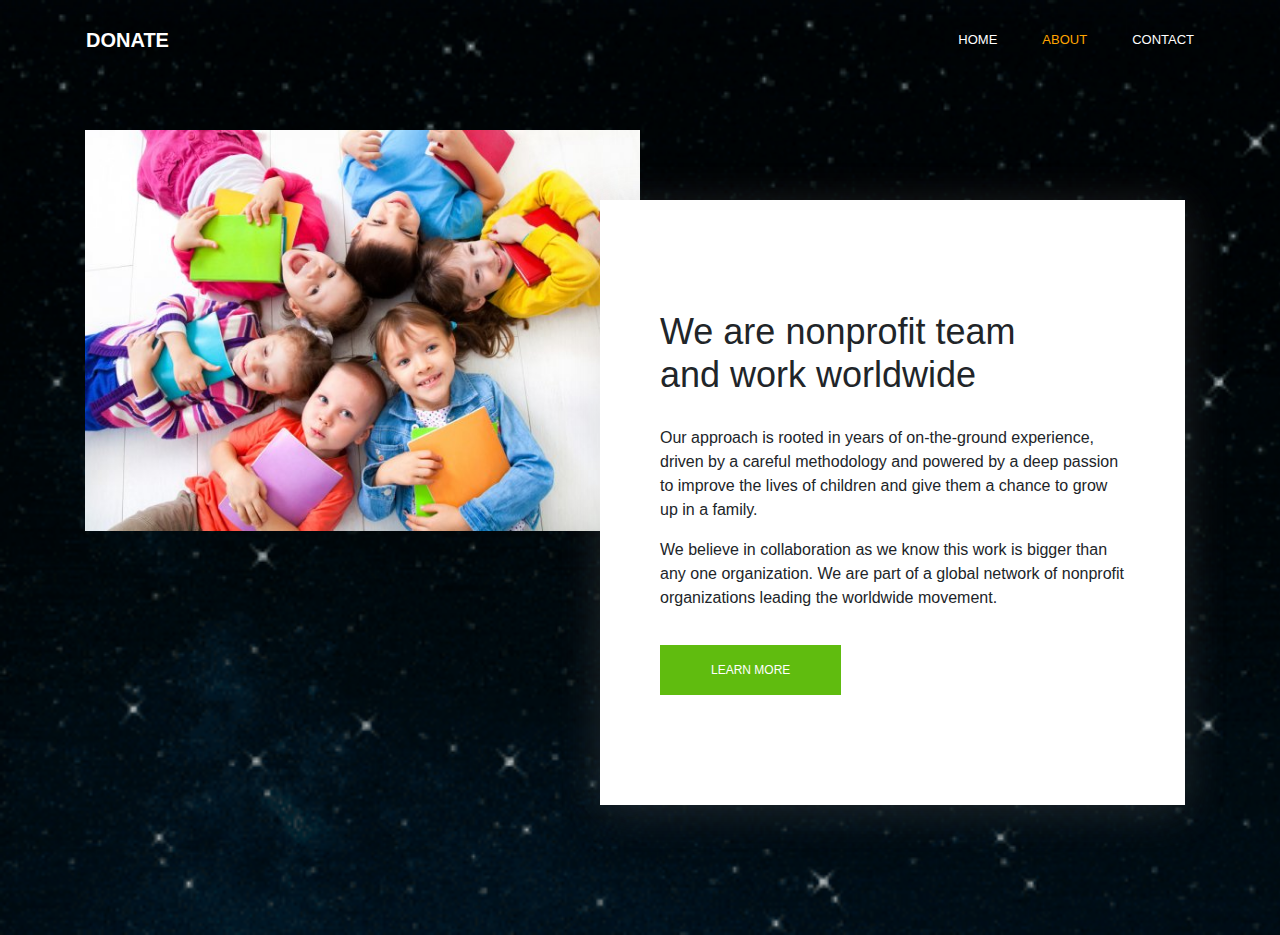
<file: about.html>
<!doctype html>
<html lang="en">
    <head>
          <meta charset="utf-8">
        <meta name="viewport" content="width=device-width, initial-scale=1, shrink-to-fit=no">
        <link rel="icon" href="img/fevicon.png" type="image/png">
        <title>About Us</title>
         <link rel="stylesheet" href="boot.css">
        
        <link rel="stylesheet" href="style.css">
        <link rel="stylesheet" href="bb.css">
		<style>
			body{
		background-image:url("img/FormalWhichGypsymoth-size_restricted.gif");
		background-repeat: no-repeat;
		background-size: cover;
		}
		
		</style>
    </head>
<body>
        
     <header class="header_area">
        <div class="main_menu">
            <div class="container">
                <nav class="navbar navbar-expand-lg navbar-light">
                    <div class="container">
                       <a class="navbar-brand logo_h" href="index.html" style="color:white;font-size:20px;font-weight:bold;">DONATE</a>
                        <button class="navbar-toggler" type="button" data-toggle="collapse" data-target="#navbarSupportedContent" aria-controls="navbarSupportedContent" aria-expanded="false" aria-label="Toggle navigation">
                            <span class="icon-bar"></span>
                            <span class="icon-bar"></span>
                            <span class="icon-bar"></span>
                        </button>
                         <div class="collapse navbar-collapse offset" id="navbarSupportedContent">
                            <ul class="nav navbar-nav menu_nav ml-auto">
                                <li class="nav-item"><a class="nav-link" href="index.html" style="color:white;" onMouseOver="this.style.color='orange'"onMouseOut="this.style.color='white'">Home</a></li> 
                                <li class="nav-item active"><a class="nav-link" style="color:orange;" onMouseOver="this.style.color='orange'">About</a></li> 
                                <li class="nav-item"><a class="nav-link" href="c.html" style="color:white;" onMouseOver="this.style.color='orange'"onMouseOut="this.style.color='white'">Contact</a></li>
                            </ul>
                        </div> 
                    </div>
                </nav>
            </div>
        </div>
    </header>
   <section class="about_area section_gap">
        <div class="container">
            <div class="row">	
                <div class="single_about row">
                    <div class="col-lg-6 col-md-12 text-center about_left">
                        <div class="about_thumb">
                            <img src="img/depositphotos_14085126-stock-photo-kids-six.jpg" class="img-fluid" alt="">
                        </div>
                    </div>
                    <div class="col-lg-6 col-md-12 about_right">
                        <div class="about_content">
                            <h2>
                                We are nonprofit team <br>
                                    and work worldwide
                            </h2>
                            <p>
                                    Our approach is rooted in years of on-the-ground experience, 
									driven by a careful methodology and powered by a deep passion
									to improve the lives of children and give them a chance to grow 
									up in a family.
                            </p>
                            <p>
                                    We believe in collaboration as we know this work is bigger than
									any one organization. We are part of a global network of nonprofit 
									organizations leading the worldwide movement. 
                            </p>
                            <a href="#" class="primary_btn">Learn more</a>
                        </div>
                    </div>
                </div>
            </div>
        </div>
    </section>
    
<script src="jquery-3.2.1.min.js"></script>
        
        
        
        <script src="color.js"></script>	
    </body>
</html>
</file>
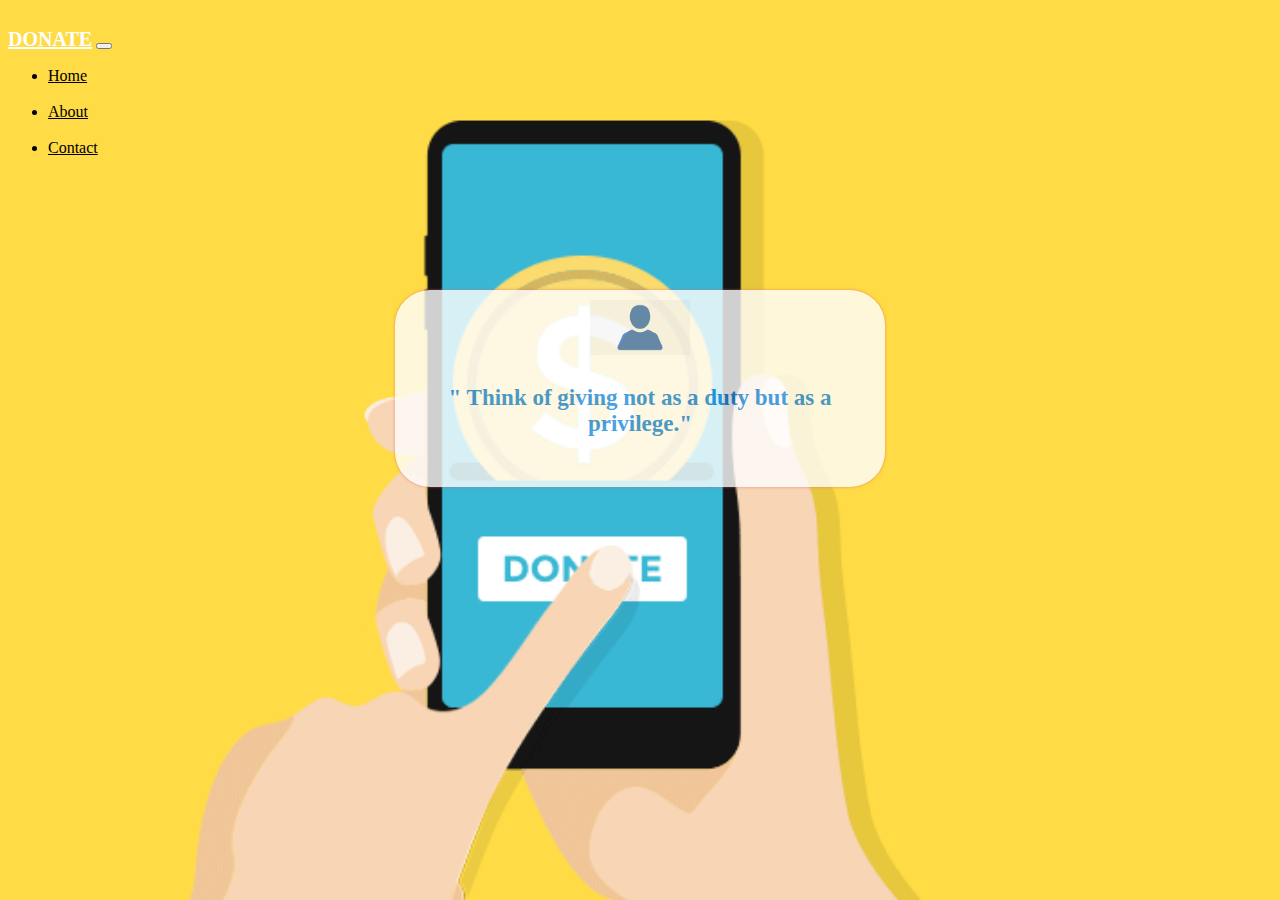
<file: donate.html>
<html>
	<head>
		<title>donateform</title>
		<link rel="stylesheet" href="boot.css">
		
		<style>
			body{
		background-image:url("img/CharitibleGiving.gif");
		background-position: center;
		background-repeat: no-repeat;
		background-size: cover;
	}
	.sign-up-form
	{
		width:450px;
		box-shadow: 0 0 3px 0 rgba(223, 95, 95, 0.8);
		background:#fff;
		padding:20px;
		margin:5% auto 0;
		text-align:center;
		border-radius: 35px; 
		opacity:0.8;
		}
	.sign-up-form h1
	{
		color:#1c8adb;
	margin-bottom:30px;
	font-size:23px;
	}
	img
	{
		width:100px;
		margin-top:-10px;
		
	}
	.header_area
	{
		padding-top:20px;
	}
		</style>
	</head>
	<body>
		<header class="header_area">
		<div class="main_menu">
			<div class="container">
				<nav class="navbar navbar-expand-lg navbar-light">
					<div class="container">
						<a class="navbar-brand logo_h" href="index.html" style="color:white;font-size:20px;font-weight:bold;">DONATE</a>
						<button class="navbar-toggler" type="button" data-toggle="collapse" data-target="#navbarSupportedContent" aria-controls="navbarSupportedContent" aria-expanded="false" aria-label="Toggle navigation">
							<span class="icon-bar"></span>
							<span class="icon-bar"></span>
							<span class="icon-bar"></span>
						</button>
						<div class="collapse navbar-collapse offset" id="navbarSupportedContent">
							<ul class="nav navbar-nav menu_nav ml-auto">
								<li class="nav-item"><a class="nav-link" href="index.html" onMouseOver="this.style.color='red'"onMouseOut="this.style.color='black'" style="color:black;">Home</a></li> 
								&nbsp;&nbsp;&nbsp;&nbsp;<li class="nav-item" ><a class="nav-link" href="about.html" onMouseOver="this.style.color='orange'"onMouseOut="this.style.color='black'" style="color:black;">About</a></li> 
								&nbsp;&nbsp;&nbsp;&nbsp;<li class="nav-item"><a class="nav-link" href="c.html" onMouseOver="this.style.color='orange'"onMouseOut="this.style.color='black'" style="color:black;">Contact</a></li>
							</ul>
						</div> 
					</div>
				</nav>
			</div>
		</div>
	</header>
	<br>
	<br>
	<br>
	
		<div class="sign-up-form">
		
			<img src="icon.png/personicon.png">
			<h1></h1>
			<h1> " Think of giving not as a duty but as a privilege."</h1>
				
				<form><script src="https://checkout.razorpay.com/v1/payment-button.js" data-payment_button_id="pl_GqOdW2vSiLlSEA" async> </script> </form>

	</body>
</html>
</file>
<file: boot.css>
@media (max-width: 1619px) {
	/* Main Menu Area css
	============================================================================================ */
	.header_area .navbar .search {
		margin-left: 40px;
	}
	/* End Main Menu Area css
	============================================================================================ */
}
@media (max-width: 1300px) {
}
@media (max-width: 1199px) {
	/* Main Menu Area css
	============================================================================================ */
	.header_area .navbar .nav .nav-item {
		margin-right: 28px;
	}
	/* End Main Menu Area css
	============================================================================================ */
	/* Home Banner Area css
	============================================================================================ */
	.home_banner_area .banner_inner {
		padding: 100px 0px;
	}
	/* End Home Banner Area css
	============================================================================================ */
	.header_area .navbar .tickets_btn {
		margin-left: 40px;
	}
}

@media (max-width: 991px) {
	/* Main Menu Area css
	============================================================================================ */
	.navbar-toggler {
		border: none;
		border-radius: 0px;
		padding: 0px;
		cursor: pointer;
		margin-top: 27px;
		margin-bottom: 23px;
	}
	.header_area {
		background: #222222;
	}
	.navbar-toggler[aria-expanded="false"] span:nth-child(2) {
		opacity: 1;
	}
	.navbar-toggler[aria-expanded="true"] span:nth-child(2) {
		opacity: 0;
	}
	.navbar-toggler[aria-expanded="true"] span:first-child {
		transform: rotate(-45deg);
		position: relative;
		top: 7.5px;
	}
	.navbar-toggler[aria-expanded="true"] span:last-child {
		transform: rotate(45deg);
		bottom: 6px;
		position: relative;
	}
	.navbar-toggler span {
		display: block;
		width: 25px;
		height: 3px;
		background: #fff;
		margin: auto;
		margin-bottom: 4px;
		transition: all 400ms linear;
		cursor: pointer;
	}
	.navbar .container {
		padding-left: 15px;
		padding-right: 15px;
	}
	.nav {
		padding: 0px 0px;
	}
	.header_area + section,
	.header_area + row,
	.header_area + div {
		margin-top: 117px;
	}
	.header_top .nav {
		padding: 0px;
	}
	.header_area .navbar .nav .nav-item .nav-link {
		line-height: 40px;
		margin-right: 0px;
		display: block;
		border-bottom: 1px solid #ededed33;
		border-radius: 0px;
	}
	.header_area .navbar .search {
		margin-left: 0px;
	}
	.header_area .navbar-collapse {
		max-height: 340px;
		overflow-y: scroll;
	}
	.header_area .navbar .nav .nav-item.submenu ul .nav-item .nav-link {
		padding: 0px 15px;
	}
	.header_area .navbar .nav .nav-item {
		margin-right: 0px;
	}
	.header_area + section,
	.header_area + row,
	.header_area + div {
		margin-top: 71px;
	}
	.header_area.navbar_fixed .main_menu .navbar .nav .nav-item .nav-link {
		line-height: 40px;
	}
	/* End Main Menu Area css
	============================================================================================ */
	/* Blog page Area css
	============================================================================================ */
	.categories_post img {
		width: 100%;
	}
	.categories_post {
		max-width: 360px;
		margin: 0 auto;
	}
	.blog_categorie_area .col-lg-4 {
		margin-top: 30px;
	}
	.blog_area {
		padding-bottom: 80px;
	}
	.single-post-area .blog_right_sidebar {
		margin-top: 30px;
	}
	/* End Blog page Area css
	============================================================================================ */

	/* Contact Page Area css
	============================================================================================ */
	.contact_info {
		margin-bottom: 50px;
	}
	/* End Contact page Area css
	============================================================================================ */
	.home_banner_area .donation_inner {
		margin-bottom: -30px;
	}
	.home_banner_area .dontation_item {
		max-width: 350px;
		margin: auto;
	}
	/* Footer Area css
	============================================================================================ */
	.footer-area .col-sm-6 {
		margin-bottom: 30px;
	}
	/* End End Footer Area css
	============================================================================================ */
	.header_area .navbar .tickets_btn {
		margin-left: 0px;
	}
	.home_banner_area {
		min-height: 700px;
	}
}
@media (max-width: 767px) {
	.home_banner_area {
		min-height: 500px;
	}
	.home_banner_area .banner_inner {
		min-height: 500px;
	}
	.home_banner_area .banner_inner .banner_content {
		margin-top: 0px;
	}
	/* Blog Page Area css
	============================================================================================ */
	.blog_banner .banner_inner .blog_b_text h2 {
		font-size: 40px;
		line-height: 50px;
	}
	.blog_info.text-right {
		text-align: left !important;
		margin-bottom: 10px;
	}
	/* End Blog Page Area css
	============================================================================================ */
	.home_banner_area .banner_inner .banner_content h3 {
		font-size: 30px;
	}
	.home_banner_area .banner_inner .banner_content p br {
		display: none;
	}
	.home_banner_area .banner_inner .banner_content h3 span {
		line-height: 45px;
		padding-bottom: 0px;
		padding-top: 0px;
	}
	/* Footer Area css
	============================================================================================ */
	.footer-bottom {
		text-align: center;
	}
	.footer-bottom .footer-social {
		text-align: center;
		margin-top: 15px;
	}
	/* End End Footer Area css
	============================================================================================ */
}
@media (max-width: 600px) {
}
@media (max-width: 575px) {
	.header_area + section,
	.header_area + row,
	.header_area + div {
		margin-top: 71px;
	}
	/* Home Banner Area css
	============================================================================================ */
	.home_banner_area .banner_inner .banner_content h2 {
		font-size: 28px;
		line-height: 38px;
	}
	.home_banner_area {
		min-height: 500px;
	}
	.home_banner_area .banner_inner {
		min-height: 500px;
	}
	.blog_banner .banner_inner .blog_b_text {
		margin-top: 0px;
	}
	.home_banner_area .banner_inner .banner_content img {
		display: none;
	}
	.home_banner_area .banner_inner .banner_content h5 {
		margin-top: 0px;
	}
	/* End Home Banner Area css
	============================================================================================ */
	/* Elements Area css
	============================================================================================ */
	.sample-text-area {
		padding: 70px 0 70px 0;
	}
	.generic-blockquote {
		padding: 30px 15px 30px 30px;
	}
	/* End Elements Area css
	============================================================================================ */

	/* Blog Page Area css
	============================================================================================ */
	.blog_details h2 {
		font-size: 20px;
		line-height: 30px;
	}
	.blog_banner .banner_inner .blog_b_text h2 {
		font-size: 28px;
		line-height: 38px;
	}
	/* End Blog Page Area css
	============================================================================================ */
	/* Footer Area css
	============================================================================================ */
	.single-footer-widget .sub-btn {
		right: 0px;
	}
}

@media (max-width: 480px) {
	/* Main Menu Area css
	============================================================================================ */
	.header_area .navbar-collapse {
		max-height: 250px;
	}
	/* End Main Menu Area css
	============================================================================================ */

	/* Home Banner Area css
	============================================================================================ */
	.home_banner_area .banner_inner .banner_content {
		padding: 30px 15px;
		margin-top: 0px;
	}
	.home_banner_area .banner_inner .banner_content h3 {
		font-size: 24px;
	}
	/* End Home Banner Area css
	============================================================================================ */
	.banner_area .banner_inner .banner_content h2 {
		font-size: 32px;
	}
	/* Blog Page Area css
	============================================================================================ */
	.comments-area .thumb {
		margin-right: 10px;
	}

	/* End Blog Page Area css
	============================================================================================ */
	.home_map_area .home_details .box_home_details {
		max-width: 100%;
		float: none;
		width: 100%;
		padding-left: 25px;
		padding-right: 25px;
		padding-top: 50px;
		padding-bottom: 50px;
	}
}
</file>
<file: style.css>
@import url("https://fonts.googleapis.com/css?family=Poppins:500,600");
/*---------------------------------------------------- */
/*----------------------------------------------------*/
body {
  line-height: 25px;
  font-size: 15px;
  font-family: "Roboto", sans-serif;
  font-weight: normal;
  color: #777777; }

h1,
h2,
h3,
h4,
h5,
h6 {
  font-family: "Poppins", sans-serif;
  font-weight: 600;
  color: #222222; }

.list {
  list-style: none;
  margin: 0px;
  padding: 0px; }

a {
  text-decoration: none;
  transition: all 0.3s ease-in-out; }
  a:hover, a:focus {
    text-decoration: none;
    outline: none; }

button:focus {
  outline: none;
  box-shadow: none; }

.ml-10 {
  margin-left: 10px; }

.ml-20 {
  margin-left: 20px; }

.ml-40 {
  margin-left: 40px; }

.mr-20 {
  margin-right: 20px; }

.mr-25 {
  margin-right: 25px; }

.mt-20 {
  margin-top: 20px; }

.mt-25 {
  margin-top: 25px; }

/*---------------------------------------------------- */
/*----------------------------------------------------*/
.section_gap {
  padding: 130px 0px; }
  @media (max-width: 991px) {
    .section_gap {
      padding: 70px 0; } }

.section_gap_top {
  padding-top: 120px; }
  @media (max-width: 991px) {
    .section_gap_top {
      padding-top: 70px 0; } }

.section_gap_bottom {
  padding-bottom: 120px; }
  @media (max-width: 991px) {
    .section_gap_bottom {
      padding-bottom: 70px 0; } }

.white_bg {
  background: #fff !important; }

/* Main Title Area css
============================================================================================ */
.main_title {
  text-align: center;
  margin-bottom: 80px; }
  @media (max-width: 991px) {
    .main_title {
      margin-bottom: 40px; } }
  .main_title h2 {
    font-size: 36px;
    margin-bottom: 10px;
    text-transform: capitalize; }
    @media (max-width: 767px) {
      .main_title h2 {
        font-size: 30px; } }
  .main_title p {
    margin-bottom: 0px;
    max-width: 570px;
    margin: auto; }
  .main_title.white h2 {
    color: #fff; }
  .main_title.white p {
    color: #fff;
    opacity: .6; }

/* End Main Title Area css
============================================================================================ */
.primary_btn {
  display: inline-block;
  background: #60bc0f;
  padding: 0px 50px;
  color: #fff;
  font-family: "Roboto", sans-serif;
  font-size: 12px;
  font-weight: 500;
  line-height: 48px;
  border: 1px solid #60bc0f;
  border-radius: 0px;
  outline: none !important;
  box-shadow: none !important;
  text-align: center;
  text-transform: uppercase;
  cursor: pointer;
  transition: all 300ms linear 0s; }
  .primary_btn:hover {
    background: transparent;
    color: #60bc0f; }
  .primary_btn.yellow_btn {
    background: #fdbb00 !important;
    border: 1px solid #fdbb00 !important;
    color: #000000; }
    .primary_btn.yellow_btn:hover {
      background: transparent !important; }

/*---------------------------------------------------- */
/*----------------------------------------------------*/
.header_area {
  position: absolute;
  width: 100%;
  top: 0;
  left: 0;
  z-index: 99999;
  transition: background 0.4s, all 0.3s linear;
  }
  
  .header_area .container {
    padding: 0px 8px;
	}
	
  .header_area .navbar {
    background: transparent;
    padding: 0px;
    border: 0px;
    border-radius: 0px; 
	}
	
    .header_area .navbar .nav .nav-item {
      margin-right: 45px; 
	  }
	  
      .header_area .navbar .nav .nav-item .nav-link {
        font-size: 13px;
        font-weight: 500;
        line-height: 80px;
        text-transform: uppercase;
        color: #ffffff;
        padding: 0px;
        display: inline-block; 
		}
		
        .header_area .navbar .nav .nav-item .nav-link:after {
          display: none; }
      .header_area .navbar .nav .nav-item:hover .nav-link, .header_area .navbar .nav .nav-item.active .nav-link {
        color: #60bc0f; }
		
      .header_area .navbar .nav .nav-item.submenu {
        position: relative; }
        .header_area .navbar .nav .nav-item.submenu ul {
          border: none;
          padding: 0px;
          border-radius: 0px;
          box-shadow: none;
          margin: 0px;
          background: #fff; }
          @media (min-width: 992px) {
            .header_area .navbar .nav .nav-item.submenu ul {
              position: absolute;
              top: 120%;
              left: 0px;
              min-width: 200px;
              text-align: left;
              opacity: 0;
              transition: all 300ms ease-in;
              visibility: hidden;
              display: block;
              border: none;
              padding: 0px;
              border-radius: 0px;
              box-shadow: 0px 5px 10px rgba(221, 221, 221, 0.2); } }
          .header_area .navbar .nav .nav-item.submenu ul:before {
            content: "";
            width: 0;
            height: 0;
            border-style: solid;
            border-width: 10px 10px 0 10px;
            border-color: #eeeeee transparent transparent transparent;
            position: absolute;
            right: 24px;
            top: 45px;
            z-index: 3;
            opacity: 0;
            transition: all 400ms linear; }
          .header_area .navbar .nav .nav-item.submenu ul .nav-item {
            display: block;
            float: none;
            margin-right: 0px;
            border-bottom: 1px solid #ededed;
            margin-left: 0px;
            transition: all 0.4s linear; }
            .header_area .navbar .nav .nav-item.submenu ul .nav-item .nav-link {
              line-height: 45px;
              color: #222222;
              padding: 0px 30px;
              transition: all 150ms linear;
              display: block;
              margin-right: 0px;
              text-transform: capitalize; }
            .header_area .navbar .nav .nav-item.submenu ul .nav-item:last-child {
              border-bottom: none; }
            .header_area .navbar .nav .nav-item.submenu ul .nav-item:hover .nav-link {
              background: #60bc0f;
              color: #fff; }
        @media (min-width: 992px) {
          .header_area .navbar .nav .nav-item.submenu:hover ul {
            visibility: visible;
            opacity: 1;
            top: 100%; } }
        .header_area .navbar .nav .nav-item.submenu:hover ul .nav-item {
          margin-top: 0px; }
      .header_area .navbar .nav .nav-item:last-child {
        margin-right: 0px; }
  .header_area.navbar_fixed .main_menu {
    position: fixed;
    width: 100%;
    top: -70px;
    left: 0;
    right: 0;
    background: #222222;
    transform: translateY(70px);
    transition: transform 500ms ease, background 500ms ease;
    -webkit-transition: transform 500ms ease, background 500ms ease;
    box-shadow: 0px 3px 16px 0px rgba(0, 0, 0, 0.1); }
    .header_area.navbar_fixed .main_menu .navbar .nav .nav-item .nav-link {
      line-height: 70px; }

/*---------------------------------------------------- */
/*----------------------------------------------------*/
/* Home Banner Area css
============================================================================================ */
.home_banner_area {
  z-index: 1;
  min-height: 900px;
  display: flex;
  background: linear-gradient(rgba(3, 1, 10, 0.5), rgba(3, 1, 10, 0.5)), url(../img/banner/home-banner.jpg) no-repeat scroll center center;
  background-size: cover;
  }
  .home_banner_area .banner_inner {
    width: 100%;
    display: flex; }
    .home_banner_area .banner_inner .container {
      vertical-align: middle;
      align-self: center; }
    .home_banner_area .banner_inner .banner_content {
      color: #fff;
      vertical-align: middle;
      align-self: center;
      text-align: center; }
      .home_banner_area .banner_inner .banner_content .upper_text {
        font-size: 50px;
        text-transform: uppercase;
        color: #fdbb00; }
        @media (max-width: 767px) {
          .home_banner_area .banner_inner .banner_content .upper_text {
            font-size: 35px; } }
      .home_banner_area .banner_inner .banner_content h2 {
        color: #ffffff;
        margin-top: 0px;
        font-size: 50px;
        font-weight: bold;
        font-family: "Poppins", sans-serif;
        line-height: 70px;
        text-transform: uppercase;
        margin-bottom: 20px; }
      .home_banner_area .banner_inner .banner_content p {
        color: #f9f9ff;
        max-width: 680px;
        margin: 0px auto 45px; }
      @media (max-width: 767px) {
        .home_banner_area .banner_inner .banner_content .mr-20 {
          margin-right: 0;
          margin-bottom: 15px; } }

.banner_area {
  position: relative;
  z-index: 1;
  min-height: 500px; }
  .banner_area .banner_inner {
    position: relative;
    overflow: hidden;
    width: 100%;
    min-height: 500px;
    background: transparent;
    z-index: 1; }
    .banner_area .banner_inner .overlay {
      background: linear-gradient(0deg, rgba(6, 13, 1, 0.6), rgba(6, 13, 1, 0.6)), url(../img/banner/banner.jpg) no-repeat scroll center center;
      background-size: cover;
      position: absolute;
      left: 0;
      right: 0;
      top: 0;
      height: 100%;
      bottom: 0;
      z-index: -1;
      opacity: 1; }
    .banner_area .banner_inner .banner_content h2 {
      color: #fff;
      font-size: 48px;
      font-family: "Roboto", sans-serif;
      margin-bottom: 10px;
      font-weight: 500; }
    .banner_area .banner_inner .banner_content p {
      color: #ffffff;
      margin-bottom: 0; }

/* End Home Banner Area css
============================================================================================ */
/*---------------------------------------------------- */
/*----------------------------------------------------*/
/* Start About Us Area css
============================================================================================ */
.about_area .about_thumb {
  overflow: hidden;
  display: inline-block; }
@media (max-width: 991px) {
  .about_area .about_content {
    text-align: center; } }
.about_area .about_content h2 {
  font-size: 36px;
  margin-bottom: 30px; }
  @media (max-width: 767px) {
    .about_area .about_content h2 {
      font-size: 25px; } }
  @media (max-width: 1199px) {
    .about_area .about_content h2 br {
      display: none; } }
.about_area .about_content p:last-of-type {
  margin-bottom: 0; }
.about_area .about_content .primary_btn {
  margin-top: 35px; }
.about_area .about_left {
  padding-right: 0;
  padding-left: 30px; }
  @media (max-width: 991px) {
    .about_area .about_left {
      padding-right: 15px;
      margin-top: 0px;
      margin-bottom: 40px; } }
.about_area .about_right {
  padding: 110px 60px;
  background: #ffffff;
  margin-top: 70px;
  margin-left: -40px;
  z-index: 2;
  box-shadow: 0px 5px 40px rgba(153, 153, 153, 0.2); }
  @media (max-width: 1199px) {
    .about_area .about_right {
      padding: 50px 30px; } }
  @media (max-width: 991px) {
    .about_area .about_right {
      margin-left: 0;
      margin-top: 20px; } }

/* End About Us Area css
============================================================================================ */
/* Start Causes Area css
============================================================================================ */
.causes_area {
  padding: 130px 0px 100px; }
  @media (max-width: 991px) {
    .causes_area {
      padding: 70px 0px 40px; } }

.single_causes {
  padding: 50px;
  border-radius: 5px;
  box-shadow: none;
  text-align: center;
  margin-bottom: 30px;
  transition: all 300ms linear 0s;
  background: #f9fafc; }
  @media (max-width: 575px) {
    .single_causes {
      padding: 50px 10px; } }
  .single_causes img {
    margin-bottom: 35px; }
  .single_causes h4 {
    font-size: 20px;
    margin-bottom: 40px; }
  .single_causes p {
    margin-bottom: 0px; }
  .single_causes:hover {
    box-shadow: 0px 20px 30px rgba(153, 153, 153, 0.2); }

/* End Causes Area css
============================================================================================ */
/* Our Major Cause Area css
============================================================================================ */
.features_causes {
  padding-bottom: 100px; }
  @media (max-width: 991px) {
    .features_causes {
      padding-bottom: 40px; } }
  .features_causes .card {
    border-radius: 0px;
    border: 0;
    transition: all 300ms linear 0s;
    margin-bottom: 30px;
    overflow: hidden; }
    .features_causes .card p {
      margin-bottom: 0; }
    .features_causes .card .card-body {
      padding: 0; }
    .features_causes .card .card-img-top {
      border-radius: 0px; }
    .features_causes .card figure {
      overflow: hidden;
      margin: 0; }
      .features_causes .card figure img {
        transition: all 300ms linear 0s; }
    .features_causes .card .card_inner_body {
      padding: 40px 30px; }
      .features_causes .card .card_inner_body h4 {
        font-size: 20px; }
        @media (max-width: 1199px) and (min-width: 992px) {
          .features_causes .card .card_inner_body h4 {
            font-size: 16px; } }
    .features_causes .card .raised_goal {
      margin-top: 25px;
      margin-bottom: 20px; }
      .features_causes .card .raised_goal span {
        color: #60bc0f; }
    .features_causes .card .donation .primary_btn {
      line-height: 34px;
      padding: 0 20px; }
    .features_causes .card .donation span {
      color: #60bc0f; }
    .features_causes .card .card-text {
      margin-bottom: 0; }
    .features_causes .card:hover {
      box-shadow: 0px 12px 40px rgba(153, 153, 153, 0.2); }
      .features_causes .card:hover img {
        transform: scale(1.2);
        -webkit-transform: scale(1.2);
        -moz-transform: scale(1.2);
        -o-transform: scale(1.2);
        -ms-transform: scale(1.2); }
      .features_causes .card:hover .donation .primary_btn {
        background: #fdbb00;
        color: #000000;
        border: 1px solid #fdbb00; }

/* End Our Major Cause Area css
============================================================================================ */
/* Start recent Events css
=========================================================================================== */
.event_area {
  padding-bottom: 70px; }
  @media (max-width: 991px) {
    .event_area {
      padding-bottom: 10px; } }
  .event_area .single_event {
    margin-bottom: 60px; }
    .event_area .single_event figure {
      overflow: hidden;
      margin: 0;
      position: relative; }
      .event_area .single_event figure img {
        transition: all 300ms linear 0s; }
    @media (max-width: 1024px) {
      .event_area .single_event .content_wrapper {
        margin-top: 0; } }
    @media (max-width: 767px) {
      .event_area .single_event .content_wrapper {
        margin-top: 30px;
        text-align: center; } }
    .event_area .single_event .content_wrapper .title {
      font-size: 20px;
      margin-bottom: 15px; }
      @media (max-width: 1024px) {
        .event_area .single_event .content_wrapper .title {
          margin-bottom: 10px; } }
      .event_area .single_event .content_wrapper .title a {
        color: #222222; }
    @media (max-width: 1199px) and (min-width: 992px) {
      .event_area .single_event .content_wrapper .count_time {
        display: none !important; } }
    @media (max-width: 767px) {
      .event_area .single_event .content_wrapper .count_time {
        display: none !important; } }
    .event_area .single_event .content_wrapper .count_time h4 {
      font-size: 20px;
      margin-bottom: 0px; }
    .event_area .single_event .content_wrapper .primary_btn {
      line-height: 38px; }
    .event_area .single_event:hover .title a {
      color: #60bc0f; }
    .event_area .single_event:hover img {
      transform: scale(1.2);
      -webkit-transform: scale(1.2);
      -moz-transform: scale(1.2);
      -o-transform: scale(1.2);
      -ms-transform: scale(1.2); }
    .event_area .single_event:hover .img-overlay {
      background: initial; }
    .event_area .single_event:hover .primary_btn {
      background: #fdbb00;
      border: 1px solid #fdbb00;
      color: #222222; }

@media (max-width: 991px) {
  .event-details-area .condition-right h2 {
    margin-top: 40px; } }
.event-details-area .condition-right ul {
  padding-left: 0px;
  margin-top: 30px; }
.event-details-area .condition-right li {
  list-style: none;
  margin-bottom: 5px; }
  .event-details-area .condition-right li::before {
    font: normal normal normal 14px/1 FontAwesome;
    margin-right: 20px; }
  .event-details-area .condition-right li:nth-child(1)::before {
    content: "\f073"; }
  .event-details-area .condition-right li:nth-child(2)::before {
    content: "\f015"; }
  .event-details-area .condition-right li:nth-child(3)::before {
    content: "\f124"; }

/* recent Events css End
=========================================================================================== */
/* Team Area css
============================================================================================ */
.team_area {
  background: #f9fafc; }

.team_inner {
  margin-bottom: -50px; }

.team_item {
  position: relative;
  text-align: center;
  margin-bottom: 50px; }
  .team_item .team_img {
    position: relative;
    overflow: hidden; }
  .team_item .team_name {
    text-align: center;
    padding: 20px; }
    .team_item .team_name h4 {
      margin-bottom: 5px;
      font-weight: 500;
      font-size: 20px;
      transition: all 300ms linear 0s; }
    .team_item .team_name p {
      margin-bottom: 0px; }
  .team_item .social {
    margin-top: 30px; }
    .team_item .social a {
      font-size: 14px;
      color: #acadb0;
      margin-right: 20px;
      text-align: center;
      height: 30px;
      width: 30px;
      background: transparent;
      display: inline-block;
      text-align: center;
      line-height: 30px;
      border-radius: 20px;
      border: 1px solid #777777;
      transition: all 300ms linear 0s; }
      .team_item .social a:last-child {
        margin-right: 0px; }
      .team_item .social a:hover, .team_item .social a.active {
        background: #60bc0f;
        color: #ffffff;
        border: 1px solid #60bc0f; }
  .team_item:hover .team_img:before {
    opacity: 1; }
  .team_item:hover .team_img .hover {
    bottom: 0px; }
  .team_item:hover .team_name h4 {
    color: #60bc0f; }

/* End Team Area css
============================================================================================ */
/* Start CTA Area css
============================================================================================ */
.cta-area {
  background: #60bc0f;
  background-size: cover;
  text-align: center;
  color: #fff;
  z-index: 1; }
  .cta-area.overlay:after {
    background: #000;
    opacity: .5; }
  .cta-area h1 {
    font-size: 36px;
    color: #fff;
    margin-bottom: 20px; }
  .cta-area p {
    margin-bottom: 40px; }
  .cta-area .primary-btn {
    margin-top: 15px; }

/* End CTA Area css
============================================================================================ */
/* Start Story Area css
============================================================================================ */
.story_area {
  padding-bottom: 100px; }
  @media (max-width: 991px) {
    .story_area {
      padding-bottom: 40px; } }

.single-story {
  margin-bottom: 30px; }
  .single-story .story-thumb {
    position: relative; }
  .single-story .story-details {
    padding-top: 25px; }
    .single-story .story-details .story-meta a {
      display: inline-block;
      color: #777777;
      border-right: 1px solid #999999;
      padding-right: 20px;
      padding-left: 18px;
      font-size: 14px; }
      .single-story .story-details .story-meta a:first-child {
        padding-left: 0px; }
      .single-story .story-details .story-meta a:last-child {
        border-right: 0px; }
    .single-story .story-details .story-meta span {
      padding-right: 10px;
      text-transform: uppercase; }
    .single-story .story-details h5 {
      font-size: 20px;
      margin-top: 15px; }
      .single-story .story-details h5 a {
        color: #222222;
        font-size: 18px;
        line-height: 27px;
        transition: all 300ms linear 0s; }
  .single-story:hover h5 a {
    color: #60bc0f; }

/* End Story Area css
============================================================================================ */
/* Start Subscribe Area css
============================================================================================ */
.subscribe_area {
  background: url(../img/subscribe-bg.jpg) no-repeat center;
  padding: 42px 40px;
  position: relative;
  margin-bottom: -67px;
  z-index: 9999; }
  @media (max-width: 991px) {
    .subscribe_area {
      background: #60bc0f;
      margin-bottom: 70px;
      padding: 50px 40px; } }
  @media (max-width: 767px) {
    .subscribe_area {
      padding: 40px 15px; } }
  .subscribe_area h1 {
    font-size: 36px;
    margin-bottom: 0px; }
    @media (max-width: 1199px) {
      .subscribe_area h1 {
        font-size: 30px; } }
    @media (max-width: 991px) {
      .subscribe_area h1 {
        margin-bottom: 20px;
        text-align: center; } }
  .subscribe_area .subscribe_form {
    margin-left: 109px; }
    @media (max-width: 1199px) {
      .subscribe_area .subscribe_form {
        margin-left: 50px; } }
    @media (max-width: 767px) {
      .subscribe_area .subscribe_form {
        margin: 0 auto; } }
    .subscribe_area .subscribe_form input {
      min-width: 300px;
      background: #ffffff;
      border-radius: 5px;
      border: 0px;
      font-size: 14px;
      padding: 12px 20px; }
      @media (max-width: 767px) {
        .subscribe_area .subscribe_form input {
          min-width: 210px;
          margin-bottom: 15px; } }
      .subscribe_area .subscribe_form input:focus {
        outline: none; }
    @media (max-width: 1199px) {
      .subscribe_area .subscribe_form .primary_btn {
        padding: 0 20px; } }
    .subscribe_area .subscribe_form .primary_btn:hover {
      color: #ffffff !important; }
    @media (max-width: 767px) {
      .subscribe_area .subscribe_form .primary_btn.ml-10 {
        margin-left: 0; } }
    .subscribe_area .subscribe_form .info {
      position: absolute;
      bottom: -28px;
      font-size: 14px; }
  @media (max-width: 991px) {
    .subscribe_area .d-flex {
      -ms-flex-direction: column;
      flex-direction: column; } }

/* End Subscribe Area css
============================================================================================ */
/*---------------------------------------------------- */
/*----------------------------------------------------*/
.blog_btn {
  border: 1px solid #eeeeee;
  background: #f9f9ff;
  padding: 0px 32px;
  font-size: 13px;
  font-weight: 500;
  font-family: "Roboto", sans-serif;
  color: #222222;
  line-height: 34px;
  display: inline-block; }
  .blog_btn:hover {
    background: #60bc0f;
    border-color: #60bc0f;
    color: #fff; }

/*================= latest_blog_area css =============*/
.single-recent-blog-post {
  margin-bottom: 30px; }
  .single-recent-blog-post .thumb {
    overflow: hidden; }
    .single-recent-blog-post .thumb img {
      transition: all 0.7s linear; }
  .single-recent-blog-post .details {
    padding-top: 30px; }
    .single-recent-blog-post .details .sec_h4 {
      line-height: 24px;
      padding: 10px 0px 13px;
      transition: all 0.3s linear; }
      .single-recent-blog-post .details .sec_h4:hover {
        color: #777777; }
  .single-recent-blog-post .date {
    font-size: 14px;
    line-height: 24px;
    font-weight: 400; }
  .single-recent-blog-post:hover img {
    transform: scale(1.23) rotate(10deg); }

.tags .tag_btn {
  font-size: 12px;
  font-weight: 500;
  line-height: 20px;
  border: 1px solid #eeeeee;
  display: inline-block;
  padding: 1px 18px;
  text-align: center;
  color: #222222; }
  .tags .tag_btn:before {
    background: #60bc0f; }
  .tags .tag_btn + .tag_btn {
    margin-left: 2px; }

/*========= blog_categorie_area css ===========*/
.blog_categorie_area {
  padding-top: 80px;
  padding-bottom: 80px; }

.categories_post {
  position: relative;
  text-align: center;
  cursor: pointer; }
  .categories_post img {
    max-width: 100%; }
  .categories_post .categories_details {
    position: absolute;
    top: 20px;
    left: 20px;
    right: 20px;
    bottom: 20px;
    background: rgba(0, 0, 0, 0.8);
    color: #fff;
    transition: all 0.3s linear;
    display: flex;
    align-items: center;
    justify-content: center; }
    .categories_post .categories_details h5 {
      margin-bottom: 0px;
      font-size: 18px;
      line-height: 26px;
      text-transform: uppercase;
      color: #fff;
      position: relative; }
    .categories_post .categories_details p {
      font-weight: 300;
      font-size: 14px;
      line-height: 26px;
      margin-bottom: 0px; }
    .categories_post .categories_details .border_line {
      margin: 10px 0px;
      background: #fff;
      width: 100%;
      height: 1px; }
  .categories_post:hover .categories_details {
    background: rgba(96, 188, 15, 0.8); }

/*============ blog_left_sidebar css ==============*/
.blog_item {
  margin-bottom: 40px; }

.blog_info {
  padding-top: 30px; }
  .blog_info .post_tag {
    padding-bottom: 20px; }
    .blog_info .post_tag a {
      font: 300 14px/21px "Roboto", sans-serif;
      color: #222222; }
      .blog_info .post_tag a:hover {
        color: #777777; }
      .blog_info .post_tag a.active {
        color: #60bc0f; }
  .blog_info .blog_meta li a {
    font: 300 14px/20px "Roboto", sans-serif;
    color: #777777;
    vertical-align: middle;
    padding-bottom: 12px;
    display: inline-block; }
    .blog_info .blog_meta li a i {
      color: #222222;
      font-size: 16px;
      font-weight: 600;
      padding-left: 15px;
      line-height: 20px;
      vertical-align: middle; }
    .blog_info .blog_meta li a:hover {
      color: #60bc0f; }

.blog_post img {
  max-width: 100%; }

.blog_details {
  padding-top: 20px; }
  .blog_details h2 {
    font-size: 24px;
    line-height: 36px;
    color: #222222;
    font-weight: 600;
    transition: all 0.3s linear; }
    .blog_details h2:hover {
      color: #60bc0f; }
  .blog_details p {
    margin-bottom: 26px; }

.view_btn {
  font-size: 14px;
  line-height: 36px;
  display: inline-block;
  color: #222222;
  font-weight: 500;
  padding: 0px 30px;
  background: #fff; }

.blog_right_sidebar {
  border: 1px solid #eeeeee;
  background: #fafaff;
  padding: 30px; }
  .blog_right_sidebar .widget_title {
    font-size: 18px;
    line-height: 25px;
    background: #60bc0f;
    text-align: center;
    color: #fff;
    padding: 8px 0px;
    margin-bottom: 30px; }
  .blog_right_sidebar .search_widget .input-group .form-control {
    font-size: 14px;
    line-height: 29px;
    border: 0px;
    width: 100%;
    font-weight: 300;
    color: #fff;
    padding-left: 20px;
    border-radius: 45px;
    z-index: 0;
    background: #60bc0f; }
    .blog_right_sidebar .search_widget .input-group .form-control.placeholder {
      color: #fff; }
    .blog_right_sidebar .search_widget .input-group .form-control:-moz-placeholder {
      color: #fff; }
    .blog_right_sidebar .search_widget .input-group .form-control::-moz-placeholder {
      color: #fff; }
    .blog_right_sidebar .search_widget .input-group .form-control::-webkit-input-placeholder {
      color: #fff; }
    .blog_right_sidebar .search_widget .input-group .form-control:focus {
      box-shadow: none; }
  .blog_right_sidebar .search_widget .input-group .btn-default {
    position: absolute;
    right: 20px;
    background: transparent;
    border: 0px;
    box-shadow: none;
    font-size: 14px;
    color: #fff;
    padding: 0px;
    top: 50%;
    transform: translateY(-50%);
    z-index: 1; }
  .blog_right_sidebar .author_widget {
    text-align: center; }
    .blog_right_sidebar .author_widget h4 {
      font-size: 18px;
      line-height: 20px;
      color: #222222;
      margin-bottom: 5px;
      margin-top: 30px; }
    .blog_right_sidebar .author_widget p {
      margin-bottom: 0px; }
    .blog_right_sidebar .author_widget .social_icon {
      padding: 7px 0px 15px; }
      .blog_right_sidebar .author_widget .social_icon a {
        font-size: 14px;
        color: #222222;
        transition: all 0.2s linear; }
        .blog_right_sidebar .author_widget .social_icon a + a {
          margin-left: 20px; }
        .blog_right_sidebar .author_widget .social_icon a:hover {
          color: #60bc0f; }
  .blog_right_sidebar .popular_post_widget .post_item .media-body {
    justify-content: center;
    align-self: center;
    padding-left: 20px; }
    .blog_right_sidebar .popular_post_widget .post_item .media-body h3 {
      font-size: 14px;
      line-height: 20px;
      color: #222222;
      margin-bottom: 4px;
      transition: all 0.3s linear; }
      .blog_right_sidebar .popular_post_widget .post_item .media-body h3:hover {
        color: #60bc0f; }
    .blog_right_sidebar .popular_post_widget .post_item .media-body p {
      font-size: 12px;
      line-height: 21px;
      margin-bottom: 0px; }
  .blog_right_sidebar .popular_post_widget .post_item + .post_item {
    margin-top: 20px; }
  .blog_right_sidebar .post_category_widget .cat-list li {
    border-bottom: 2px dotted #eee;
    transition: all 0.3s ease 0s;
    padding-bottom: 12px; }
    .blog_right_sidebar .post_category_widget .cat-list li a {
      font-size: 14px;
      line-height: 20px;
      color: #777; }
      .blog_right_sidebar .post_category_widget .cat-list li a p {
        margin-bottom: 0px; }
    .blog_right_sidebar .post_category_widget .cat-list li + li {
      padding-top: 15px; }
    .blog_right_sidebar .post_category_widget .cat-list li:hover {
      border-color: #60bc0f; }
      .blog_right_sidebar .post_category_widget .cat-list li:hover a {
        color: #60bc0f; }
  .blog_right_sidebar .newsletter_widget {
    text-align: center; }
    .blog_right_sidebar .newsletter_widget .form-group {
      margin-bottom: 8px; }
    .blog_right_sidebar .newsletter_widget .input-group-prepend {
      margin-right: -1px; }
    .blog_right_sidebar .newsletter_widget .input-group-text {
      background: #fff;
      border-radius: 0px;
      vertical-align: top;
      font-size: 12px;
      line-height: 36px;
      padding: 0px 0px 0px 15px;
      border: 1px solid #eeeeee;
      border-right: 0px; }
    .blog_right_sidebar .newsletter_widget .form-control {
      font-size: 12px;
      line-height: 24px;
      color: #cccccc;
      border: 1px solid #eeeeee;
      border-left: 0px;
      border-radius: 0px; }
      .blog_right_sidebar .newsletter_widget .form-control.placeholder {
        color: #cccccc; }
      .blog_right_sidebar .newsletter_widget .form-control:-moz-placeholder {
        color: #cccccc; }
      .blog_right_sidebar .newsletter_widget .form-control::-moz-placeholder {
        color: #cccccc; }
      .blog_right_sidebar .newsletter_widget .form-control::-webkit-input-placeholder {
        color: #cccccc; }
      .blog_right_sidebar .newsletter_widget .form-control:focus {
        outline: none;
        box-shadow: none; }
    .blog_right_sidebar .newsletter_widget .bbtns {
      background: #60bc0f;
      color: #fff;
      font-size: 12px;
      line-height: 38px;
      display: inline-block;
      font-weight: 500;
      padding: 0px 24px 0px 24px;
      border-radius: 0; }
    .blog_right_sidebar .newsletter_widget .text-bottom {
      font-size: 12px; }
  .blog_right_sidebar .tag_cloud_widget ul li {
    display: inline-block; }
    .blog_right_sidebar .tag_cloud_widget ul li a {
      display: inline-block;
      border: 1px solid #eee;
      background: #fff;
      padding: 0px 13px;
      margin-bottom: 8px;
      transition: all 0.3s ease 0s;
      color: #222222;
      font-size: 12px; }
      .blog_right_sidebar .tag_cloud_widget ul li a:hover {
        background: #60bc0f;
        color: #fff; }
  .blog_right_sidebar .br {
    width: 100%;
    height: 1px;
    background: #eeeeee;
    margin: 30px 0px; }

.blog-pagination {
  padding-top: 25px;
  padding-bottom: 95px; }
  .blog-pagination .page-link {
    border-radius: 0; }
  .blog-pagination .page-item {
    border: none; }

.page-link {
  background: transparent;
  font-weight: 400; }

.blog-pagination .page-item.active .page-link {
  background-color: #60bc0f;
  border-color: transparent;
  color: #fff; }

.blog-pagination .page-link {
  position: relative;
  display: block;
  padding: 0.5rem 0.75rem;
  margin-left: -1px;
  line-height: 1.25;
  color: #8a8a8a;
  border: none; }

.blog-pagination .page-link .lnr {
  font-weight: 600; }

.blog-pagination .page-item:last-child .page-link,
.blog-pagination .page-item:first-child .page-link {
  border-radius: 0; }

.blog-pagination .page-link:hover {
  color: #fff;
  text-decoration: none;
  background-color: #60bc0f;
  border-color: #eee; }

/*============ Start Blog Single Styles  =============*/
.single-post-area .social-links {
  padding-top: 10px; }
  .single-post-area .social-links li {
    display: inline-block;
    margin-bottom: 10px; }
    .single-post-area .social-links li a {
      color: #cccccc;
      padding: 7px;
      font-size: 14px;
      transition: all 0.2s linear; }
      .single-post-area .social-links li a:hover {
        color: #222222; }
.single-post-area .blog_details {
  padding-top: 26px; }
  .single-post-area .blog_details p {
    margin-bottom: 10px; }
.single-post-area .quotes {
  margin-top: 20px;
  margin-bottom: 30px;
  padding: 24px 35px 24px 30px;
  background-color: white;
  box-shadow: -20.84px 21.58px 30px 0px rgba(176, 176, 176, 0.1);
  font-size: 14px;
  line-height: 24px;
  color: #777;
  font-style: italic; }
.single-post-area .arrow {
  position: absolute; }
  .single-post-area .arrow .lnr {
    font-size: 20px;
    font-weight: 600; }
.single-post-area .thumb .overlay-bg {
  background: rgba(0, 0, 0, 0.8); }
.single-post-area .navigation-area {
  border-top: 1px solid #eee;
  padding-top: 30px;
  margin-top: 60px; }
  .single-post-area .navigation-area p {
    margin-bottom: 0px; }
  .single-post-area .navigation-area h4 {
    font-size: 18px;
    line-height: 25px;
    color: #222222; }
  .single-post-area .navigation-area .nav-left {
    text-align: left; }
    .single-post-area .navigation-area .nav-left .thumb {
      margin-right: 20px;
      background: #000; }
      .single-post-area .navigation-area .nav-left .thumb img {
        transition: all 300ms linear 0s; }
    .single-post-area .navigation-area .nav-left .lnr {
      margin-left: 20px;
      opacity: 0;
      transition: all 300ms linear 0s; }
    .single-post-area .navigation-area .nav-left:hover .lnr {
      opacity: 1; }
    .single-post-area .navigation-area .nav-left:hover .thumb img {
      opacity: .5; }
    @media (max-width: 767px) {
      .single-post-area .navigation-area .nav-left {
        margin-bottom: 30px; } }
  .single-post-area .navigation-area .nav-right {
    text-align: right; }
    .single-post-area .navigation-area .nav-right .thumb {
      margin-left: 20px;
      background: #000; }
      .single-post-area .navigation-area .nav-right .thumb img {
        transition: all 300ms linear 0s; }
    .single-post-area .navigation-area .nav-right .lnr {
      margin-right: 20px;
      opacity: 0;
      transition: all 300ms linear 0s; }
    .single-post-area .navigation-area .nav-right:hover .lnr {
      opacity: 1; }
    .single-post-area .navigation-area .nav-right:hover .thumb img {
      opacity: .5; }
@media (max-width: 991px) {
  .single-post-area .sidebar-widgets {
    padding-bottom: 0px; } }

.comments-area {
  background: #fafaff;
  border: 1px solid #eee;
  padding: 50px 30px;
  margin-top: 50px; }
  @media (max-width: 414px) {
    .comments-area {
      padding: 50px 8px; } }
  .comments-area h4 {
    text-align: center;
    margin-bottom: 50px;
    color: #222222;
    font-size: 18px; }
  .comments-area h5 {
    font-size: 16px;
    margin-bottom: 0px; }
  .comments-area a {
    color: #222222; }
  .comments-area .comment-list {
    padding-bottom: 48px; }
    .comments-area .comment-list:last-child {
      padding-bottom: 0px; }
    .comments-area .comment-list.left-padding {
      padding-left: 25px; }
    @media (max-width: 413px) {
      .comments-area .comment-list .single-comment h5 {
        font-size: 12px; }
      .comments-area .comment-list .single-comment .date {
        font-size: 11px; }
      .comments-area .comment-list .single-comment .comment {
        font-size: 10px; } }
  .comments-area .thumb {
    margin-right: 20px; }
  .comments-area .date {
    font-size: 13px;
    color: #cccccc;
    margin-bottom: 13px; }
  .comments-area .comment {
    color: #777777;
    margin-bottom: 0px; }
  .comments-area .btn-reply {
    background-color: #fff;
    color: #222222;
    border: 1px solid #eee;
    padding: 2px 18px;
    font-size: 12px;
    display: block;
    font-weight: 600;
    transition: all 300ms linear 0s; }
    .comments-area .btn-reply:hover {
      background-color: #60bc0f;
      color: #fff; }

.comment-form {
  background: #fafaff;
  text-align: center;
  border: 1px solid #eee;
  padding: 47px 30px 43px;
  margin-top: 50px;
  margin-bottom: 40px; }
  .comment-form h4 {
    text-align: center;
    margin-bottom: 50px;
    font-size: 18px;
    line-height: 22px;
    color: #222222; }
  .comment-form .name {
    padding-left: 0px; }
    @media (max-width: 767px) {
      .comment-form .name {
        padding-right: 0px;
        margin-bottom: 1rem; } }
  .comment-form .email {
    padding-right: 0px; }
    @media (max-width: 991px) {
      .comment-form .email {
        padding-left: 0px; } }
  .comment-form .form-control {
    padding: 8px 20px;
    background: #fff;
    border: none;
    border-radius: 0px;
    width: 100%;
    font-size: 14px;
    color: #777777;
    border: 1px solid transparent; }
    .comment-form .form-control:focus {
      box-shadow: none;
      border: 1px solid #eee; }
  .comment-form textarea.form-control {
    height: 140px;
    resize: none; }
  .comment-form ::-webkit-input-placeholder {
    /* Chrome/Opera/Safari */
    font-size: 13px;
    color: #777; }
  .comment-form ::-moz-placeholder {
    /* Firefox 19+ */
    font-size: 13px;
    color: #777; }
  .comment-form :-ms-input-placeholder {
    /* IE 10+ */
    font-size: 13px;
    color: #777; }
  .comment-form :-moz-placeholder {
    /* Firefox 18- */
    font-size: 13px;
    color: #777; }

/*============ End Blog Single Styles  =============*/
/*---------------------------------------------------- */
/*----------------------------------------------------*/
/* Reservation Form Area css
============================================================================================ */
.reservation_form_area .res_form_inner {
  max-width: 555px;
  margin: auto;
  box-shadow: 0px 10px 30px 0px rgba(153, 153, 153, 0.1);
  padding: 75px 50px;
  position: relative; }
  .reservation_form_area .res_form_inner:before {
    content: "";
    background: url(../img/contact-shap-1.png);
    position: absolute;
    left: -125px;
    height: 421px;
    width: 98px;
    top: 50%;
    transform: translateY(-50%); }
  .reservation_form_area .res_form_inner:after {
    content: "";
    background: url(../img/contact-shap-2.png);
    position: absolute;
    right: -125px;
    height: 421px;
    width: 98px;
    top: 50%;
    transform: translateY(-50%); }

.reservation_form .form-group input {
  height: 40px;
  border-radius: 0px;
  border: 1px solid #eeeeee;
  outline: none;
  box-shadow: none;
  padding: 0px 15px;
  font-size: 13px;
  font-family: "Roboto", sans-serif;
  font-weight: 300;
  color: #999999; }
  .reservation_form .form-group input.placeholder {
    font-size: 13px;
    font-family: "Roboto", sans-serif;
    font-weight: 300;
    color: #999999; }
  .reservation_form .form-group input:-moz-placeholder {
    font-size: 13px;
    font-family: "Roboto", sans-serif;
    font-weight: 300;
    color: #999999; }
  .reservation_form .form-group input::-moz-placeholder {
    font-size: 13px;
    font-family: "Roboto", sans-serif;
    font-weight: 300;
    color: #999999; }
  .reservation_form .form-group input::-webkit-input-placeholder {
    font-size: 13px;
    font-family: "Roboto", sans-serif;
    font-weight: 300;
    color: #999999; }
.reservation_form .form-group .res_select {
  height: 40px;
  border: 1px solid #eeeeee;
  border-radius: 0px;
  width: 100%;
  padding: 0px 15px;
  line-height: 36px; }
  .reservation_form .form-group .res_select .current {
    font-size: 13px;
    font-family: "Roboto", sans-serif;
    font-weight: 300;
    color: #999999; }
  .reservation_form .form-group .res_select:after {
    content: "\e874";
    font-family: 'Linearicons-Free';
    color: #cccccc;
    transform: rotate(0deg);
    border: none;
    margin-top: -17px;
    font-size: 13px;
    right: 22px; }
.reservation_form .form-group:last-child {
  text-align: center; }

/* End Reservation Form Area css
============================================================================================ */
/*============== contact_area css ================*/
.mapBox {
  height: 420px;
  margin-bottom: 80px; }

.contact_info .info_item {
  position: relative;
  padding-left: 45px; }
  .contact_info .info_item i {
    position: absolute;
    left: 0;
    top: 0;
    font-size: 20px;
    line-height: 24px;
    color: #60bc0f;
    font-weight: 600; }
  .contact_info .info_item h6 {
    font-size: 16px;
    line-height: 24px;
    color: #777777;
    font-weight: bold;
    margin-bottom: 0px;
    color: #222222; }
    .contact_info .info_item h6 a {
      color: #222222; }
  .contact_info .info_item p {
    font-size: 14px;
    line-height: 24px;
    padding: 2px 0px; }

.contact_form .form-group {
  margin-bottom: 10px; }
  .contact_form .form-group .form-control {
    font-size: 13px;
    line-height: 26px;
    color: #999;
    border: 1px solid #eeeeee;
    font-family: "Roboto", sans-serif;
    border-radius: 0px;
    padding-left: 20px; }
    .contact_form .form-group .form-control:focus {
      box-shadow: none;
      outline: none; }
    .contact_form .form-group .form-control.placeholder {
      color: #999; }
    .contact_form .form-group .form-control:-moz-placeholder {
      color: #999; }
    .contact_form .form-group .form-control::-moz-placeholder {
      color: #999; }
    .contact_form .form-group .form-control::-webkit-input-placeholder {
      color: #999; }
  .contact_form .form-group textarea {
    resize: none; }
    .contact_form .form-group textarea.form-control {
      height: 134px; }
.contact_form .primary_btn {
  margin-top: 20px;
  cursor: pointer; }

/* Contact Success and error Area css
============================================================================================ */
.modal-message .modal-dialog {
  position: absolute;
  top: 36%;
  left: 50%;
  transform: translateX(-50%) translateY(-50%) !important;
  margin: 0px;
  max-width: 500px;
  width: 100%; }
  .modal-message .modal-dialog .modal-content .modal-header {
    text-align: center;
    display: block;
    border-bottom: none;
    padding-top: 50px;
    padding-bottom: 50px; }
    .modal-message .modal-dialog .modal-content .modal-header .close {
      position: absolute;
      right: -15px;
      top: -15px;
      padding: 0px;
      color: #fff;
      opacity: 1;
      cursor: pointer; }
    .modal-message .modal-dialog .modal-content .modal-header h2 {
      display: block;
      text-align: center;
      color: #60bc0f;
      padding-bottom: 10px;
      font-family: "Roboto", sans-serif; }
    .modal-message .modal-dialog .modal-content .modal-header p {
      display: block; }

/* End Contact Success and error Area css
============================================================================================ */
/*---------------------------------------------------- */
/*----------------------------------------------------*/
/*============== Elements Area css ================*/
.mb-20 {
  margin-bottom: 20px; }

.mb-30 {
  margin-bottom: 30px; }

.sample-text-area {
  padding: 100px 0px; }
  .sample-text-area .title_color {
    margin-bottom: 30px; }
  .sample-text-area p {
    line-height: 26px; }
    .sample-text-area p b {
      font-weight: bold;
      color: #60bc0f; }
    .sample-text-area p i {
      color: #60bc0f;
      font-style: italic; }
    .sample-text-area p sup {
      color: #60bc0f;
      font-style: italic; }
    .sample-text-area p sub {
      color: #60bc0f;
      font-style: italic; }
    .sample-text-area p del {
      color: #60bc0f; }
    .sample-text-area p u {
      color: #60bc0f; }

/*============== End Elements Area css ================*/
/*==============Elements Button Area css ================*/
.elements_button .title_color {
  margin-bottom: 30px;
  color: #222222; }

.title_color {
  color: #222222; }

.button-group-area {
  margin-top: 15px; }
  .button-group-area:nth-child(odd) {
    margin-top: 40px; }
  .button-group-area:first-child {
    margin-top: 0px; }
  .button-group-area .theme_btn {
    margin-right: 10px; }
  .button-group-area .link {
    text-decoration: underline;
    color: #222222;
    background: transparent; }
    .button-group-area .link:hover {
      color: #fff; }
  .button-group-area .disable {
    background: transparent;
    color: #007bff;
    cursor: not-allowed; }
    .button-group-area .disable:before {
      display: none; }

.primary {
  background: #52c5fd; }
  .primary:before {
    background: #2faae6; }

.success {
  background: #4cd3e3; }
  .success:before {
    background: #2ebccd; }

.info {
  color: #000000; }
  .info:before {
    color: #000000; }
  .info .valid {
    color: #ffffff; }

.warning {
  background: #f4e700; }
  .warning:before {
    background: #e1d608; }

.danger {
  background: #f54940; }
  .danger:before {
    background: #e13b33; }

.primary-border {
  background: transparent;
  border: 1px solid #52c5fd;
  color: #52c5fd; }
  .primary-border:before {
    background: #52c5fd; }

.success-border {
  background: transparent;
  border: 1px solid #4cd3e3;
  color: #4cd3e3; }
  .success-border:before {
    background: #4cd3e3; }

.info-border {
  background: transparent;
  border: 1px solid #38a4ff;
  color: #38a4ff; }
  .info-border:before {
    background: #38a4ff; }

.warning-border {
  background: #fff;
  border: 1px solid #f4e700;
  color: #f4e700; }
  .warning-border:before {
    background: #f4e700; }

.danger-border {
  background: transparent;
  border: 1px solid #f54940;
  color: #f54940; }
  .danger-border:before {
    background: #f54940; }

.link-border {
  background: transparent;
  border: 1px solid #60bc0f;
  color: #60bc0f; }
  .link-border:before {
    background: #60bc0f; }

.radius {
  border-radius: 3px; }

.circle {
  border-radius: 20px; }

.arrow span {
  padding-left: 5px; }

.e-large {
  line-height: 50px;
  padding-top: 0px;
  padding-bottom: 0px; }

.large {
  line-height: 45px;
  padding-top: 0px;
  padding-bottom: 0px; }

.medium {
  line-height: 30px;
  padding-top: 0px;
  padding-bottom: 0px; }

.small {
  line-height: 25px;
  padding-top: 0px;
  padding-bottom: 0px; }

.general {
  line-height: 38px;
  padding-top: 0px;
  padding-bottom: 0px; }

/*==============End Elements Button Area css ================*/
/* =================================== */
/*  Elements Page Styles
/* =================================== */
/*---------- Start Elements Page -------------*/
.generic-banner {
  margin-top: 60px;
  text-align: center; }

.generic-banner .height {
  height: 600px; }

@media (max-width: 767.98px) {
  .generic-banner .height {
    height: 400px; } }
.generic-banner .generic-banner-content h2 {
  line-height: 1.2em;
  margin-bottom: 20px; }

@media (max-width: 991.98px) {
  .generic-banner .generic-banner-content h2 br {
    display: none; } }
.generic-banner .generic-banner-content p {
  text-align: center;
  font-size: 16px; }

@media (max-width: 991.98px) {
  .generic-banner .generic-banner-content p br {
    display: none; } }
.generic-content h1 {
  font-weight: 600; }

.about-generic-area {
  background: #fff; }

.about-generic-area p {
  margin-bottom: 20px; }

.white-bg {
  background: #fff; }

.section-top-border {
  padding: 50px 0;
  border-top: 1px dotted #eee; }

.switch-wrap {
  margin-bottom: 10px; }

.switch-wrap p {
  margin: 0; }

/*---------- End Elements Page -------------*/
.sample-text-area {
  padding: 100px 0 70px 0; }

.sample-text {
  margin-bottom: 0; }

.text-heading {
  margin-bottom: 30px;
  font-size: 24px; }

.typo-list {
  margin-bottom: 10px; }

@media (max-width: 767px) {
  .typo-sec {
    margin-bottom: 30px; } }
@media (max-width: 767px) {
  .element-wrap {
    margin-top: 30px; } }
b,
sup,
sub,
u,
del {
  color: #f8b600; }

h1 {
  font-size: 36px; }

h2 {
  font-size: 30px; }

h3 {
  font-size: 24px; }

h4 {
  font-size: 18px; }

h5 {
  font-size: 16px; }

h6 {
  font-size: 14px; }

.typography h1,
.typography h2,
.typography h3,
.typography h4,
.typography h5,
.typography h6 {
  color: #777777; }

.button-area .border-top-generic {
  padding: 70px 15px;
  border-top: 1px dotted #eee; }

.button-group-area .genric-btn {
  margin-right: 10px;
  margin-top: 10px; }

.button-group-area .genric-btn:last-child {
  margin-right: 0; }

.circle {
  border-radius: 20px; }

.genric-btn {
  display: inline-block;
  outline: none;
  line-height: 40px;
  padding: 0 30px;
  font-size: .8em;
  text-align: center;
  text-decoration: none;
  font-weight: 500;
  cursor: pointer;
  -webkit-transition: all 0.3s ease 0s;
  -moz-transition: all 0.3s ease 0s;
  -o-transition: all 0.3s ease 0s;
  transition: all 0.3s ease 0s; }

.genric-btn:focus {
  outline: none; }

.genric-btn.e-large {
  padding: 0 40px;
  line-height: 50px; }

.genric-btn.large {
  line-height: 45px; }

.genric-btn.medium {
  line-height: 30px; }

.genric-btn.small {
  line-height: 25px; }

.genric-btn.radius {
  border-radius: 3px; }

.genric-btn.circle {
  border-radius: 20px; }

.genric-btn.arrow {
  display: -webkit-inline-box;
  display: -ms-inline-flexbox;
  display: inline-flex;
  -webkit-box-align: center;
  -ms-flex-align: center;
  align-items: center; }

.genric-btn.arrow span {
  margin-left: 10px; }

.genric-btn.default {
  color: #222222;
  background: #f9f9ff;
  border: 1px solid transparent; }

.genric-btn.default:hover {
  border: 1px solid #f9f9ff;
  background: #fff; }

.genric-btn.default-border {
  border: 1px solid #f9f9ff;
  background: #fff; }

.genric-btn.default-border:hover {
  color: #222222;
  background: #f9f9ff;
  border: 1px solid transparent; }

.genric-btn.primary {
  color: #fff;
  background: #f8b600;
  border: 1px solid transparent; }

.genric-btn.primary:hover {
  color: #f8b600;
  border: 1px solid #f8b600;
  background: #fff; }

.genric-btn.primary-border {
  color: #f8b600;
  border: 1px solid #f8b600;
  background: #fff; }

.genric-btn.primary-border:hover {
  color: #fff;
  background: #f8b600;
  border: 1px solid transparent; }

.genric-btn.success {
  color: #fff;
  background: #4cd3e3;
  border: 1px solid transparent; }

.genric-btn.success:hover {
  color: #4cd3e3;
  border: 1px solid #4cd3e3;
  background: #fff; }

.genric-btn.success-border {
  color: #4cd3e3;
  border: 1px solid #4cd3e3;
  background: #fff; }

.genric-btn.success-border:hover {
  color: #fff;
  background: #4cd3e3;
  border: 1px solid transparent; }

.genric-btn.info {
  color: #fff;
  background: #38a4ff;
  border: 1px solid transparent; }

.genric-btn.info:hover {
  color: #38a4ff;
  border: 1px solid #38a4ff;
  background: #fff; }

.genric-btn.info-border {
  color: #38a4ff;
  border: 1px solid #38a4ff;
  background: #fff; }

.genric-btn.info-border:hover {
  color: #fff;
  background: #38a4ff;
  border: 1px solid transparent; }

.genric-btn.warning {
  color: #fff;
  background: #f4e700;
  border: 1px solid transparent; }

.genric-btn.warning:hover {
  color: #f4e700;
  border: 1px solid #f4e700;
  background: #fff; }

.genric-btn.warning-border {
  color: #f4e700;
  border: 1px solid #f4e700;
  background: #fff; }

.genric-btn.warning-border:hover {
  color: #fff;
  background: #f4e700;
  border: 1px solid transparent; }

.genric-btn.danger {
  color: #fff;
  background: #f44a40;
  border: 1px solid transparent; }

.genric-btn.danger:hover {
  color: #f44a40;
  border: 1px solid #f44a40;
  background: #fff; }

.genric-btn.danger-border {
  color: #f44a40;
  border: 1px solid #f44a40;
  background: #fff; }

.genric-btn.danger-border:hover {
  color: #fff;
  background: #f44a40;
  border: 1px solid transparent; }

.genric-btn.link {
  color: #222222;
  background: #f9f9ff;
  text-decoration: underline;
  border: 1px solid transparent; }

.genric-btn.link:hover {
  color: #222222;
  border: 1px solid #f9f9ff;
  background: #fff; }

.genric-btn.link-border {
  color: #222222;
  border: 1px solid #f9f9ff;
  background: #fff;
  text-decoration: underline; }

.genric-btn.link-border:hover {
  color: #222222;
  background: #f9f9ff;
  border: 1px solid transparent; }

.genric-btn.disable {
  color: #222222, 0.3;
  background: #f9f9ff;
  border: 1px solid transparent;
  cursor: not-allowed; }

.generic-blockquote {
  padding: 30px 50px 30px 30px;
  background: #fff;
  border-left: 2px solid #f8b600; }

@media (max-width: 991px) {
  .progress-table-wrap {
    overflow-x: scroll; } }
.progress-table {
  background: #fff;
  padding: 15px 0px 30px 0px;
  min-width: 800px; }

.progress-table .serial {
  width: 11.83%;
  padding-left: 30px; }

.progress-table .country {
  width: 28.07%; }

.progress-table .visit {
  width: 19.74%; }

.progress-table .percentage {
  width: 40.36%;
  padding-right: 50px; }

.progress-table .table-head {
  display: flex; }

.progress-table .table-head .serial,
.progress-table .table-head .country,
.progress-table .table-head .visit,
.progress-table .table-head .percentage {
  color: #222222;
  line-height: 40px;
  text-transform: uppercase;
  font-weight: 500; }

.progress-table .table-row {
  padding: 15px 0;
  border-top: 1px solid #edf3fd;
  display: flex; }

.progress-table .table-row .serial,
.progress-table .table-row .country,
.progress-table .table-row .visit,
.progress-table .table-row .percentage {
  display: flex;
  align-items: center; }

.progress-table .table-row .country img {
  margin-right: 15px; }

.progress-table .table-row .percentage .progress {
  width: 80%;
  border-radius: 0px;
  background: transparent; }

.progress-table .table-row .percentage .progress .progress-bar {
  height: 5px;
  line-height: 5px; }

.progress-table .table-row .percentage .progress .progress-bar.color-1 {
  background-color: #6382e6; }

.progress-table .table-row .percentage .progress .progress-bar.color-2 {
  background-color: #e66686; }

.progress-table .table-row .percentage .progress .progress-bar.color-3 {
  background-color: #f09359; }

.progress-table .table-row .percentage .progress .progress-bar.color-4 {
  background-color: #73fbaf; }

.progress-table .table-row .percentage .progress .progress-bar.color-5 {
  background-color: #73fbaf; }

.progress-table .table-row .percentage .progress .progress-bar.color-6 {
  background-color: #6382e6; }

.progress-table .table-row .percentage .progress .progress-bar.color-7 {
  background-color: #a367e7; }

.progress-table .table-row .percentage .progress .progress-bar.color-8 {
  background-color: #e66686; }

.single-gallery-image {
  margin-top: 30px;
  background-repeat: no-repeat !important;
  background-position: center center !important;
  background-size: cover !important;
  height: 200px;
  -webkit-transition: all 0.3s ease 0s;
  -moz-transition: all 0.3s ease 0s;
  -o-transition: all 0.3s ease 0s;
  transition: all 0.3s ease 0s; }

.single-gallery-image:hover {
  opacity: .8; }

.list-style {
  width: 14px;
  height: 14px; }

.unordered-list li {
  position: relative;
  padding-left: 30px;
  line-height: 1.82em !important; }

.unordered-list li:before {
  content: "";
  position: absolute;
  width: 14px;
  height: 14px;
  border: 3px solid #f8b600;
  background: #fff;
  top: 4px;
  left: 0;
  border-radius: 50%; }

.ordered-list {
  margin-left: 30px; }

.ordered-list li {
  list-style-type: decimal-leading-zero;
  color: #f8b600;
  font-weight: 500;
  line-height: 1.82em !important; }

.ordered-list li span {
  font-weight: 300;
  color: #777777; }

.ordered-list-alpha li {
  margin-left: 30px;
  list-style-type: lower-alpha;
  color: #f8b600;
  font-weight: 500;
  line-height: 1.82em !important; }

.ordered-list-alpha li span {
  font-weight: 300;
  color: #777777; }

.ordered-list-roman li {
  margin-left: 30px;
  list-style-type: lower-roman;
  color: #f8b600;
  font-weight: 500;
  line-height: 1.82em !important; }

.ordered-list-roman li span {
  font-weight: 300;
  color: #777777; }

.single-input {
  display: block;
  width: 100%;
  line-height: 40px;
  border: none;
  outline: none;
  background: #f9f9ff;
  padding: 0 20px; }

.single-input:focus {
  outline: none; }

.input-group-icon {
  position: relative; }

.input-group-icon .icon {
  position: absolute;
  left: 20px;
  top: 0;
  line-height: 40px;
  z-index: 3; }

.input-group-icon .icon i {
  color: #797979; }

.input-group-icon .single-input {
  padding-left: 45px; }

.single-textarea {
  display: block;
  width: 100%;
  line-height: 40px;
  border: none;
  outline: none;
  background: #f9f9ff;
  padding: 0 20px;
  height: 100px;
  resize: none; }

.single-textarea:focus {
  outline: none; }

.single-input-primary {
  display: block;
  width: 100%;
  line-height: 40px;
  border: 1px solid transparent;
  outline: none;
  background: #f9f9ff;
  padding: 0 20px; }

.single-input-primary:focus {
  outline: none;
  border: 1px solid #f8b600; }

.single-input-accent {
  display: block;
  width: 100%;
  line-height: 40px;
  border: 1px solid transparent;
  outline: none;
  background: #f9f9ff;
  padding: 0 20px; }

.single-input-accent:focus {
  outline: none;
  border: 1px solid #eb6b55; }

.single-input-secondary {
  display: block;
  width: 100%;
  line-height: 40px;
  border: 1px solid transparent;
  outline: none;
  background: #f9f9ff;
  padding: 0 20px; }

.single-input-secondary:focus {
  outline: none;
  border: 1px solid #f09359; }

.default-switch {
  width: 35px;
  height: 17px;
  border-radius: 8.5px;
  background: #fff;
  position: relative;
  cursor: pointer; }

.default-switch input {
  position: absolute;
  left: 0;
  top: 0;
  right: 0;
  bottom: 0;
  width: 100%;
  height: 100%;
  opacity: 0;
  cursor: pointer; }

.default-switch input + label {
  position: absolute;
  top: 1px;
  left: 1px;
  width: 15px;
  height: 15px;
  border-radius: 50%;
  background: #f8b600;
  -webkit-transition: all 0.2s;
  -moz-transition: all 0.2s;
  -o-transition: all 0.2s;
  transition: all 0.2s;
  box-shadow: 0px 4px 5px 0px rgba(0, 0, 0, 0.2);
  cursor: pointer; }

.default-switch input:checked + label {
  left: 19px; }

.single-element-widget {
  margin-bottom: 30px; }

.primary-switch {
  width: 35px;
  height: 17px;
  border-radius: 8.5px;
  background: #fff;
  position: relative;
  cursor: pointer; }

.primary-switch input {
  position: absolute;
  left: 0;
  top: 0;
  right: 0;
  bottom: 0;
  width: 100%;
  height: 100%;
  opacity: 0; }

.primary-switch input + label {
  position: absolute;
  left: 0;
  top: 0;
  right: 0;
  bottom: 0;
  width: 100%;
  height: 100%; }

.primary-switch input + label:before {
  content: "";
  position: absolute;
  left: 0;
  top: 0;
  right: 0;
  bottom: 0;
  width: 100%;
  height: 100%;
  background: transparent;
  border-radius: 8.5px;
  cursor: pointer;
  -webkit-transition: all 0.2s;
  -moz-transition: all 0.2s;
  -o-transition: all 0.2s;
  transition: all 0.2s; }

.primary-switch input + label:after {
  content: "";
  position: absolute;
  top: 1px;
  left: 1px;
  width: 15px;
  height: 15px;
  border-radius: 50%;
  background: #fff;
  -webkit-transition: all 0.2s;
  -moz-transition: all 0.2s;
  -o-transition: all 0.2s;
  transition: all 0.2s;
  box-shadow: 0px 4px 5px 0px rgba(0, 0, 0, 0.2);
  cursor: pointer; }

.primary-switch input:checked + label:after {
  left: 19px; }

.primary-switch input:checked + label:before {
  background: #f8b600; }

.confirm-switch {
  width: 35px;
  height: 17px;
  border-radius: 8.5px;
  background: #fff;
  position: relative;
  cursor: pointer; }

.confirm-switch input {
  position: absolute;
  left: 0;
  top: 0;
  right: 0;
  bottom: 0;
  width: 100%;
  height: 100%;
  opacity: 0; }

.confirm-switch input + label {
  position: absolute;
  left: 0;
  top: 0;
  right: 0;
  bottom: 0;
  width: 100%;
  height: 100%; }

.confirm-switch input + label:before {
  content: "";
  position: absolute;
  left: 0;
  top: 0;
  right: 0;
  bottom: 0;
  width: 100%;
  height: 100%;
  background: transparent;
  border-radius: 8.5px;
  -webkit-transition: all 0.2s;
  -moz-transition: all 0.2s;
  -o-transition: all 0.2s;
  transition: all 0.2s;
  cursor: pointer; }

.confirm-switch input + label:after {
  content: "";
  position: absolute;
  top: 1px;
  left: 1px;
  width: 15px;
  height: 15px;
  border-radius: 50%;
  background: #fff;
  -webkit-transition: all 0.2s;
  -moz-transition: all 0.2s;
  -o-transition: all 0.2s;
  transition: all 0.2s;
  box-shadow: 0px 4px 5px 0px rgba(0, 0, 0, 0.2);
  cursor: pointer; }

.confirm-switch input:checked + label:after {
  left: 19px; }

.confirm-switch input:checked + label:before {
  background: #4cd3e3; }

.primary-checkbox {
  width: 16px;
  height: 16px;
  border-radius: 3px;
  background: #fff;
  position: relative;
  cursor: pointer; }

.primary-checkbox input {
  position: absolute;
  left: 0;
  top: 0;
  right: 0;
  bottom: 0;
  width: 100%;
  height: 100%;
  opacity: 0; }

.primary-checkbox input + label {
  position: absolute;
  left: 0;
  top: 0;
  right: 0;
  bottom: 0;
  width: 100%;
  height: 100%;
  border-radius: 3px;
  cursor: pointer;
  border: 1px solid #f1f1f1; }

.single-defination h4 {
  color: #222222; }

.primary-checkbox input:checked + label {
  background: url(../img/elements/primary-check.png) no-repeat center center/cover;
  border: none; }

.confirm-checkbox {
  width: 16px;
  height: 16px;
  border-radius: 3px;
  background: #fff;
  position: relative;
  cursor: pointer; }

.confirm-checkbox input {
  position: absolute;
  left: 0;
  top: 0;
  right: 0;
  bottom: 0;
  width: 100%;
  height: 100%;
  opacity: 0; }

.confirm-checkbox input + label {
  position: absolute;
  left: 0;
  top: 0;
  right: 0;
  bottom: 0;
  width: 100%;
  height: 100%;
  border-radius: 3px;
  cursor: pointer;
  border: 1px solid #f1f1f1; }

.confirm-checkbox input:checked + label {
  background: url(../img/elements/success-check.png) no-repeat center center/cover;
  border: none; }

.disabled-checkbox {
  width: 16px;
  height: 16px;
  border-radius: 3px;
  background: #fff;
  position: relative;
  cursor: pointer; }

.disabled-checkbox input {
  position: absolute;
  left: 0;
  top: 0;
  right: 0;
  bottom: 0;
  width: 100%;
  height: 100%;
  opacity: 0; }

.disabled-checkbox input + label {
  position: absolute;
  left: 0;
  top: 0;
  right: 0;
  bottom: 0;
  width: 100%;
  height: 100%;
  border-radius: 3px;
  cursor: pointer;
  border: 1px solid #f1f1f1; }

.disabled-checkbox input:disabled {
  cursor: not-allowed;
  z-index: 3; }

.disabled-checkbox input:checked + label {
  background: url(../img/elements/disabled-check.png) no-repeat center center/cover;
  border: none; }

.primary-radio {
  width: 16px;
  height: 16px;
  border-radius: 8px;
  background: #fff;
  position: relative;
  cursor: pointer; }

.primary-radio input {
  position: absolute;
  left: 0;
  top: 0;
  right: 0;
  bottom: 0;
  width: 100%;
  height: 100%;
  opacity: 0; }

.primary-radio input + label {
  position: absolute;
  left: 0;
  top: 0;
  right: 0;
  bottom: 0;
  width: 100%;
  height: 100%;
  border-radius: 8px;
  cursor: pointer;
  border: 1px solid #f1f1f1; }

.primary-radio input:checked + label {
  background: url(../img/elements/primary-radio.png) no-repeat center center/cover;
  border: none; }

.confirm-radio {
  width: 16px;
  height: 16px;
  border-radius: 8px;
  background: #fff;
  position: relative;
  cursor: pointer; }

.confirm-radio input {
  position: absolute;
  left: 0;
  top: 0;
  right: 0;
  bottom: 0;
  width: 100%;
  height: 100%;
  opacity: 0; }

.confirm-radio input + label {
  position: absolute;
  left: 0;
  top: 0;
  right: 0;
  bottom: 0;
  width: 100%;
  height: 100%;
  border-radius: 8px;
  cursor: pointer;
  border: 1px solid #f1f1f1; }

.confirm-radio input:checked + label {
  background: url(../img/elements/success-radio.png) no-repeat center center/cover;
  border: none; }

.disabled-radio {
  width: 16px;
  height: 16px;
  border-radius: 8px;
  background: #fff;
  position: relative;
  cursor: pointer; }

.disabled-radio input {
  position: absolute;
  left: 0;
  top: 0;
  right: 0;
  bottom: 0;
  width: 100%;
  height: 100%;
  opacity: 0; }

.disabled-radio input + label {
  position: absolute;
  left: 0;
  top: 0;
  right: 0;
  bottom: 0;
  width: 100%;
  height: 100%;
  border-radius: 8px;
  cursor: pointer;
  border: 1px solid #f1f1f1; }

.disabled-radio input:disabled {
  cursor: not-allowed;
  z-index: 3; }

.unordered-list {
  list-style: none;
  padding: 0px;
  margin: 0px; }

.ordered-list {
  list-style: none;
  padding: 0px; }

.disabled-radio input:checked + label {
  background: url(../img/elements/disabled-radio.png) no-repeat center center/cover;
  border: none; }

.default-select {
  height: 40px; }

.default-select .nice-select {
  border: none;
  border-radius: 0px;
  height: 40px;
  background: #fff;
  padding-left: 20px;
  padding-right: 40px; }

.default-select .nice-select .list {
  margin-top: 0;
  border: none;
  border-radius: 0px;
  box-shadow: none;
  width: 100%;
  padding: 10px 0 10px 0px; }

.default-select .nice-select .list .option {
  font-weight: 300;
  -webkit-transition: all 0.3s ease 0s;
  -moz-transition: all 0.3s ease 0s;
  -o-transition: all 0.3s ease 0s;
  transition: all 0.3s ease 0s;
  line-height: 28px;
  min-height: 28px;
  font-size: 12px;
  padding-left: 20px; }

.default-select .nice-select .list .option.selected {
  color: #f8b600;
  background: transparent; }

.default-select .nice-select .list .option:hover {
  color: #f8b600;
  background: transparent; }

.default-select .current {
  margin-right: 50px;
  font-weight: 300; }

.default-select .nice-select::after {
  right: 20px; }

@media (max-width: 991px) {
  .left-align-p p {
    margin-top: 20px; } }
.form-select {
  height: 40px;
  width: 100%; }

.form-select .nice-select {
  border: none;
  border-radius: 0px;
  height: 40px;
  background: #f9f9ff !important;
  padding-left: 45px;
  padding-right: 40px;
  width: 100%; }

.form-select .nice-select .list {
  margin-top: 0;
  border: none;
  border-radius: 0px;
  box-shadow: none;
  width: 100%;
  padding: 10px 0 10px 0px; }

.mt-10 {
  margin-top: 10px; }

.form-select .nice-select .list .option {
  font-weight: 300;
  -webkit-transition: all 0.3s ease 0s;
  -moz-transition: all 0.3s ease 0s;
  -o-transition: all 0.3s ease 0s;
  transition: all 0.3s ease 0s;
  line-height: 28px;
  min-height: 28px;
  font-size: 12px;
  padding-left: 45px; }

.form-select .nice-select .list .option.selected {
  color: #f8b600;
  background: transparent; }

.form-select .nice-select .list .option:hover {
  color: #f8b600;
  background: transparent; }

.form-select .current {
  margin-right: 50px;
  font-weight: 300; }

.form-select .nice-select::after {
  right: 20px; }

/*---------------------------------------------------- */
/*----------------------------------------------------*/
/*============== footer-area css ===============*/
.footer-area {
  background: #091b27; }

.single-footer-widget p {
  margin-bottom: 15px; }
  .single-footer-widget p:last-child {
    margin-bottom: 0; }
.single-footer-widget .instafeed {
  margin-left: -5px;
  margin-right: -5px; }
  .single-footer-widget .instafeed li {
    margin: 5px; }
    @media (max-width: 1199px) and (min-width: 992px) {
      .single-footer-widget .instafeed li:nth-child(4), .single-footer-widget .instafeed li:nth-child(5), .single-footer-widget .instafeed li:nth-child(6) {
        display: none; } }
.single-footer-widget .sm-head {
  color: #60bc0f;
  margin-bottom: 0px; }
  .single-footer-widget .sm-head span {
    position: relative;
    margin-left: -40px;
    margin-right: 10px;
    display: inline-block;
    width: 28px;
    height: 28px;
    line-height: 28px;
    text-align: center;
    background: #60bc0f;
    color: #ffffff;
    border-radius: 20px; }

.tp_widgets .list li {
  margin-bottom: 12px; }
  .tp_widgets .list li a {
    color: #777777;
    font-family: "Roboto", sans-serif; }
  .tp_widgets .list li:last-child {
    margin-bottom: 0px; }

.footer_title {
  font-size: 18px;
  line-height: 24px;
  font-weight: 500;
  font-family: "Poppins", sans-serif;
  text-transform: capitalize;
  color: #fff;
  margin-bottom: 28px; }
  @media (max-width: 991px) {
    .footer_title {
      margin-bottom: 10px; } }
  .footer_title.large_title {
    font-size: 36px;
    font-weight: 600; }
    @media (max-width: 1199px) {
      .footer_title.large_title {
        font-size: 18px; } }

.footer-bottom {
  background: #071721;
  padding: 32px; }
  .footer-bottom .footer-text {
    color: #fff;
    margin-bottom: 0; }
    .footer-bottom .footer-text a {
      color: #60bc0f;
      opacity: 1; }

/*---------------------------------------------------- */

/*# sourceMappingURL=style.css.map */
</file>
<file: bb.css>
:root {
    --blue: #007bff;
    --indigo: #6610f2;
    --purple: #6f42c1;
    --pink: #e83e8c;
    --red: #dc3545;
    --orange: #fd7e14;
    --yellow: #ffc107;
    --green: #28a745;
    --teal: #20c997;
    --cyan: #17a2b8;
    --white: #fff;
    --gray: #6c757d;
    --gray-dark: #343a40;
    --primary: #007bff;
    --secondary: #6c757d;
    --success: #28a745;
    --info: #17a2b8;
    --warning: #ffc107;
    --danger: #dc3545;
    --light: #f8f9fa;
    --dark: #343a40;
    --breakpoint-xs: 0;
    --breakpoint-sm: 576px;
    --breakpoint-md: 768px;
    --breakpoint-lg: 992px;
    --breakpoint-xl: 1200px;
    --font-family-sans-serif: -apple-system, BlinkMacSystemFont, "Segoe UI", Roboto, "Helvetica Neue", Arial, sans-serif, "Apple Color Emoji", "Segoe UI Emoji", "Segoe UI Symbol", "Noto Color Emoji";
    --font-family-monospace: SFMono-Regular, Menlo, Monaco, Consolas, "Liberation Mono", "Courier New", monospace
}

*,
::after,
::before {
    box-sizing: border-box
}

html {
    font-family: sans-serif;
    line-height: 1.15;
    -webkit-text-size-adjust: 100%;
    -ms-text-size-adjust: 100%;
    -ms-overflow-style: scrollbar;
    -webkit-tap-highlight-color: transparent
}

@-ms-viewport {
    width: device-width
}

article,
aside,
figcaption,
figure,
footer,
header,
hgroup,
main,
nav,
section {
    display: block
}

body {
    margin: 0;
    font-family: -apple-system, BlinkMacSystemFont, "Segoe UI", Roboto, "Helvetica Neue", Arial, sans-serif, "Apple Color Emoji", "Segoe UI Emoji", "Segoe UI Symbol", "Noto Color Emoji";
    font-size: 1rem;
    font-weight: 400;
    line-height: 1.5;
    color: #212529;
    text-align: left;
    background-color: #fff
}

[tabindex="-1"]:focus {
    outline: 0 !important
}

hr {
    box-sizing: content-box;
    height: 0;
    overflow: visible
}

h1,
h2,
h3,
h4,
h5,
h6 {
    margin-top: 0;
    margin-bottom: .5rem
}

p {
    margin-top: 0;
    margin-bottom: 1rem
}

abbr[data-original-title],
abbr[title] {
    text-decoration: underline;
    -webkit-text-decoration: underline dotted;
    text-decoration: underline dotted;
    cursor: help;
    border-bottom: 0
}

address {
    margin-bottom: 1rem;
    font-style: normal;
    line-height: inherit
}

dl,
ol,
ul {
    margin-top: 0;
    margin-bottom: 1rem
}

ol ol,
ol ul,
ul ol,
ul ul {
    margin-bottom: 0
}

dt {
    font-weight: 700
}

dd {
    margin-bottom: .5rem;
    margin-left: 0
}

blockquote {
    margin: 0 0 1rem
}

dfn {
    font-style: italic
}

b,
strong {
    font-weight: bolder
}

small {
    font-size: 80%
}

sub,
sup {
    position: relative;
    font-size: 75%;
    line-height: 0;
    vertical-align: baseline
}

sub {
    bottom: -.25em
}

sup {
    top: -.5em
}

a {
    color: #007bff;
    text-decoration: none;
    background-color: transparent;
    -webkit-text-decoration-skip: objects
}

a:hover {
    color: #0056b3;
    text-decoration: underline
}

a:not([href]):not([tabindex]) {
    color: inherit;
    text-decoration: none
}

a:not([href]):not([tabindex]):focus,
a:not([href]):not([tabindex]):hover {
    color: inherit;
    text-decoration: none
}

a:not([href]):not([tabindex]):focus {
    outline: 0
}

code,
kbd,
pre,
samp {
    font-family: SFMono-Regular, Menlo, Monaco, Consolas, "Liberation Mono", "Courier New", monospace;
    font-size: 1em
}

pre {
    margin-top: 0;
    margin-bottom: 1rem;
    overflow: auto;
    -ms-overflow-style: scrollbar
}

figure {
    margin: 0 0 1rem
}

img {
    vertical-align: middle;
    border-style: none
}

svg {
    overflow: hidden;
    vertical-align: middle
}

table {
    border-collapse: collapse
}

caption {
    padding-top: .75rem;
    padding-bottom: .75rem;
    color: #6c757d;
    text-align: left;
    caption-side: bottom
}

th {
    text-align: inherit
}

label {
    display: inline-block;
    margin-bottom: .5rem
}

button {
    border-radius: 0
}

button:focus {
    outline: 1px dotted;
    outline: 5px auto -webkit-focus-ring-color
}

button,
input,
optgroup,
select,
textarea {
    margin: 0;
    font-family: inherit;
    font-size: inherit;
    line-height: inherit
}

button,
input {
    overflow: visible
}

button,
select {
    text-transform: none
}

[type=reset],
[type=submit],
button,
html [type=button] {
    -webkit-appearance: button
}

[type=button]::-moz-focus-inner,
[type=reset]::-moz-focus-inner,
[type=submit]::-moz-focus-inner,
button::-moz-focus-inner {
    padding: 0;
    border-style: none
}

input[type=checkbox],
input[type=radio] {
    box-sizing: border-box;
    padding: 0
}

input[type=date],
input[type=datetime-local],
input[type=month],
input[type=time] {
    -webkit-appearance: listbox
}

textarea {
    overflow: auto;
    resize: vertical
}

fieldset {
    min-width: 0;
    padding: 0;
    margin: 0;
    border: 0
}

legend {
    display: block;
    width: 100%;
    max-width: 100%;
    padding: 0;
    margin-bottom: .5rem;
    font-size: 1.5rem;
    line-height: inherit;
    color: inherit;
    white-space: normal
}

progress {
    vertical-align: baseline
}

[type=number]::-webkit-inner-spin-button,
[type=number]::-webkit-outer-spin-button {
    height: auto
}

[type=search] {
    outline-offset: -2px;
    -webkit-appearance: none
}

[type=search]::-webkit-search-cancel-button,
[type=search]::-webkit-search-decoration {
    -webkit-appearance: none
}

::-webkit-file-upload-button {
    font: inherit;
    -webkit-appearance: button
}

output {
    display: inline-block
}

summary {
    display: list-item;
    cursor: pointer
}

template {
    display: none
}

[hidden] {
    display: none !important
}

.h1,
.h2,
.h3,
.h4,
.h5,
.h6,
h1,
h2,
h3,
h4,
h5,
h6 {
    margin-bottom: .5rem;
    font-family: inherit;
    font-weight: 500;
    line-height: 1.2;
    color: inherit
}

.h1,
h1 {
    font-size: 2.5rem
}

.h2,
h2 {
    font-size: 2rem
}

.h3,
h3 {
    font-size: 1.75rem
}

.h4,
h4 {
    font-size: 1.5rem
}

.h5,
h5 {
    font-size: 1.25rem
}

.h6,
h6 {
    font-size: 1rem
}

.lead {
    font-size: 1.25rem;
    font-weight: 300
}

.display-1 {
    font-size: 6rem;
    font-weight: 300;
    line-height: 1.2
}

.display-2 {
    font-size: 5.5rem;
    font-weight: 300;
    line-height: 1.2
}

.display-3 {
    font-size: 4.5rem;
    font-weight: 300;
    line-height: 1.2
}

.display-4 {
    font-size: 3.5rem;
    font-weight: 300;
    line-height: 1.2
}

hr {
    margin-top: 1rem;
    margin-bottom: 1rem;
    border: 0;
    border-top: 1px solid rgba(0, 0, 0, .1)
}

.small,
small {
    font-size: 80%;
    font-weight: 400
}

.mark,
mark {
    padding: .2em;
    background-color: #fcf8e3
}

.list-unstyled {
    padding-left: 0;
    list-style: none
}

.list-inline {
    padding-left: 0;
    list-style: none
}

.list-inline-item {
    display: inline-block
}

.list-inline-item:not(:last-child) {
    margin-right: .5rem
}

.initialism {
    font-size: 90%;
    text-transform: uppercase
}

.blockquote {
    margin-bottom: 1rem;
    font-size: 1.25rem
}

.blockquote-footer {
    display: block;
    font-size: 80%;
    color: #6c757d
}

.blockquote-footer::before {
    content: "\2014 \00A0"
}

.img-fluid {
    max-width: 100%;
    height: auto
}

.img-thumbnail {
    padding: .25rem;
    background-color: #fff;
    border: 1px solid #dee2e6;
    border-radius: .25rem;
    max-width: 100%;
    height: auto
}

.figure {
    display: inline-block
}

.figure-img {
    margin-bottom: .5rem;
    line-height: 1
}

.figure-caption {
    font-size: 90%;
    color: #6c757d
}

code {
    font-size: 87.5%;
    color: #e83e8c;
    word-break: break-word
}

a>code {
    color: inherit
}

kbd {
    padding: .2rem .4rem;
    font-size: 87.5%;
    color: #fff;
    background-color: #212529;
    border-radius: .2rem
}

kbd kbd {
    padding: 0;
    font-size: 100%;
    font-weight: 700
}

pre {
    display: block;
    font-size: 87.5%;
    color: #212529
}

pre code {
    font-size: inherit;
    color: inherit;
    word-break: normal
}

.pre-scrollable {
    max-height: 340px;
    overflow-y: scroll
}

.container {
    width: 100%;
    padding-right: 15px;
    padding-left: 15px;
    margin-right: auto;
    margin-left: auto
}

@media (min-width:576px) {
    .container {
        max-width: 540px
    }
}

@media (min-width:768px) {
    .container {
        max-width: 720px
    }
}

@media (min-width:992px) {
    .container {
        max-width: 960px
    }
}

@media (min-width:1200px) {
    .container {
        max-width: 1140px
    }
}

.container-fluid {
    width: 100%;
    padding-right: 15px;
    padding-left: 15px;
    margin-right: auto;
    margin-left: auto
}

.row {
    display: -ms-flexbox;
    display: flex;
    -ms-flex-wrap: wrap;
    flex-wrap: wrap;
    margin-right: -15px;
    margin-left: -15px
}

.no-gutters {
    margin-right: 0;
    margin-left: 0
}

.no-gutters>.col,
.no-gutters>[class*=col-] {
    padding-right: 0;
    padding-left: 0
}

.col,
.col-1,
.col-10,
.col-11,
.col-12,
.col-2,
.col-3,
.col-4,
.col-5,
.col-6,
.col-7,
.col-8,
.col-9,
.col-auto,
.col-lg,
.col-lg-1,
.col-lg-10,
.col-lg-11,
.col-lg-12,
.col-lg-2,
.col-lg-3,
.col-lg-4,
.col-lg-5,
.col-lg-6,
.col-lg-7,
.col-lg-8,
.col-lg-9,
.col-lg-auto,
.col-md,
.col-md-1,
.col-md-10,
.col-md-11,
.col-md-12,
.col-md-2,
.col-md-3,
.col-md-4,
.col-md-5,
.col-md-6,
.col-md-7,
.col-md-8,
.col-md-9,
.col-md-auto,
.col-sm,
.col-sm-1,
.col-sm-10,
.col-sm-11,
.col-sm-12,
.col-sm-2,
.col-sm-3,
.col-sm-4,
.col-sm-5,
.col-sm-6,
.col-sm-7,
.col-sm-8,
.col-sm-9,
.col-sm-auto,
.col-xl,
.col-xl-1,
.col-xl-10,
.col-xl-11,
.col-xl-12,
.col-xl-2,
.col-xl-3,
.col-xl-4,
.col-xl-5,
.col-xl-6,
.col-xl-7,
.col-xl-8,
.col-xl-9,
.col-xl-auto {
    position: relative;
    width: 100%;
    min-height: 1px;
    padding-right: 15px;
    padding-left: 15px
}

.col {
    -ms-flex-preferred-size: 0;
    flex-basis: 0;
    -ms-flex-positive: 1;
    flex-grow: 1;
    max-width: 100%
}

.col-auto {
    -ms-flex: 0 0 auto;
    flex: 0 0 auto;
    width: auto;
    max-width: none
}

.col-1 {
    -ms-flex: 0 0 8.333333%;
    flex: 0 0 8.333333%;
    max-width: 8.333333%
}

.col-2 {
    -ms-flex: 0 0 16.666667%;
    flex: 0 0 16.666667%;
    max-width: 16.666667%
}

.col-3 {
    -ms-flex: 0 0 25%;
    flex: 0 0 25%;
    max-width: 25%
}

.col-4 {
    -ms-flex: 0 0 33.333333%;
    flex: 0 0 33.333333%;
    max-width: 33.333333%
}

.col-5 {
    -ms-flex: 0 0 41.666667%;
    flex: 0 0 41.666667%;
    max-width: 41.666667%
}

.col-6 {
    -ms-flex: 0 0 50%;
    flex: 0 0 50%;
    max-width: 50%
}

.col-7 {
    -ms-flex: 0 0 58.333333%;
    flex: 0 0 58.333333%;
    max-width: 58.333333%
}

.col-8 {
    -ms-flex: 0 0 66.666667%;
    flex: 0 0 66.666667%;
    max-width: 66.666667%
}

.col-9 {
    -ms-flex: 0 0 75%;
    flex: 0 0 75%;
    max-width: 75%
}

.col-10 {
    -ms-flex: 0 0 83.333333%;
    flex: 0 0 83.333333%;
    max-width: 83.333333%
}

.col-11 {
    -ms-flex: 0 0 91.666667%;
    flex: 0 0 91.666667%;
    max-width: 91.666667%
}

.col-12 {
    -ms-flex: 0 0 100%;
    flex: 0 0 100%;
    max-width: 100%
}

.order-first {
    -ms-flex-order: -1;
    order: -1
}

.order-last {
    -ms-flex-order: 13;
    order: 13
}

.order-0 {
    -ms-flex-order: 0;
    order: 0
}

.order-1 {
    -ms-flex-order: 1;
    order: 1
}

.order-2 {
    -ms-flex-order: 2;
    order: 2
}

.order-3 {
    -ms-flex-order: 3;
    order: 3
}

.order-4 {
    -ms-flex-order: 4;
    order: 4
}

.order-5 {
    -ms-flex-order: 5;
    order: 5
}

.order-6 {
    -ms-flex-order: 6;
    order: 6
}

.order-7 {
    -ms-flex-order: 7;
    order: 7
}

.order-8 {
    -ms-flex-order: 8;
    order: 8
}

.order-9 {
    -ms-flex-order: 9;
    order: 9
}

.order-10 {
    -ms-flex-order: 10;
    order: 10
}

.order-11 {
    -ms-flex-order: 11;
    order: 11
}

.order-12 {
    -ms-flex-order: 12;
    order: 12
}

.offset-1 {
    margin-left: 8.333333%
}

.offset-2 {
    margin-left: 16.666667%
}

.offset-3 {
    margin-left: 25%
}

.offset-4 {
    margin-left: 33.333333%
}

.offset-5 {
    margin-left: 41.666667%
}

.offset-6 {
    margin-left: 50%
}

.offset-7 {
    margin-left: 58.333333%
}

.offset-8 {
    margin-left: 66.666667%
}

.offset-9 {
    margin-left: 75%
}

.offset-10 {
    margin-left: 83.333333%
}

.offset-11 {
    margin-left: 91.666667%
}

@media (min-width:576px) {
    .col-sm {
        -ms-flex-preferred-size: 0;
        flex-basis: 0;
        -ms-flex-positive: 1;
        flex-grow: 1;
        max-width: 100%
    }
    .col-sm-auto {
        -ms-flex: 0 0 auto;
        flex: 0 0 auto;
        width: auto;
        max-width: none
    }
    .col-sm-1 {
        -ms-flex: 0 0 8.333333%;
        flex: 0 0 8.333333%;
        max-width: 8.333333%
    }
    .col-sm-2 {
        -ms-flex: 0 0 16.666667%;
        flex: 0 0 16.666667%;
        max-width: 16.666667%
    }
    .col-sm-3 {
        -ms-flex: 0 0 25%;
        flex: 0 0 25%;
        max-width: 25%
    }
    .col-sm-4 {
        -ms-flex: 0 0 33.333333%;
        flex: 0 0 33.333333%;
        max-width: 33.333333%
    }
    .col-sm-5 {
        -ms-flex: 0 0 41.666667%;
        flex: 0 0 41.666667%;
        max-width: 41.666667%
    }
    .col-sm-6 {
        -ms-flex: 0 0 50%;
        flex: 0 0 50%;
        max-width: 50%
    }
    .col-sm-7 {
        -ms-flex: 0 0 58.333333%;
        flex: 0 0 58.333333%;
        max-width: 58.333333%
    }
    .col-sm-8 {
        -ms-flex: 0 0 66.666667%;
        flex: 0 0 66.666667%;
        max-width: 66.666667%
    }
    .col-sm-9 {
        -ms-flex: 0 0 75%;
        flex: 0 0 75%;
        max-width: 75%
    }
    .col-sm-10 {
        -ms-flex: 0 0 83.333333%;
        flex: 0 0 83.333333%;
        max-width: 83.333333%
    }
    .col-sm-11 {
        -ms-flex: 0 0 91.666667%;
        flex: 0 0 91.666667%;
        max-width: 91.666667%
    }
    .col-sm-12 {
        -ms-flex: 0 0 100%;
        flex: 0 0 100%;
        max-width: 100%
    }
    .order-sm-first {
        -ms-flex-order: -1;
        order: -1
    }
    .order-sm-last {
        -ms-flex-order: 13;
        order: 13
    }
    .order-sm-0 {
        -ms-flex-order: 0;
        order: 0
    }
    .order-sm-1 {
        -ms-flex-order: 1;
        order: 1
    }
    .order-sm-2 {
        -ms-flex-order: 2;
        order: 2
    }
    .order-sm-3 {
        -ms-flex-order: 3;
        order: 3
    }
    .order-sm-4 {
        -ms-flex-order: 4;
        order: 4
    }
    .order-sm-5 {
        -ms-flex-order: 5;
        order: 5
    }
    .order-sm-6 {
        -ms-flex-order: 6;
        order: 6
    }
    .order-sm-7 {
        -ms-flex-order: 7;
        order: 7
    }
    .order-sm-8 {
        -ms-flex-order: 8;
        order: 8
    }
    .order-sm-9 {
        -ms-flex-order: 9;
        order: 9
    }
    .order-sm-10 {
        -ms-flex-order: 10;
        order: 10
    }
    .order-sm-11 {
        -ms-flex-order: 11;
        order: 11
    }
    .order-sm-12 {
        -ms-flex-order: 12;
        order: 12
    }
    .offset-sm-0 {
        margin-left: 0
    }
    .offset-sm-1 {
        margin-left: 8.333333%
    }
    .offset-sm-2 {
        margin-left: 16.666667%
    }
    .offset-sm-3 {
        margin-left: 25%
    }
    .offset-sm-4 {
        margin-left: 33.333333%
    }
    .offset-sm-5 {
        margin-left: 41.666667%
    }
    .offset-sm-6 {
        margin-left: 50%
    }
    .offset-sm-7 {
        margin-left: 58.333333%
    }
    .offset-sm-8 {
        margin-left: 66.666667%
    }
    .offset-sm-9 {
        margin-left: 75%
    }
    .offset-sm-10 {
        margin-left: 83.333333%
    }
    .offset-sm-11 {
        margin-left: 91.666667%
    }
}

@media (min-width:768px) {
    .col-md {
        -ms-flex-preferred-size: 0;
        flex-basis: 0;
        -ms-flex-positive: 1;
        flex-grow: 1;
        max-width: 100%
    }
    .col-md-auto {
        -ms-flex: 0 0 auto;
        flex: 0 0 auto;
        width: auto;
        max-width: none
    }
    .col-md-1 {
        -ms-flex: 0 0 8.333333%;
        flex: 0 0 8.333333%;
        max-width: 8.333333%
    }
    .col-md-2 {
        -ms-flex: 0 0 16.666667%;
        flex: 0 0 16.666667%;
        max-width: 16.666667%
    }
    .col-md-3 {
        -ms-flex: 0 0 25%;
        flex: 0 0 25%;
        max-width: 25%
    }
    .col-md-4 {
        -ms-flex: 0 0 33.333333%;
        flex: 0 0 33.333333%;
        max-width: 33.333333%
    }
    .col-md-5 {
        -ms-flex: 0 0 41.666667%;
        flex: 0 0 41.666667%;
        max-width: 41.666667%
    }
    .col-md-6 {
        -ms-flex: 0 0 50%;
        flex: 0 0 50%;
        max-width: 50%
    }
    .col-md-7 {
        -ms-flex: 0 0 58.333333%;
        flex: 0 0 58.333333%;
        max-width: 58.333333%
    }
    .col-md-8 {
        -ms-flex: 0 0 66.666667%;
        flex: 0 0 66.666667%;
        max-width: 66.666667%
    }
    .col-md-9 {
        -ms-flex: 0 0 75%;
        flex: 0 0 75%;
        max-width: 75%
    }
    .col-md-10 {
        -ms-flex: 0 0 83.333333%;
        flex: 0 0 83.333333%;
        max-width: 83.333333%
    }
    .col-md-11 {
        -ms-flex: 0 0 91.666667%;
        flex: 0 0 91.666667%;
        max-width: 91.666667%
    }
    .col-md-12 {
        -ms-flex: 0 0 100%;
        flex: 0 0 100%;
        max-width: 100%
    }
    .order-md-first {
        -ms-flex-order: -1;
        order: -1
    }
    .order-md-last {
        -ms-flex-order: 13;
        order: 13
    }
    .order-md-0 {
        -ms-flex-order: 0;
        order: 0
    }
    .order-md-1 {
        -ms-flex-order: 1;
        order: 1
    }
    .order-md-2 {
        -ms-flex-order: 2;
        order: 2
    }
    .order-md-3 {
        -ms-flex-order: 3;
        order: 3
    }
    .order-md-4 {
        -ms-flex-order: 4;
        order: 4
    }
    .order-md-5 {
        -ms-flex-order: 5;
        order: 5
    }
    .order-md-6 {
        -ms-flex-order: 6;
        order: 6
    }
    .order-md-7 {
        -ms-flex-order: 7;
        order: 7
    }
    .order-md-8 {
        -ms-flex-order: 8;
        order: 8
    }
    .order-md-9 {
        -ms-flex-order: 9;
        order: 9
    }
    .order-md-10 {
        -ms-flex-order: 10;
        order: 10
    }
    .order-md-11 {
        -ms-flex-order: 11;
        order: 11
    }
    .order-md-12 {
        -ms-flex-order: 12;
        order: 12
    }
    .offset-md-0 {
        margin-left: 0
    }
    .offset-md-1 {
        margin-left: 8.333333%
    }
    .offset-md-2 {
        margin-left: 16.666667%
    }
    .offset-md-3 {
        margin-left: 25%
    }
    .offset-md-4 {
        margin-left: 33.333333%
    }
    .offset-md-5 {
        margin-left: 41.666667%
    }
    .offset-md-6 {
        margin-left: 50%
    }
    .offset-md-7 {
        margin-left: 58.333333%
    }
    .offset-md-8 {
        margin-left: 66.666667%
    }
    .offset-md-9 {
        margin-left: 75%
    }
    .offset-md-10 {
        margin-left: 83.333333%
    }
    .offset-md-11 {
        margin-left: 91.666667%
    }
}

@media (min-width:992px) {
    .col-lg {
        -ms-flex-preferred-size: 0;
        flex-basis: 0;
        -ms-flex-positive: 1;
        flex-grow: 1;
        max-width: 100%
    }
    .col-lg-auto {
        -ms-flex: 0 0 auto;
        flex: 0 0 auto;
        width: auto;
        max-width: none
    }
    .col-lg-1 {
        -ms-flex: 0 0 8.333333%;
        flex: 0 0 8.333333%;
        max-width: 8.333333%
    }
    .col-lg-2 {
        -ms-flex: 0 0 16.666667%;
        flex: 0 0 16.666667%;
        max-width: 16.666667%
    }
    .col-lg-3 {
        -ms-flex: 0 0 25%;
        flex: 0 0 25%;
        max-width: 25%
    }
    .col-lg-4 {
        -ms-flex: 0 0 33.333333%;
        flex: 0 0 33.333333%;
        max-width: 33.333333%
    }
    .col-lg-5 {
        -ms-flex: 0 0 41.666667%;
        flex: 0 0 41.666667%;
        max-width: 41.666667%
    }
    .col-lg-6 {
        -ms-flex: 0 0 50%;
        flex: 0 0 50%;
        max-width: 50%
    }
    .col-lg-7 {
        -ms-flex: 0 0 58.333333%;
        flex: 0 0 58.333333%;
        max-width: 58.333333%
    }
    .col-lg-8 {
        -ms-flex: 0 0 66.666667%;
        flex: 0 0 66.666667%;
        max-width: 66.666667%
    }
    .col-lg-9 {
        -ms-flex: 0 0 75%;
        flex: 0 0 75%;
        max-width: 75%
    }
    .col-lg-10 {
        -ms-flex: 0 0 83.333333%;
        flex: 0 0 83.333333%;
        max-width: 83.333333%
    }
    .col-lg-11 {
        -ms-flex: 0 0 91.666667%;
        flex: 0 0 91.666667%;
        max-width: 91.666667%
    }
    .col-lg-12 {
        -ms-flex: 0 0 100%;
        flex: 0 0 100%;
        max-width: 100%
    }
    .order-lg-first {
        -ms-flex-order: -1;
        order: -1
    }
    .order-lg-last {
        -ms-flex-order: 13;
        order: 13
    }
    .order-lg-0 {
        -ms-flex-order: 0;
        order: 0
    }
    .order-lg-1 {
        -ms-flex-order: 1;
        order: 1
    }
    .order-lg-2 {
        -ms-flex-order: 2;
        order: 2
    }
    .order-lg-3 {
        -ms-flex-order: 3;
        order: 3
    }
    .order-lg-4 {
        -ms-flex-order: 4;
        order: 4
    }
    .order-lg-5 {
        -ms-flex-order: 5;
        order: 5
    }
    .order-lg-6 {
        -ms-flex-order: 6;
        order: 6
    }
    .order-lg-7 {
        -ms-flex-order: 7;
        order: 7
    }
    .order-lg-8 {
        -ms-flex-order: 8;
        order: 8
    }
    .order-lg-9 {
        -ms-flex-order: 9;
        order: 9
    }
    .order-lg-10 {
        -ms-flex-order: 10;
        order: 10
    }
    .order-lg-11 {
        -ms-flex-order: 11;
        order: 11
    }
    .order-lg-12 {
        -ms-flex-order: 12;
        order: 12
    }
    .offset-lg-0 {
        margin-left: 0
    }
    .offset-lg-1 {
        margin-left: 8.333333%
    }
    .offset-lg-2 {
        margin-left: 16.666667%
    }
    .offset-lg-3 {
        margin-left: 25%
    }
    .offset-lg-4 {
        margin-left: 33.333333%
    }
    .offset-lg-5 {
        margin-left: 41.666667%
    }
    .offset-lg-6 {
        margin-left: 50%
    }
    .offset-lg-7 {
        margin-left: 58.333333%
    }
    .offset-lg-8 {
        margin-left: 66.666667%
    }
    .offset-lg-9 {
        margin-left: 75%
    }
    .offset-lg-10 {
        margin-left: 83.333333%
    }
    .offset-lg-11 {
        margin-left: 91.666667%
    }
}

@media (min-width:1200px) {
    .col-xl {
        -ms-flex-preferred-size: 0;
        flex-basis: 0;
        -ms-flex-positive: 1;
        flex-grow: 1;
        max-width: 100%
    }
    .col-xl-auto {
        -ms-flex: 0 0 auto;
        flex: 0 0 auto;
        width: auto;
        max-width: none
    }
    .col-xl-1 {
        -ms-flex: 0 0 8.333333%;
        flex: 0 0 8.333333%;
        max-width: 8.333333%
    }
    .col-xl-2 {
        -ms-flex: 0 0 16.666667%;
        flex: 0 0 16.666667%;
        max-width: 16.666667%
    }
    .col-xl-3 {
        -ms-flex: 0 0 25%;
        flex: 0 0 25%;
        max-width: 25%
    }
    .col-xl-4 {
        -ms-flex: 0 0 33.333333%;
        flex: 0 0 33.333333%;
        max-width: 33.333333%
    }
    .col-xl-5 {
        -ms-flex: 0 0 41.666667%;
        flex: 0 0 41.666667%;
        max-width: 41.666667%
    }
    .col-xl-6 {
        -ms-flex: 0 0 50%;
        flex: 0 0 50%;
        max-width: 50%
    }
    .col-xl-7 {
        -ms-flex: 0 0 58.333333%;
        flex: 0 0 58.333333%;
        max-width: 58.333333%
    }
    .col-xl-8 {
        -ms-flex: 0 0 66.666667%;
        flex: 0 0 66.666667%;
        max-width: 66.666667%
    }
    .col-xl-9 {
        -ms-flex: 0 0 75%;
        flex: 0 0 75%;
        max-width: 75%
    }
    .col-xl-10 {
        -ms-flex: 0 0 83.333333%;
        flex: 0 0 83.333333%;
        max-width: 83.333333%
    }
    .col-xl-11 {
        -ms-flex: 0 0 91.666667%;
        flex: 0 0 91.666667%;
        max-width: 91.666667%
    }
    .col-xl-12 {
        -ms-flex: 0 0 100%;
        flex: 0 0 100%;
        max-width: 100%
    }
    .order-xl-first {
        -ms-flex-order: -1;
        order: -1
    }
    .order-xl-last {
        -ms-flex-order: 13;
        order: 13
    }
    .order-xl-0 {
        -ms-flex-order: 0;
        order: 0
    }
    .order-xl-1 {
        -ms-flex-order: 1;
        order: 1
    }
    .order-xl-2 {
        -ms-flex-order: 2;
        order: 2
    }
    .order-xl-3 {
        -ms-flex-order: 3;
        order: 3
    }
    .order-xl-4 {
        -ms-flex-order: 4;
        order: 4
    }
    .order-xl-5 {
        -ms-flex-order: 5;
        order: 5
    }
    .order-xl-6 {
        -ms-flex-order: 6;
        order: 6
    }
    .order-xl-7 {
        -ms-flex-order: 7;
        order: 7
    }
    .order-xl-8 {
        -ms-flex-order: 8;
        order: 8
    }
    .order-xl-9 {
        -ms-flex-order: 9;
        order: 9
    }
    .order-xl-10 {
        -ms-flex-order: 10;
        order: 10
    }
    .order-xl-11 {
        -ms-flex-order: 11;
        order: 11
    }
    .order-xl-12 {
        -ms-flex-order: 12;
        order: 12
    }
    .offset-xl-0 {
        margin-left: 0
    }
    .offset-xl-1 {
        margin-left: 8.333333%
    }
    .offset-xl-2 {
        margin-left: 16.666667%
    }
    .offset-xl-3 {
        margin-left: 25%
    }
    .offset-xl-4 {
        margin-left: 33.333333%
    }
    .offset-xl-5 {
        margin-left: 41.666667%
    }
    .offset-xl-6 {
        margin-left: 50%
    }
    .offset-xl-7 {
        margin-left: 58.333333%
    }
    .offset-xl-8 {
        margin-left: 66.666667%
    }
    .offset-xl-9 {
        margin-left: 75%
    }
    .offset-xl-10 {
        margin-left: 83.333333%
    }
    .offset-xl-11 {
        margin-left: 91.666667%
    }
}

.table {
    width: 100%;
    margin-bottom: 1rem;
    background-color: transparent
}

.table td,
.table th {
    padding: .75rem;
    vertical-align: top;
    border-top: 1px solid #dee2e6
}

.table thead th {
    vertical-align: bottom;
    border-bottom: 2px solid #dee2e6
}

.table tbody+tbody {
    border-top: 2px solid #dee2e6
}

.table .table {
    background-color: #fff
}

.table-sm td,
.table-sm th {
    padding: .3rem
}

.table-bordered {
    border: 1px solid #dee2e6
}

.table-bordered td,
.table-bordered th {
    border: 1px solid #dee2e6
}

.table-bordered thead td,
.table-bordered thead th {
    border-bottom-width: 2px
}

.table-borderless tbody+tbody,
.table-borderless td,
.table-borderless th,
.table-borderless thead th {
    border: 0
}

.table-striped tbody tr:nth-of-type(odd) {
    background-color: rgba(0, 0, 0, .05)
}

.table-hover tbody tr:hover {
    background-color: rgba(0, 0, 0, .075)
}

.table-primary,
.table-primary>td,
.table-primary>th {
    background-color: #b8daff
}

.table-hover .table-primary:hover {
    background-color: #9fcdff
}

.table-hover .table-primary:hover>td,
.table-hover .table-primary:hover>th {
    background-color: #9fcdff
}

.table-secondary,
.table-secondary>td,
.table-secondary>th {
    background-color: #d6d8db
}

.table-hover .table-secondary:hover {
    background-color: #c8cbcf
}

.table-hover .table-secondary:hover>td,
.table-hover .table-secondary:hover>th {
    background-color: #c8cbcf
}

.table-success,
.table-success>td,
.table-success>th {
    background-color: #c3e6cb
}

.table-hover .table-success:hover {
    background-color: #b1dfbb
}

.table-hover .table-success:hover>td,
.table-hover .table-success:hover>th {
    background-color: #b1dfbb
}

.table-info,
.table-info>td,
.table-info>th {
    background-color: #bee5eb
}

.table-hover .table-info:hover {
    background-color: #abdde5
}

.table-hover .table-info:hover>td,
.table-hover .table-info:hover>th {
    background-color: #abdde5
}

.table-warning,
.table-warning>td,
.table-warning>th {
    background-color: #ffeeba
}

.table-hover .table-warning:hover {
    background-color: #ffe8a1
}

.table-hover .table-warning:hover>td,
.table-hover .table-warning:hover>th {
    background-color: #ffe8a1
}

.table-danger,
.table-danger>td,
.table-danger>th {
    background-color: #f5c6cb
}

.table-hover .table-danger:hover {
    background-color: #f1b0b7
}

.table-hover .table-danger:hover>td,
.table-hover .table-danger:hover>th {
    background-color: #f1b0b7
}

.table-light,
.table-light>td,
.table-light>th {
    background-color: #fdfdfe
}

.table-hover .table-light:hover {
    background-color: #ececf6
}

.table-hover .table-light:hover>td,
.table-hover .table-light:hover>th {
    background-color: #ececf6
}

.table-dark,
.table-dark>td,
.table-dark>th {
    background-color: #c6c8ca
}

.table-hover .table-dark:hover {
    background-color: #b9bbbe
}

.table-hover .table-dark:hover>td,
.table-hover .table-dark:hover>th {
    background-color: #b9bbbe
}

.table-active,
.table-active>td,
.table-active>th {
    background-color: rgba(0, 0, 0, .075)
}

.table-hover .table-active:hover {
    background-color: rgba(0, 0, 0, .075)
}

.table-hover .table-active:hover>td,
.table-hover .table-active:hover>th {
    background-color: rgba(0, 0, 0, .075)
}

.table .thead-dark th {
    color: #fff;
    background-color: #212529;
    border-color: #32383e
}

.table .thead-light th {
    color: #495057;
    background-color: #e9ecef;
    border-color: #dee2e6
}

.table-dark {
    color: #fff;
    background-color: #212529
}

.table-dark td,
.table-dark th,
.table-dark thead th {
    border-color: #32383e
}

.table-dark.table-bordered {
    border: 0
}

.table-dark.table-striped tbody tr:nth-of-type(odd) {
    background-color: rgba(255, 255, 255, .05)
}

.table-dark.table-hover tbody tr:hover {
    background-color: rgba(255, 255, 255, .075)
}

@media (max-width:575.98px) {
    .table-responsive-sm {
        display: block;
        width: 100%;
        overflow-x: auto;
        -webkit-overflow-scrolling: touch;
        -ms-overflow-style: -ms-autohiding-scrollbar
    }
    .table-responsive-sm>.table-bordered {
        border: 0
    }
}

@media (max-width:767.98px) {
    .table-responsive-md {
        display: block;
        width: 100%;
        overflow-x: auto;
        -webkit-overflow-scrolling: touch;
        -ms-overflow-style: -ms-autohiding-scrollbar
    }
    .table-responsive-md>.table-bordered {
        border: 0
    }
}

@media (max-width:991.98px) {
    .table-responsive-lg {
        display: block;
        width: 100%;
        overflow-x: auto;
        -webkit-overflow-scrolling: touch;
        -ms-overflow-style: -ms-autohiding-scrollbar
    }
    .table-responsive-lg>.table-bordered {
        border: 0
    }
}

@media (max-width:1199.98px) {
    .table-responsive-xl {
        display: block;
        width: 100%;
        overflow-x: auto;
        -webkit-overflow-scrolling: touch;
        -ms-overflow-style: -ms-autohiding-scrollbar
    }
    .table-responsive-xl>.table-bordered {
        border: 0
    }
}

.table-responsive {
    display: block;
    width: 100%;
    overflow-x: auto;
    -webkit-overflow-scrolling: touch;
    -ms-overflow-style: -ms-autohiding-scrollbar
}

.table-responsive>.table-bordered {
    border: 0
}

.form-control {
    display: block;
    width: 100%;
    height: calc(2.25rem + 2px);
    padding: .375rem .75rem;
    font-size: 1rem;
    line-height: 1.5;
    color: #495057;
    background-color: #fff;
    background-clip: padding-box;
    border: 1px solid #ced4da;
    border-radius: .25rem;
    transition: border-color .15s ease-in-out, box-shadow .15s ease-in-out
}

@media screen and (prefers-reduced-motion:reduce) {
    .form-control {
        transition: none
    }
}

.form-control::-ms-expand {
    background-color: transparent;
    border: 0
}

.form-control:focus {
    color: #495057;
    background-color: #fff;
    border-color: #80bdff;
    outline: 0;
    box-shadow: 0 0 0 .2rem rgba(0, 123, 255, .25)
}

.form-control::-webkit-input-placeholder {
    color: #6c757d;
    opacity: 1
}

.form-control::-moz-placeholder {
    color: #6c757d;
    opacity: 1
}

.form-control:-ms-input-placeholder {
    color: #6c757d;
    opacity: 1
}

.form-control::-ms-input-placeholder {
    color: #6c757d;
    opacity: 1
}

.form-control::placeholder {
    color: #6c757d;
    opacity: 1
}

.form-control:disabled,
.form-control[readonly] {
    background-color: #e9ecef;
    opacity: 1
}

select.form-control:focus::-ms-value {
    color: #495057;
    background-color: #fff
}

.form-control-file,
.form-control-range {
    display: block;
    width: 100%
}

.col-form-label {
    padding-top: calc(.375rem + 1px);
    padding-bottom: calc(.375rem + 1px);
    margin-bottom: 0;
    font-size: inherit;
    line-height: 1.5
}

.col-form-label-lg {
    padding-top: calc(.5rem + 1px);
    padding-bottom: calc(.5rem + 1px);
    font-size: 1.25rem;
    line-height: 1.5
}

.col-form-label-sm {
    padding-top: calc(.25rem + 1px);
    padding-bottom: calc(.25rem + 1px);
    font-size: .875rem;
    line-height: 1.5
}

.form-control-plaintext {
    display: block;
    width: 100%;
    padding-top: .375rem;
    padding-bottom: .375rem;
    margin-bottom: 0;
    line-height: 1.5;
    color: #212529;
    background-color: transparent;
    border: solid transparent;
    border-width: 1px 0
}

.form-control-plaintext.form-control-lg,
.form-control-plaintext.form-control-sm {
    padding-right: 0;
    padding-left: 0
}

.form-control-sm {
    height: calc(1.8125rem + 2px);
    padding: .25rem .5rem;
    font-size: .875rem;
    line-height: 1.5;
    border-radius: .2rem
}

.form-control-lg {
    height: calc(2.875rem + 2px);
    padding: .5rem 1rem;
    font-size: 1.25rem;
    line-height: 1.5;
    border-radius: .3rem
}

select.form-control[multiple],
select.form-control[size] {
    height: auto
}

textarea.form-control {
    height: auto
}

.form-group {
    margin-bottom: 1rem
}

.form-text {
    display: block;
    margin-top: .25rem
}

.form-row {
    display: -ms-flexbox;
    display: flex;
    -ms-flex-wrap: wrap;
    flex-wrap: wrap;
    margin-right: -5px;
    margin-left: -5px
}

.form-row>.col,
.form-row>[class*=col-] {
    padding-right: 5px;
    padding-left: 5px
}

.form-check {
    position: relative;
    display: block;
    padding-left: 1.25rem
}

.form-check-input {
    position: absolute;
    margin-top: .3rem;
    margin-left: -1.25rem
}

.form-check-input:disabled~.form-check-label {
    color: #6c757d
}

.form-check-label {
    margin-bottom: 0
}

.form-check-inline {
    display: -ms-inline-flexbox;
    display: inline-flex;
    -ms-flex-align: center;
    align-items: center;
    padding-left: 0;
    margin-right: .75rem
}

.form-check-inline .form-check-input {
    position: static;
    margin-top: 0;
    margin-right: .3125rem;
    margin-left: 0
}

.valid-feedback {
    display: none;
    width: 100%;
    margin-top: .25rem;
    font-size: 80%;
    color: #28a745
}

.valid-tooltip {
    position: absolute;
    top: 100%;
    z-index: 5;
    display: none;
    max-width: 100%;
    padding: .25rem .5rem;
    margin-top: .1rem;
    font-size: .875rem;
    line-height: 1.5;
    color: #fff;
    background-color: rgba(40, 167, 69, .9);
    border-radius: .25rem
}

.custom-select.is-valid,
.form-control.is-valid,
.was-validated .custom-select:valid,
.was-validated .form-control:valid {
    border-color: #28a745
}

.custom-select.is-valid:focus,
.form-control.is-valid:focus,
.was-validated .custom-select:valid:focus,
.was-validated .form-control:valid:focus {
    border-color: #28a745;
    box-shadow: 0 0 0 .2rem rgba(40, 167, 69, .25)
}

.custom-select.is-valid~.valid-feedback,
.custom-select.is-valid~.valid-tooltip,
.form-control.is-valid~.valid-feedback,
.form-control.is-valid~.valid-tooltip,
.was-validated .custom-select:valid~.valid-feedback,
.was-validated .custom-select:valid~.valid-tooltip,
.was-validated .form-control:valid~.valid-feedback,
.was-validated .form-control:valid~.valid-tooltip {
    display: block
}

.form-control-file.is-valid~.valid-feedback,
.form-control-file.is-valid~.valid-tooltip,
.was-validated .form-control-file:valid~.valid-feedback,
.was-validated .form-control-file:valid~.valid-tooltip {
    display: block
}

.form-check-input.is-valid~.form-check-label,
.was-validated .form-check-input:valid~.form-check-label {
    color: #28a745
}

.form-check-input.is-valid~.valid-feedback,
.form-check-input.is-valid~.valid-tooltip,
.was-validated .form-check-input:valid~.valid-feedback,
.was-validated .form-check-input:valid~.valid-tooltip {
    display: block
}

.custom-control-input.is-valid~.custom-control-label,
.was-validated .custom-control-input:valid~.custom-control-label {
    color: #28a745
}

.custom-control-input.is-valid~.custom-control-label::before,
.was-validated .custom-control-input:valid~.custom-control-label::before {
    background-color: #71dd8a
}

.custom-control-input.is-valid~.valid-feedback,
.custom-control-input.is-valid~.valid-tooltip,
.was-validated .custom-control-input:valid~.valid-feedback,
.was-validated .custom-control-input:valid~.valid-tooltip {
    display: block
}

.custom-control-input.is-valid:checked~.custom-control-label::before,
.was-validated .custom-control-input:valid:checked~.custom-control-label::before {
    background-color: #34ce57
}

.custom-control-input.is-valid:focus~.custom-control-label::before,
.was-validated .custom-control-input:valid:focus~.custom-control-label::before {
    box-shadow: 0 0 0 1px #fff, 0 0 0 .2rem rgba(40, 167, 69, .25)
}

.custom-file-input.is-valid~.custom-file-label,
.was-validated .custom-file-input:valid~.custom-file-label {
    border-color: #28a745
}

.custom-file-input.is-valid~.custom-file-label::after,
.was-validated .custom-file-input:valid~.custom-file-label::after {
    border-color: inherit
}

.custom-file-input.is-valid~.valid-feedback,
.custom-file-input.is-valid~.valid-tooltip,
.was-validated .custom-file-input:valid~.valid-feedback,
.was-validated .custom-file-input:valid~.valid-tooltip {
    display: block
}

.custom-file-input.is-valid:focus~.custom-file-label,
.was-validated .custom-file-input:valid:focus~.custom-file-label {
    box-shadow: 0 0 0 .2rem rgba(40, 167, 69, .25)
}

.invalid-feedback {
    display: none;
    width: 100%;
    margin-top: .25rem;
    font-size: 80%;
    color: #dc3545
}

.invalid-tooltip {
    position: absolute;
    top: 100%;
    z-index: 5;
    display: none;
    max-width: 100%;
    padding: .25rem .5rem;
    margin-top: .1rem;
    font-size: .875rem;
    line-height: 1.5;
    color: #fff;
    background-color: rgba(220, 53, 69, .9);
    border-radius: .25rem
}

.custom-select.is-invalid,
.form-control.is-invalid,
.was-validated .custom-select:invalid,
.was-validated .form-control:invalid {
    border-color: #dc3545
}

.custom-select.is-invalid:focus,
.form-control.is-invalid:focus,
.was-validated .custom-select:invalid:focus,
.was-validated .form-control:invalid:focus {
    border-color: #dc3545;
    box-shadow: 0 0 0 .2rem rgba(220, 53, 69, .25)
}

.custom-select.is-invalid~.invalid-feedback,
.custom-select.is-invalid~.invalid-tooltip,
.form-control.is-invalid~.invalid-feedback,
.form-control.is-invalid~.invalid-tooltip,
.was-validated .custom-select:invalid~.invalid-feedback,
.was-validated .custom-select:invalid~.invalid-tooltip,
.was-validated .form-control:invalid~.invalid-feedback,
.was-validated .form-control:invalid~.invalid-tooltip {
    display: block
}

.form-control-file.is-invalid~.invalid-feedback,
.form-control-file.is-invalid~.invalid-tooltip,
.was-validated .form-control-file:invalid~.invalid-feedback,
.was-validated .form-control-file:invalid~.invalid-tooltip {
    display: block
}

.form-check-input.is-invalid~.form-check-label,
.was-validated .form-check-input:invalid~.form-check-label {
    color: #dc3545
}

.form-check-input.is-invalid~.invalid-feedback,
.form-check-input.is-invalid~.invalid-tooltip,
.was-validated .form-check-input:invalid~.invalid-feedback,
.was-validated .form-check-input:invalid~.invalid-tooltip {
    display: block
}

.custom-control-input.is-invalid~.custom-control-label,
.was-validated .custom-control-input:invalid~.custom-control-label {
    color: #dc3545
}

.custom-control-input.is-invalid~.custom-control-label::before,
.was-validated .custom-control-input:invalid~.custom-control-label::before {
    background-color: #efa2a9
}

.custom-control-input.is-invalid~.invalid-feedback,
.custom-control-input.is-invalid~.invalid-tooltip,
.was-validated .custom-control-input:invalid~.invalid-feedback,
.was-validated .custom-control-input:invalid~.invalid-tooltip {
    display: block
}

.custom-control-input.is-invalid:checked~.custom-control-label::before,
.was-validated .custom-control-input:invalid:checked~.custom-control-label::before {
    background-color: #e4606d
}

.custom-control-input.is-invalid:focus~.custom-control-label::before,
.was-validated .custom-control-input:invalid:focus~.custom-control-label::before {
    box-shadow: 0 0 0 1px #fff, 0 0 0 .2rem rgba(220, 53, 69, .25)
}

.custom-file-input.is-invalid~.custom-file-label,
.was-validated .custom-file-input:invalid~.custom-file-label {
    border-color: #dc3545
}

.custom-file-input.is-invalid~.custom-file-label::after,
.was-validated .custom-file-input:invalid~.custom-file-label::after {
    border-color: inherit
}

.custom-file-input.is-invalid~.invalid-feedback,
.custom-file-input.is-invalid~.invalid-tooltip,
.was-validated .custom-file-input:invalid~.invalid-feedback,
.was-validated .custom-file-input:invalid~.invalid-tooltip {
    display: block
}

.custom-file-input.is-invalid:focus~.custom-file-label,
.was-validated .custom-file-input:invalid:focus~.custom-file-label {
    box-shadow: 0 0 0 .2rem rgba(220, 53, 69, .25)
}

.form-inline {
    display: -ms-flexbox;
    display: flex;
    -ms-flex-flow: row wrap;
    flex-flow: row wrap;
    -ms-flex-align: center;
    align-items: center
}

.form-inline .form-check {
    width: 100%
}

@media (min-width:576px) {
    .form-inline label {
        display: -ms-flexbox;
        display: flex;
        -ms-flex-align: center;
        align-items: center;
        -ms-flex-pack: center;
        justify-content: center;
        margin-bottom: 0
    }
    .form-inline .form-group {
        display: -ms-flexbox;
        display: flex;
        -ms-flex: 0 0 auto;
        flex: 0 0 auto;
        -ms-flex-flow: row wrap;
        flex-flow: row wrap;
        -ms-flex-align: center;
        align-items: center;
        margin-bottom: 0
    }
    .form-inline .form-control {
        display: inline-block;
        width: auto;
        vertical-align: middle
    }
    .form-inline .form-control-plaintext {
        display: inline-block
    }
    .form-inline .custom-select,
    .form-inline .input-group {
        width: auto
    }
    .form-inline .form-check {
        display: -ms-flexbox;
        display: flex;
        -ms-flex-align: center;
        align-items: center;
        -ms-flex-pack: center;
        justify-content: center;
        width: auto;
        padding-left: 0
    }
    .form-inline .form-check-input {
        position: relative;
        margin-top: 0;
        margin-right: .25rem;
        margin-left: 0
    }
    .form-inline .custom-control {
        -ms-flex-align: center;
        align-items: center;
        -ms-flex-pack: center;
        justify-content: center
    }
    .form-inline .custom-control-label {
        margin-bottom: 0
    }
}

.btn {
    display: inline-block;
    font-weight: 400;
    text-align: center;
    white-space: nowrap;
    vertical-align: middle;
    -webkit-user-select: none;
    -moz-user-select: none;
    -ms-user-select: none;
    user-select: none;
    border: 1px solid transparent;
    padding: .375rem .75rem;
    font-size: 1rem;
    line-height: 1.5;
    border-radius: .25rem;
    transition: color .15s ease-in-out, background-color .15s ease-in-out, border-color .15s ease-in-out, box-shadow .15s ease-in-out
}

@media screen and (prefers-reduced-motion:reduce) {
    .btn {
        transition: none
    }
}

.btn:focus,
.btn:hover {
    text-decoration: none
}

.btn.focus,
.btn:focus {
    outline: 0;
    box-shadow: 0 0 0 .2rem rgba(0, 123, 255, .25)
}

.btn.disabled,
.btn:disabled {
    opacity: .65
}

.btn:not(:disabled):not(.disabled) {
    cursor: pointer
}

a.btn.disabled,
fieldset:disabled a.btn {
    pointer-events: none
}

.btn-primary {
    color: #fff;
    background-color: #007bff;
    border-color: #007bff
}

.btn-primary:hover {
    color: #fff;
    background-color: #0069d9;
    border-color: #0062cc
}

.btn-primary.focus,
.btn-primary:focus {
    box-shadow: 0 0 0 .2rem rgba(0, 123, 255, .5)
}

.btn-primary.disabled,
.btn-primary:disabled {
    color: #fff;
    background-color: #007bff;
    border-color: #007bff
}

.btn-primary:not(:disabled):not(.disabled).active,
.btn-primary:not(:disabled):not(.disabled):active,
.show>.btn-primary.dropdown-toggle {
    color: #fff;
    background-color: #0062cc;
    border-color: #005cbf
}

.btn-primary:not(:disabled):not(.disabled).active:focus,
.btn-primary:not(:disabled):not(.disabled):active:focus,
.show>.btn-primary.dropdown-toggle:focus {
    box-shadow: 0 0 0 .2rem rgba(0, 123, 255, .5)
}

.btn-secondary {
    color: #fff;
    background-color: #6c757d;
    border-color: #6c757d
}

.btn-secondary:hover {
    color: #fff;
    background-color: #5a6268;
    border-color: #545b62
}

.btn-secondary.focus,
.btn-secondary:focus {
    box-shadow: 0 0 0 .2rem rgba(108, 117, 125, .5)
}

.btn-secondary.disabled,
.btn-secondary:disabled {
    color: #fff;
    background-color: #6c757d;
    border-color: #6c757d
}

.btn-secondary:not(:disabled):not(.disabled).active,
.btn-secondary:not(:disabled):not(.disabled):active,
.show>.btn-secondary.dropdown-toggle {
    color: #fff;
    background-color: #545b62;
    border-color: #4e555b
}

.btn-secondary:not(:disabled):not(.disabled).active:focus,
.btn-secondary:not(:disabled):not(.disabled):active:focus,
.show>.btn-secondary.dropdown-toggle:focus {
    box-shadow: 0 0 0 .2rem rgba(108, 117, 125, .5)
}

.btn-success {
    color: #fff;
    background-color: #28a745;
    border-color: #28a745
}

.btn-success:hover {
    color: #fff;
    background-color: #218838;
    border-color: #1e7e34
}

.btn-success.focus,
.btn-success:focus {
    box-shadow: 0 0 0 .2rem rgba(40, 167, 69, .5)
}

.btn-success.disabled,
.btn-success:disabled {
    color: #fff;
    background-color: #28a745;
    border-color: #28a745
}

.btn-success:not(:disabled):not(.disabled).active,
.btn-success:not(:disabled):not(.disabled):active,
.show>.btn-success.dropdown-toggle {
    color: #fff;
    background-color: #1e7e34;
    border-color: #1c7430
}

.btn-success:not(:disabled):not(.disabled).active:focus,
.btn-success:not(:disabled):not(.disabled):active:focus,
.show>.btn-success.dropdown-toggle:focus {
    box-shadow: 0 0 0 .2rem rgba(40, 167, 69, .5)
}

.btn-info {
    color: #fff;
    background-color: #17a2b8;
    border-color: #17a2b8
}

.btn-info:hover {
    color: #fff;
    background-color: #138496;
    border-color: #117a8b
}

.btn-info.focus,
.btn-info:focus {
    box-shadow: 0 0 0 .2rem rgba(23, 162, 184, .5)
}

.btn-info.disabled,
.btn-info:disabled {
    color: #fff;
    background-color: #17a2b8;
    border-color: #17a2b8
}

.btn-info:not(:disabled):not(.disabled).active,
.btn-info:not(:disabled):not(.disabled):active,
.show>.btn-info.dropdown-toggle {
    color: #fff;
    background-color: #117a8b;
    border-color: #10707f
}

.btn-info:not(:disabled):not(.disabled).active:focus,
.btn-info:not(:disabled):not(.disabled):active:focus,
.show>.btn-info.dropdown-toggle:focus {
    box-shadow: 0 0 0 .2rem rgba(23, 162, 184, .5)
}

.btn-warning {
    color: #212529;
    background-color: #ffc107;
    border-color: #ffc107
}

.btn-warning:hover {
    color: #212529;
    background-color: #e0a800;
    border-color: #d39e00
}

.btn-warning.focus,
.btn-warning:focus {
    box-shadow: 0 0 0 .2rem rgba(255, 193, 7, .5)
}

.btn-warning.disabled,
.btn-warning:disabled {
    color: #212529;
    background-color: #ffc107;
    border-color: #ffc107
}

.btn-warning:not(:disabled):not(.disabled).active,
.btn-warning:not(:disabled):not(.disabled):active,
.show>.btn-warning.dropdown-toggle {
    color: #212529;
    background-color: #d39e00;
    border-color: #c69500
}

.btn-warning:not(:disabled):not(.disabled).active:focus,
.btn-warning:not(:disabled):not(.disabled):active:focus,
.show>.btn-warning.dropdown-toggle:focus {
    box-shadow: 0 0 0 .2rem rgba(255, 193, 7, .5)
}

.btn-danger {
    color: #fff;
    background-color: #dc3545;
    border-color: #dc3545
}

.btn-danger:hover {
    color: #fff;
    background-color: #c82333;
    border-color: #bd2130
}

.btn-danger.focus,
.btn-danger:focus {
    box-shadow: 0 0 0 .2rem rgba(220, 53, 69, .5)
}

.btn-danger.disabled,
.btn-danger:disabled {
    color: #fff;
    background-color: #dc3545;
    border-color: #dc3545
}

.btn-danger:not(:disabled):not(.disabled).active,
.btn-danger:not(:disabled):not(.disabled):active,
.show>.btn-danger.dropdown-toggle {
    color: #fff;
    background-color: #bd2130;
    border-color: #b21f2d
}

.btn-danger:not(:disabled):not(.disabled).active:focus,
.btn-danger:not(:disabled):not(.disabled):active:focus,
.show>.btn-danger.dropdown-toggle:focus {
    box-shadow: 0 0 0 .2rem rgba(220, 53, 69, .5)
}

.btn-light {
    color: #212529;
    background-color: #f8f9fa;
    border-color: #f8f9fa
}

.btn-light:hover {
    color: #212529;
    background-color: #e2e6ea;
    border-color: #dae0e5
}

.btn-light.focus,
.btn-light:focus {
    box-shadow: 0 0 0 .2rem rgba(248, 249, 250, .5)
}

.btn-light.disabled,
.btn-light:disabled {
    color: #212529;
    background-color: #f8f9fa;
    border-color: #f8f9fa
}

.btn-light:not(:disabled):not(.disabled).active,
.btn-light:not(:disabled):not(.disabled):active,
.show>.btn-light.dropdown-toggle {
    color: #212529;
    background-color: #dae0e5;
    border-color: #d3d9df
}

.btn-light:not(:disabled):not(.disabled).active:focus,
.btn-light:not(:disabled):not(.disabled):active:focus,
.show>.btn-light.dropdown-toggle:focus {
    box-shadow: 0 0 0 .2rem rgba(248, 249, 250, .5)
}

.btn-dark {
    color: #fff;
    background-color: #343a40;
    border-color: #343a40
}

.btn-dark:hover {
    color: #fff;
    background-color: #23272b;
    border-color: #1d2124
}

.btn-dark.focus,
.btn-dark:focus {
    box-shadow: 0 0 0 .2rem rgba(52, 58, 64, .5)
}

.btn-dark.disabled,
.btn-dark:disabled {
    color: #fff;
    background-color: #343a40;
    border-color: #343a40
}

.btn-dark:not(:disabled):not(.disabled).active,
.btn-dark:not(:disabled):not(.disabled):active,
.show>.btn-dark.dropdown-toggle {
    color: #fff;
    background-color: #1d2124;
    border-color: #171a1d
}

.btn-dark:not(:disabled):not(.disabled).active:focus,
.btn-dark:not(:disabled):not(.disabled):active:focus,
.show>.btn-dark.dropdown-toggle:focus {
    box-shadow: 0 0 0 .2rem rgba(52, 58, 64, .5)
}

.btn-outline-primary {
    color: #007bff;
    background-color: transparent;
    background-image: none;
    border-color: #007bff
}

.btn-outline-primary:hover {
    color: #fff;
    background-color: #007bff;
    border-color: #007bff
}

.btn-outline-primary.focus,
.btn-outline-primary:focus {
    box-shadow: 0 0 0 .2rem rgba(0, 123, 255, .5)
}

.btn-outline-primary.disabled,
.btn-outline-primary:disabled {
    color: #007bff;
    background-color: transparent
}

.btn-outline-primary:not(:disabled):not(.disabled).active,
.btn-outline-primary:not(:disabled):not(.disabled):active,
.show>.btn-outline-primary.dropdown-toggle {
    color: #fff;
    background-color: #007bff;
    border-color: #007bff
}

.btn-outline-primary:not(:disabled):not(.disabled).active:focus,
.btn-outline-primary:not(:disabled):not(.disabled):active:focus,
.show>.btn-outline-primary.dropdown-toggle:focus {
    box-shadow: 0 0 0 .2rem rgba(0, 123, 255, .5)
}

.btn-outline-secondary {
    color: #6c757d;
    background-color: transparent;
    background-image: none;
    border-color: #6c757d
}

.btn-outline-secondary:hover {
    color: #fff;
    background-color: #6c757d;
    border-color: #6c757d
}

.btn-outline-secondary.focus,
.btn-outline-secondary:focus {
    box-shadow: 0 0 0 .2rem rgba(108, 117, 125, .5)
}

.btn-outline-secondary.disabled,
.btn-outline-secondary:disabled {
    color: #6c757d;
    background-color: transparent
}

.btn-outline-secondary:not(:disabled):not(.disabled).active,
.btn-outline-secondary:not(:disabled):not(.disabled):active,
.show>.btn-outline-secondary.dropdown-toggle {
    color: #fff;
    background-color: #6c757d;
    border-color: #6c757d
}

.btn-outline-secondary:not(:disabled):not(.disabled).active:focus,
.btn-outline-secondary:not(:disabled):not(.disabled):active:focus,
.show>.btn-outline-secondary.dropdown-toggle:focus {
    box-shadow: 0 0 0 .2rem rgba(108, 117, 125, .5)
}

.btn-outline-success {
    color: #28a745;
    background-color: transparent;
    background-image: none;
    border-color: #28a745
}

.btn-outline-success:hover {
    color: #fff;
    background-color: #28a745;
    border-color: #28a745
}

.btn-outline-success.focus,
.btn-outline-success:focus {
    box-shadow: 0 0 0 .2rem rgba(40, 167, 69, .5)
}

.btn-outline-success.disabled,
.btn-outline-success:disabled {
    color: #28a745;
    background-color: transparent
}

.btn-outline-success:not(:disabled):not(.disabled).active,
.btn-outline-success:not(:disabled):not(.disabled):active,
.show>.btn-outline-success.dropdown-toggle {
    color: #fff;
    background-color: #28a745;
    border-color: #28a745
}

.btn-outline-success:not(:disabled):not(.disabled).active:focus,
.btn-outline-success:not(:disabled):not(.disabled):active:focus,
.show>.btn-outline-success.dropdown-toggle:focus {
    box-shadow: 0 0 0 .2rem rgba(40, 167, 69, .5)
}

.btn-outline-info {
    color: #17a2b8;
    background-color: transparent;
    background-image: none;
    border-color: #17a2b8
}

.btn-outline-info:hover {
    color: #fff;
    background-color: #17a2b8;
    border-color: #17a2b8
}

.btn-outline-info.focus,
.btn-outline-info:focus {
    box-shadow: 0 0 0 .2rem rgba(23, 162, 184, .5)
}

.btn-outline-info.disabled,
.btn-outline-info:disabled {
    color: #17a2b8;
    background-color: transparent
}

.btn-outline-info:not(:disabled):not(.disabled).active,
.btn-outline-info:not(:disabled):not(.disabled):active,
.show>.btn-outline-info.dropdown-toggle {
    color: #fff;
    background-color: #17a2b8;
    border-color: #17a2b8
}

.btn-outline-info:not(:disabled):not(.disabled).active:focus,
.btn-outline-info:not(:disabled):not(.disabled):active:focus,
.show>.btn-outline-info.dropdown-toggle:focus {
    box-shadow: 0 0 0 .2rem rgba(23, 162, 184, .5)
}

.btn-outline-warning {
    color: #ffc107;
    background-color: transparent;
    background-image: none;
    border-color: #ffc107
}

.btn-outline-warning:hover {
    color: #212529;
    background-color: #ffc107;
    border-color: #ffc107
}

.btn-outline-warning.focus,
.btn-outline-warning:focus {
    box-shadow: 0 0 0 .2rem rgba(255, 193, 7, .5)
}

.btn-outline-warning.disabled,
.btn-outline-warning:disabled {
    color: #ffc107;
    background-color: transparent
}

.btn-outline-warning:not(:disabled):not(.disabled).active,
.btn-outline-warning:not(:disabled):not(.disabled):active,
.show>.btn-outline-warning.dropdown-toggle {
    color: #212529;
    background-color: #ffc107;
    border-color: #ffc107
}

.btn-outline-warning:not(:disabled):not(.disabled).active:focus,
.btn-outline-warning:not(:disabled):not(.disabled):active:focus,
.show>.btn-outline-warning.dropdown-toggle:focus {
    box-shadow: 0 0 0 .2rem rgba(255, 193, 7, .5)
}

.btn-outline-danger {
    color: #dc3545;
    background-color: transparent;
    background-image: none;
    border-color: #dc3545
}

.btn-outline-danger:hover {
    color: #fff;
    background-color: #dc3545;
    border-color: #dc3545
}

.btn-outline-danger.focus,
.btn-outline-danger:focus {
    box-shadow: 0 0 0 .2rem rgba(220, 53, 69, .5)
}

.btn-outline-danger.disabled,
.btn-outline-danger:disabled {
    color: #dc3545;
    background-color: transparent
}

.btn-outline-danger:not(:disabled):not(.disabled).active,
.btn-outline-danger:not(:disabled):not(.disabled):active,
.show>.btn-outline-danger.dropdown-toggle {
    color: #fff;
    background-color: #dc3545;
    border-color: #dc3545
}

.btn-outline-danger:not(:disabled):not(.disabled).active:focus,
.btn-outline-danger:not(:disabled):not(.disabled):active:focus,
.show>.btn-outline-danger.dropdown-toggle:focus {
    box-shadow: 0 0 0 .2rem rgba(220, 53, 69, .5)
}

.btn-outline-light {
    color: #f8f9fa;
    background-color: transparent;
    background-image: none;
    border-color: #f8f9fa
}

.btn-outline-light:hover {
    color: #212529;
    background-color: #f8f9fa;
    border-color: #f8f9fa
}

.btn-outline-light.focus,
.btn-outline-light:focus {
    box-shadow: 0 0 0 .2rem rgba(248, 249, 250, .5)
}

.btn-outline-light.disabled,
.btn-outline-light:disabled {
    color: #f8f9fa;
    background-color: transparent
}

.btn-outline-light:not(:disabled):not(.disabled).active,
.btn-outline-light:not(:disabled):not(.disabled):active,
.show>.btn-outline-light.dropdown-toggle {
    color: #212529;
    background-color: #f8f9fa;
    border-color: #f8f9fa
}

.btn-outline-light:not(:disabled):not(.disabled).active:focus,
.btn-outline-light:not(:disabled):not(.disabled):active:focus,
.show>.btn-outline-light.dropdown-toggle:focus {
    box-shadow: 0 0 0 .2rem rgba(248, 249, 250, .5)
}

.btn-outline-dark {
    color: #343a40;
    background-color: transparent;
    background-image: none;
    border-color: #343a40
}

.btn-outline-dark:hover {
    color: #fff;
    background-color: #343a40;
    border-color: #343a40
}

.btn-outline-dark.focus,
.btn-outline-dark:focus {
    box-shadow: 0 0 0 .2rem rgba(52, 58, 64, .5)
}

.btn-outline-dark.disabled,
.btn-outline-dark:disabled {
    color: #343a40;
    background-color: transparent
}

.btn-outline-dark:not(:disabled):not(.disabled).active,
.btn-outline-dark:not(:disabled):not(.disabled):active,
.show>.btn-outline-dark.dropdown-toggle {
    color: #fff;
    background-color: #343a40;
    border-color: #343a40
}

.btn-outline-dark:not(:disabled):not(.disabled).active:focus,
.btn-outline-dark:not(:disabled):not(.disabled):active:focus,
.show>.btn-outline-dark.dropdown-toggle:focus {
    box-shadow: 0 0 0 .2rem rgba(52, 58, 64, .5)
}

.btn-link {
    font-weight: 400;
    color: #007bff;
    background-color: transparent
}

.btn-link:hover {
    color: #0056b3;
    text-decoration: underline;
    background-color: transparent;
    border-color: transparent
}

.btn-link.focus,
.btn-link:focus {
    text-decoration: underline;
    border-color: transparent;
    box-shadow: none
}

.btn-link.disabled,
.btn-link:disabled {
    color: #6c757d;
    pointer-events: none
}

.btn-group-lg>.btn,
.btn-lg {
    padding: .5rem 1rem;
    font-size: 1.25rem;
    line-height: 1.5;
    border-radius: .3rem
}

.btn-group-sm>.btn,
.btn-sm {
    padding: .25rem .5rem;
    font-size: .875rem;
    line-height: 1.5;
    border-radius: .2rem
}

.btn-block {
    display: block;
    width: 100%
}

.btn-block+.btn-block {
    margin-top: .5rem
}

input[type=button].btn-block,
input[type=reset].btn-block,
input[type=submit].btn-block {
    width: 100%
}

.fade {
    transition: opacity .15s linear
}

@media screen and (prefers-reduced-motion:reduce) {
    .fade {
        transition: none
    }
}

.fade:not(.show) {
    opacity: 0
}

.collapse:not(.show) {
    display: none
}

.collapsing {
    position: relative;
    height: 0;
    overflow: hidden;
    transition: height .35s ease
}

@media screen and (prefers-reduced-motion:reduce) {
    .collapsing {
        transition: none
    }
}

.dropdown,
.dropleft,
.dropright,
.dropup {
    position: relative
}

.dropdown-toggle::after {
    display: inline-block;
    width: 0;
    height: 0;
    margin-left: .255em;
    vertical-align: .255em;
    content: "";
    border-top: .3em solid;
    border-right: .3em solid transparent;
    border-bottom: 0;
    border-left: .3em solid transparent
}

.dropdown-toggle:empty::after {
    margin-left: 0
}

.dropdown-menu {
    position: absolute;
    top: 100%;
    left: 0;
    z-index: 1000;
    display: none;
    float: left;
    min-width: 10rem;
    padding: .5rem 0;
    margin: .125rem 0 0;
    font-size: 1rem;
    color: #212529;
    text-align: left;
    list-style: none;
    background-color: #fff;
    background-clip: padding-box;
    border: 1px solid rgba(0, 0, 0, .15);
    border-radius: .25rem
}

.dropdown-menu-right {
    right: 0;
    left: auto
}

.dropup .dropdown-menu {
    top: auto;
    bottom: 100%;
    margin-top: 0;
    margin-bottom: .125rem
}

.dropup .dropdown-toggle::after {
    display: inline-block;
    width: 0;
    height: 0;
    margin-left: .255em;
    vertical-align: .255em;
    content: "";
    border-top: 0;
    border-right: .3em solid transparent;
    border-bottom: .3em solid;
    border-left: .3em solid transparent
}

.dropup .dropdown-toggle:empty::after {
    margin-left: 0
}

.dropright .dropdown-menu {
    top: 0;
    right: auto;
    left: 100%;
    margin-top: 0;
    margin-left: .125rem
}

.dropright .dropdown-toggle::after {
    display: inline-block;
    width: 0;
    height: 0;
    margin-left: .255em;
    vertical-align: .255em;
    content: "";
    border-top: .3em solid transparent;
    border-right: 0;
    border-bottom: .3em solid transparent;
    border-left: .3em solid
}

.dropright .dropdown-toggle:empty::after {
    margin-left: 0
}

.dropright .dropdown-toggle::after {
    vertical-align: 0
}

.dropleft .dropdown-menu {
    top: 0;
    right: 100%;
    left: auto;
    margin-top: 0;
    margin-right: .125rem
}

.dropleft .dropdown-toggle::after {
    display: inline-block;
    width: 0;
    height: 0;
    margin-left: .255em;
    vertical-align: .255em;
    content: ""
}

.dropleft .dropdown-toggle::after {
    display: none
}

.dropleft .dropdown-toggle::before {
    display: inline-block;
    width: 0;
    height: 0;
    margin-right: .255em;
    vertical-align: .255em;
    content: "";
    border-top: .3em solid transparent;
    border-right: .3em solid;
    border-bottom: .3em solid transparent
}

.dropleft .dropdown-toggle:empty::after {
    margin-left: 0
}

.dropleft .dropdown-toggle::before {
    vertical-align: 0
}

.dropdown-menu[x-placement^=bottom],
.dropdown-menu[x-placement^=left],
.dropdown-menu[x-placement^=right],
.dropdown-menu[x-placement^=top] {
    right: auto;
    bottom: auto
}

.dropdown-divider {
    height: 0;
    margin: .5rem 0;
    overflow: hidden;
    border-top: 1px solid #e9ecef
}

.dropdown-item {
    display: block;
    width: 100%;
    padding: .25rem 1.5rem;
    clear: both;
    font-weight: 400;
    color: #212529;
    text-align: inherit;
    white-space: nowrap;
    background-color: transparent;
    border: 0
}

.dropdown-item:focus,
.dropdown-item:hover {
    color: #16181b;
    text-decoration: none;
    background-color: #f8f9fa
}

.dropdown-item.active,
.dropdown-item:active {
    color: #fff;
    text-decoration: none;
    background-color: #007bff
}

.dropdown-item.disabled,
.dropdown-item:disabled {
    color: #6c757d;
    background-color: transparent
}

.dropdown-menu.show {
    display: block
}

.dropdown-header {
    display: block;
    padding: .5rem 1.5rem;
    margin-bottom: 0;
    font-size: .875rem;
    color: #6c757d;
    white-space: nowrap
}

.dropdown-item-text {
    display: block;
    padding: .25rem 1.5rem;
    color: #212529
}

.btn-group,
.btn-group-vertical {
    position: relative;
    display: -ms-inline-flexbox;
    display: inline-flex;
    vertical-align: middle
}

.btn-group-vertical>.btn,
.btn-group>.btn {
    position: relative;
    -ms-flex: 0 1 auto;
    flex: 0 1 auto
}

.btn-group-vertical>.btn:hover,
.btn-group>.btn:hover {
    z-index: 1
}

.btn-group-vertical>.btn.active,
.btn-group-vertical>.btn:active,
.btn-group-vertical>.btn:focus,
.btn-group>.btn.active,
.btn-group>.btn:active,
.btn-group>.btn:focus {
    z-index: 1
}

.btn-group .btn+.btn,
.btn-group .btn+.btn-group,
.btn-group .btn-group+.btn,
.btn-group .btn-group+.btn-group,
.btn-group-vertical .btn+.btn,
.btn-group-vertical .btn+.btn-group,
.btn-group-vertical .btn-group+.btn,
.btn-group-vertical .btn-group+.btn-group {
    margin-left: -1px
}

.btn-toolbar {
    display: -ms-flexbox;
    display: flex;
    -ms-flex-wrap: wrap;
    flex-wrap: wrap;
    -ms-flex-pack: start;
    justify-content: flex-start
}

.btn-toolbar .input-group {
    width: auto
}

.btn-group>.btn:first-child {
    margin-left: 0
}

.btn-group>.btn-group:not(:last-child)>.btn,
.btn-group>.btn:not(:last-child):not(.dropdown-toggle) {
    border-top-right-radius: 0;
    border-bottom-right-radius: 0
}

.btn-group>.btn-group:not(:first-child)>.btn,
.btn-group>.btn:not(:first-child) {
    border-top-left-radius: 0;
    border-bottom-left-radius: 0
}

.dropdown-toggle-split {
    padding-right: .5625rem;
    padding-left: .5625rem
}

.dropdown-toggle-split::after,
.dropright .dropdown-toggle-split::after,
.dropup .dropdown-toggle-split::after {
    margin-left: 0
}

.dropleft .dropdown-toggle-split::before {
    margin-right: 0
}

.btn-group-sm>.btn+.dropdown-toggle-split,
.btn-sm+.dropdown-toggle-split {
    padding-right: .375rem;
    padding-left: .375rem
}

.btn-group-lg>.btn+.dropdown-toggle-split,
.btn-lg+.dropdown-toggle-split {
    padding-right: .75rem;
    padding-left: .75rem
}

.btn-group-vertical {
    -ms-flex-direction: column;
    flex-direction: column;
    -ms-flex-align: start;
    align-items: flex-start;
    -ms-flex-pack: center;
    justify-content: center
}

.btn-group-vertical .btn,
.btn-group-vertical .btn-group {
    width: 100%
}

.btn-group-vertical>.btn+.btn,
.btn-group-vertical>.btn+.btn-group,
.btn-group-vertical>.btn-group+.btn,
.btn-group-vertical>.btn-group+.btn-group {
    margin-top: -1px;
    margin-left: 0
}

.btn-group-vertical>.btn-group:not(:last-child)>.btn,
.btn-group-vertical>.btn:not(:last-child):not(.dropdown-toggle) {
    border-bottom-right-radius: 0;
    border-bottom-left-radius: 0
}

.btn-group-vertical>.btn-group:not(:first-child)>.btn,
.btn-group-vertical>.btn:not(:first-child) {
    border-top-left-radius: 0;
    border-top-right-radius: 0
}

.btn-group-toggle>.btn,
.btn-group-toggle>.btn-group>.btn {
    margin-bottom: 0
}

.btn-group-toggle>.btn input[type=checkbox],
.btn-group-toggle>.btn input[type=radio],
.btn-group-toggle>.btn-group>.btn input[type=checkbox],
.btn-group-toggle>.btn-group>.btn input[type=radio] {
    position: absolute;
    clip: rect(0, 0, 0, 0);
    pointer-events: none
}

.input-group {
    position: relative;
    display: -ms-flexbox;
    display: flex;
    -ms-flex-wrap: wrap;
    flex-wrap: wrap;
    -ms-flex-align: stretch;
    align-items: stretch;
    width: 100%
}

.input-group>.custom-file,
.input-group>.custom-select,
.input-group>.form-control {
    position: relative;
    -ms-flex: 1 1 auto;
    flex: 1 1 auto;
    width: 1%;
    margin-bottom: 0
}

.input-group>.custom-file+.custom-file,
.input-group>.custom-file+.custom-select,
.input-group>.custom-file+.form-control,
.input-group>.custom-select+.custom-file,
.input-group>.custom-select+.custom-select,
.input-group>.custom-select+.form-control,
.input-group>.form-control+.custom-file,
.input-group>.form-control+.custom-select,
.input-group>.form-control+.form-control {
    margin-left: -1px
}

.input-group>.custom-file .custom-file-input:focus~.custom-file-label,
.input-group>.custom-select:focus,
.input-group>.form-control:focus {
    z-index: 3
}

.input-group>.custom-file .custom-file-input:focus {
    z-index: 4
}

.input-group>.custom-select:not(:last-child),
.input-group>.form-control:not(:last-child) {
    border-top-right-radius: 0;
    border-bottom-right-radius: 0
}

.input-group>.custom-select:not(:first-child),
.input-group>.form-control:not(:first-child) {
    border-top-left-radius: 0;
    border-bottom-left-radius: 0
}

.input-group>.custom-file {
    display: -ms-flexbox;
    display: flex;
    -ms-flex-align: center;
    align-items: center
}

.input-group>.custom-file:not(:last-child) .custom-file-label,
.input-group>.custom-file:not(:last-child) .custom-file-label::after {
    border-top-right-radius: 0;
    border-bottom-right-radius: 0
}

.input-group>.custom-file:not(:first-child) .custom-file-label {
    border-top-left-radius: 0;
    border-bottom-left-radius: 0
}

.input-group-append,
.input-group-prepend {
    display: -ms-flexbox;
    display: flex
}

.input-group-append .btn,
.input-group-prepend .btn {
    position: relative;
    z-index: 2
}

.input-group-append .btn+.btn,
.input-group-append .btn+.input-group-text,
.input-group-append .input-group-text+.btn,
.input-group-append .input-group-text+.input-group-text,
.input-group-prepend .btn+.btn,
.input-group-prepend .btn+.input-group-text,
.input-group-prepend .input-group-text+.btn,
.input-group-prepend .input-group-text+.input-group-text {
    margin-left: -1px
}

.input-group-prepend {
    margin-right: -1px
}

.input-group-append {
    margin-left: -1px
}

.input-group-text {
    display: -ms-flexbox;
    display: flex;
    -ms-flex-align: center;
    align-items: center;
    padding: .375rem .75rem;
    margin-bottom: 0;
    font-size: 1rem;
    font-weight: 400;
    line-height: 1.5;
    color: #495057;
    text-align: center;
    white-space: nowrap;
    background-color: #e9ecef;
    border: 1px solid #ced4da;
    border-radius: .25rem
}

.input-group-text input[type=checkbox],
.input-group-text input[type=radio] {
    margin-top: 0
}

.input-group-lg>.form-control,
.input-group-lg>.input-group-append>.btn,
.input-group-lg>.input-group-append>.input-group-text,
.input-group-lg>.input-group-prepend>.btn,
.input-group-lg>.input-group-prepend>.input-group-text {
    height: calc(2.875rem + 2px);
    padding: .5rem 1rem;
    font-size: 1.25rem;
    line-height: 1.5;
    border-radius: .3rem
}

.input-group-sm>.form-control,
.input-group-sm>.input-group-append>.btn,
.input-group-sm>.input-group-append>.input-group-text,
.input-group-sm>.input-group-prepend>.btn,
.input-group-sm>.input-group-prepend>.input-group-text {
    height: calc(1.8125rem + 2px);
    padding: .25rem .5rem;
    font-size: .875rem;
    line-height: 1.5;
    border-radius: .2rem
}

.input-group>.input-group-append:last-child>.btn:not(:last-child):not(.dropdown-toggle),
.input-group>.input-group-append:last-child>.input-group-text:not(:last-child),
.input-group>.input-group-append:not(:last-child)>.btn,
.input-group>.input-group-append:not(:last-child)>.input-group-text,
.input-group>.input-group-prepend>.btn,
.input-group>.input-group-prepend>.input-group-text {
    border-top-right-radius: 0;
    border-bottom-right-radius: 0
}

.input-group>.input-group-append>.btn,
.input-group>.input-group-append>.input-group-text,
.input-group>.input-group-prepend:first-child>.btn:not(:first-child),
.input-group>.input-group-prepend:first-child>.input-group-text:not(:first-child),
.input-group>.input-group-prepend:not(:first-child)>.btn,
.input-group>.input-group-prepend:not(:first-child)>.input-group-text {
    border-top-left-radius: 0;
    border-bottom-left-radius: 0
}

.custom-control {
    position: relative;
    display: block;
    min-height: 1.5rem;
    padding-left: 1.5rem
}

.custom-control-inline {
    display: -ms-inline-flexbox;
    display: inline-flex;
    margin-right: 1rem
}

.custom-control-input {
    position: absolute;
    z-index: -1;
    opacity: 0
}

.custom-control-input:checked~.custom-control-label::before {
    color: #fff;
    background-color: #007bff
}

.custom-control-input:focus~.custom-control-label::before {
    box-shadow: 0 0 0 1px #fff, 0 0 0 .2rem rgba(0, 123, 255, .25)
}

.custom-control-input:active~.custom-control-label::before {
    color: #fff;
    background-color: #b3d7ff
}

.custom-control-input:disabled~.custom-control-label {
    color: #6c757d
}

.custom-control-input:disabled~.custom-control-label::before {
    background-color: #e9ecef
}

.custom-control-label {
    position: relative;
    margin-bottom: 0
}

.custom-control-label::before {
    position: absolute;
    top: .25rem;
    left: -1.5rem;
    display: block;
    width: 1rem;
    height: 1rem;
    pointer-events: none;
    content: "";
    -webkit-user-select: none;
    -moz-user-select: none;
    -ms-user-select: none;
    user-select: none;
    background-color: #dee2e6
}

.custom-control-label::after {
    position: absolute;
    top: .25rem;
    left: -1.5rem;
    display: block;
    width: 1rem;
    height: 1rem;
    content: "";
    background-repeat: no-repeat;
    background-position: center center;
    background-size: 50% 50%
}

.custom-checkbox .custom-control-label::before {
    border-radius: .25rem
}

.custom-checkbox .custom-control-input:checked~.custom-control-label::before {
    background-color: #007bff
}

.custom-checkbox .custom-control-input:checked~.custom-control-label::after {
    background-image: url("data:image/svg+xml;charset=utf8,%3Csvg xmlns='http://www.w3.org/2000/svg' viewBox='0 0 8 8'%3E%3Cpath fill='%23fff' d='M6.564.75l-3.59 3.612-1.538-1.55L0 4.26 2.974 7.25 8 2.193z'/%3E%3C/svg%3E")
}

.custom-checkbox .custom-control-input:indeterminate~.custom-control-label::before {
    background-color: #007bff
}

.custom-checkbox .custom-control-input:indeterminate~.custom-control-label::after {
    background-image: url("data:image/svg+xml;charset=utf8,%3Csvg xmlns='http://www.w3.org/2000/svg' viewBox='0 0 4 4'%3E%3Cpath stroke='%23fff' d='M0 2h4'/%3E%3C/svg%3E")
}

.custom-checkbox .custom-control-input:disabled:checked~.custom-control-label::before {
    background-color: rgba(0, 123, 255, .5)
}

.custom-checkbox .custom-control-input:disabled:indeterminate~.custom-control-label::before {
    background-color: rgba(0, 123, 255, .5)
}

.custom-radio .custom-control-label::before {
    border-radius: 50%
}

.custom-radio .custom-control-input:checked~.custom-control-label::before {
    background-color: #007bff
}

.custom-radio .custom-control-input:checked~.custom-control-label::after {
    background-image: url("data:image/svg+xml;charset=utf8,%3Csvg xmlns='http://www.w3.org/2000/svg' viewBox='-4 -4 8 8'%3E%3Ccircle r='3' fill='%23fff'/%3E%3C/svg%3E")
}

.custom-radio .custom-control-input:disabled:checked~.custom-control-label::before {
    background-color: rgba(0, 123, 255, .5)
}

.custom-select {
    display: inline-block;
    width: 100%;
    height: calc(2.25rem + 2px);
    padding: .375rem 1.75rem .375rem .75rem;
    line-height: 1.5;
    color: #495057;
    vertical-align: middle;
    background: #fff url("data:image/svg+xml;charset=utf8,%3Csvg xmlns='http://www.w3.org/2000/svg' viewBox='0 0 4 5'%3E%3Cpath fill='%23343a40' d='M2 0L0 2h4zm0 5L0 3h4z'/%3E%3C/svg%3E") no-repeat right .75rem center;
    background-size: 8px 10px;
    border: 1px solid #ced4da;
    border-radius: .25rem;
    -webkit-appearance: none;
    -moz-appearance: none;
    appearance: none
}

.custom-select:focus {
    border-color: #80bdff;
    outline: 0;
    box-shadow: 0 0 0 .2rem rgba(128, 189, 255, .5)
}

.custom-select:focus::-ms-value {
    color: #495057;
    background-color: #fff
}

.custom-select[multiple],
.custom-select[size]:not([size="1"]) {
    height: auto;
    padding-right: .75rem;
    background-image: none
}

.custom-select:disabled {
    color: #6c757d;
    background-color: #e9ecef
}

.custom-select::-ms-expand {
    opacity: 0
}

.custom-select-sm {
    height: calc(1.8125rem + 2px);
    padding-top: .375rem;
    padding-bottom: .375rem;
    font-size: 75%
}

.custom-select-lg {
    height: calc(2.875rem + 2px);
    padding-top: .375rem;
    padding-bottom: .375rem;
    font-size: 125%
}

.custom-file {
    position: relative;
    display: inline-block;
    width: 100%;
    height: calc(2.25rem + 2px);
    margin-bottom: 0
}

.custom-file-input {
    position: relative;
    z-index: 2;
    width: 100%;
    height: calc(2.25rem + 2px);
    margin: 0;
    opacity: 0
}

.custom-file-input:focus~.custom-file-label {
    border-color: #80bdff;
    box-shadow: 0 0 0 .2rem rgba(0, 123, 255, .25)
}

.custom-file-input:focus~.custom-file-label::after {
    border-color: #80bdff
}

.custom-file-input:disabled~.custom-file-label {
    background-color: #e9ecef
}

.custom-file-input:lang(en)~.custom-file-label::after {
    content: "Browse"
}

.custom-file-label {
    position: absolute;
    top: 0;
    right: 0;
    left: 0;
    z-index: 1;
    height: calc(2.25rem + 2px);
    padding: .375rem .75rem;
    line-height: 1.5;
    color: #495057;
    background-color: #fff;
    border: 1px solid #ced4da;
    border-radius: .25rem
}

.custom-file-label::after {
    position: absolute;
    top: 0;
    right: 0;
    bottom: 0;
    z-index: 3;
    display: block;
    height: 2.25rem;
    padding: .375rem .75rem;
    line-height: 1.5;
    color: #495057;
    content: "Browse";
    background-color: #e9ecef;
    border-left: 1px solid #ced4da;
    border-radius: 0 .25rem .25rem 0
}

.custom-range {
    width: 100%;
    padding-left: 0;
    background-color: transparent;
    -webkit-appearance: none;
    -moz-appearance: none;
    appearance: none
}

.custom-range:focus {
    outline: 0
}

.custom-range:focus::-webkit-slider-thumb {
    box-shadow: 0 0 0 1px #fff, 0 0 0 .2rem rgba(0, 123, 255, .25)
}

.custom-range:focus::-moz-range-thumb {
    box-shadow: 0 0 0 1px #fff, 0 0 0 .2rem rgba(0, 123, 255, .25)
}

.custom-range:focus::-ms-thumb {
    box-shadow: 0 0 0 1px #fff, 0 0 0 .2rem rgba(0, 123, 255, .25)
}

.custom-range::-moz-focus-outer {
    border: 0
}

.custom-range::-webkit-slider-thumb {
    width: 1rem;
    height: 1rem;
    margin-top: -.25rem;
    background-color: #007bff;
    border: 0;
    border-radius: 1rem;
    transition: background-color .15s ease-in-out, border-color .15s ease-in-out, box-shadow .15s ease-in-out;
    -webkit-appearance: none;
    appearance: none
}

@media screen and (prefers-reduced-motion:reduce) {
    .custom-range::-webkit-slider-thumb {
        transition: none
    }
}

.custom-range::-webkit-slider-thumb:active {
    background-color: #b3d7ff
}

.custom-range::-webkit-slider-runnable-track {
    width: 100%;
    height: .5rem;
    color: transparent;
    cursor: pointer;
    background-color: #dee2e6;
    border-color: transparent;
    border-radius: 1rem
}

.custom-range::-moz-range-thumb {
    width: 1rem;
    height: 1rem;
    background-color: #007bff;
    border: 0;
    border-radius: 1rem;
    transition: background-color .15s ease-in-out, border-color .15s ease-in-out, box-shadow .15s ease-in-out;
    -moz-appearance: none;
    appearance: none
}

@media screen and (prefers-reduced-motion:reduce) {
    .custom-range::-moz-range-thumb {
        transition: none
    }
}

.custom-range::-moz-range-thumb:active {
    background-color: #b3d7ff
}

.custom-range::-moz-range-track {
    width: 100%;
    height: .5rem;
    color: transparent;
    cursor: pointer;
    background-color: #dee2e6;
    border-color: transparent;
    border-radius: 1rem
}

.custom-range::-ms-thumb {
    width: 1rem;
    height: 1rem;
    margin-top: 0;
    margin-right: .2rem;
    margin-left: .2rem;
    background-color: #007bff;
    border: 0;
    border-radius: 1rem;
    transition: background-color .15s ease-in-out, border-color .15s ease-in-out, box-shadow .15s ease-in-out;
    appearance: none
}

@media screen and (prefers-reduced-motion:reduce) {
    .custom-range::-ms-thumb {
        transition: none
    }
}

.custom-range::-ms-thumb:active {
    background-color: #b3d7ff
}

.custom-range::-ms-track {
    width: 100%;
    height: .5rem;
    color: transparent;
    cursor: pointer;
    background-color: transparent;
    border-color: transparent;
    border-width: .5rem
}

.custom-range::-ms-fill-lower {
    background-color: #dee2e6;
    border-radius: 1rem
}

.custom-range::-ms-fill-upper {
    margin-right: 15px;
    background-color: #dee2e6;
    border-radius: 1rem
}

.custom-control-label::before,
.custom-file-label,
.custom-select {
    transition: background-color .15s ease-in-out, border-color .15s ease-in-out, box-shadow .15s ease-in-out
}

@media screen and (prefers-reduced-motion:reduce) {
    .custom-control-label::before,
    .custom-file-label,
    .custom-select {
        transition: none
    }
}

.nav {
    display: -ms-flexbox;
    display: flex;
    -ms-flex-wrap: wrap;
    flex-wrap: wrap;
    padding-left: 0;
    margin-bottom: 0;
    list-style: none
}

.nav-link {
    display: block;
    padding: .5rem 1rem
}

.nav-link:focus,
.nav-link:hover {
    text-decoration: none
}

.nav-link.disabled {
    color: #6c757d
}

.nav-tabs {
    border-bottom: 1px solid #dee2e6
}

.nav-tabs .nav-item {
    margin-bottom: -1px
}

.nav-tabs .nav-link {
    border: 1px solid transparent;
    border-top-left-radius: .25rem;
    border-top-right-radius: .25rem
}

.nav-tabs .nav-link:focus,
.nav-tabs .nav-link:hover {
    border-color: #e9ecef #e9ecef #dee2e6
}

.nav-tabs .nav-link.disabled {
    color: #6c757d;
    background-color: transparent;
    border-color: transparent
}

.nav-tabs .nav-item.show .nav-link,
.nav-tabs .nav-link.active {
    color: #495057;
    background-color: #fff;
    border-color: #dee2e6 #dee2e6 #fff
}

.nav-tabs .dropdown-menu {
    margin-top: -1px;
    border-top-left-radius: 0;
    border-top-right-radius: 0
}

.nav-pills .nav-link {
    border-radius: .25rem
}

.nav-pills .nav-link.active,
.nav-pills .show>.nav-link {
    color: #fff;
    background-color: #007bff
}

.nav-fill .nav-item {
    -ms-flex: 1 1 auto;
    flex: 1 1 auto;
    text-align: center
}

.nav-justified .nav-item {
    -ms-flex-preferred-size: 0;
    flex-basis: 0;
    -ms-flex-positive: 1;
    flex-grow: 1;
    text-align: center
}

.tab-content>.tab-pane {
    display: none
}

.tab-content>.active {
    display: block
}

.navbar {
    position: relative;
    display: -ms-flexbox;
    display: flex;
    -ms-flex-wrap: wrap;
    flex-wrap: wrap;
    -ms-flex-align: center;
    align-items: center;
    -ms-flex-pack: justify;
    justify-content: space-between;
    padding: .5rem 1rem
}

.navbar>.container,
.navbar>.container-fluid {
    display: -ms-flexbox;
    display: flex;
    -ms-flex-wrap: wrap;
    flex-wrap: wrap;
    -ms-flex-align: center;
    align-items: center;
    -ms-flex-pack: justify;
    justify-content: space-between
}

.navbar-brand {
    display: inline-block;
    padding-top: .3125rem;
    padding-bottom: .3125rem;
    margin-right: 1rem;
    font-size: 1.25rem;
    line-height: inherit;
    white-space: nowrap
}

.navbar-brand:focus,
.navbar-brand:hover {
    text-decoration: none
}

.navbar-nav {
    display: -ms-flexbox;
    display: flex;
    -ms-flex-direction: column;
    flex-direction: column;
    padding-left: 0;
    margin-bottom: 0;
    list-style: none
}

.navbar-nav .nav-link {
    padding-right: 0;
    padding-left: 0
}

.navbar-nav .dropdown-menu {
    position: static;
    float: none
}

.navbar-text {
    display: inline-block;
    padding-top: .5rem;
    padding-bottom: .5rem
}

.navbar-collapse {
    -ms-flex-preferred-size: 100%;
    flex-basis: 100%;
    -ms-flex-positive: 1;
    flex-grow: 1;
    -ms-flex-align: center;
    align-items: center
}

.navbar-toggler {
    padding: .25rem .75rem;
    font-size: 1.25rem;
    line-height: 1;
    background-color: transparent;
    border: 1px solid transparent;
    border-radius: .25rem
}

.navbar-toggler:focus,
.navbar-toggler:hover {
    text-decoration: none
}

.navbar-toggler:not(:disabled):not(.disabled) {
    cursor: pointer
}

.navbar-toggler-icon {
    display: inline-block;
    width: 1.5em;
    height: 1.5em;
    vertical-align: middle;
    content: "";
    background: no-repeat center center;
    background-size: 100% 100%
}

@media (max-width:575.98px) {
    .navbar-expand-sm>.container,
    .navbar-expand-sm>.container-fluid {
        padding-right: 0;
        padding-left: 0
    }
}

@media (min-width:576px) {
    .navbar-expand-sm {
        -ms-flex-flow: row nowrap;
        flex-flow: row nowrap;
        -ms-flex-pack: start;
        justify-content: flex-start
    }
    .navbar-expand-sm .navbar-nav {
        -ms-flex-direction: row;
        flex-direction: row
    }
    .navbar-expand-sm .navbar-nav .dropdown-menu {
        position: absolute
    }
    .navbar-expand-sm .navbar-nav .nav-link {
        padding-right: .5rem;
        padding-left: .5rem
    }
    .navbar-expand-sm>.container,
    .navbar-expand-sm>.container-fluid {
        -ms-flex-wrap: nowrap;
        flex-wrap: nowrap
    }
    .navbar-expand-sm .navbar-collapse {
        display: -ms-flexbox !important;
        display: flex !important;
        -ms-flex-preferred-size: auto;
        flex-basis: auto
    }
    .navbar-expand-sm .navbar-toggler {
        display: none
    }
}

@media (max-width:767.98px) {
    .navbar-expand-md>.container,
    .navbar-expand-md>.container-fluid {
        padding-right: 0;
        padding-left: 0
    }
}

@media (min-width:768px) {
    .navbar-expand-md {
        -ms-flex-flow: row nowrap;
        flex-flow: row nowrap;
        -ms-flex-pack: start;
        justify-content: flex-start
    }
    .navbar-expand-md .navbar-nav {
        -ms-flex-direction: row;
        flex-direction: row
    }
    .navbar-expand-md .navbar-nav .dropdown-menu {
        position: absolute
    }
    .navbar-expand-md .navbar-nav .nav-link {
        padding-right: .5rem;
        padding-left: .5rem
    }
    .navbar-expand-md>.container,
    .navbar-expand-md>.container-fluid {
        -ms-flex-wrap: nowrap;
        flex-wrap: nowrap
    }
    .navbar-expand-md .navbar-collapse {
        display: -ms-flexbox !important;
        display: flex !important;
        -ms-flex-preferred-size: auto;
        flex-basis: auto
    }
    .navbar-expand-md .navbar-toggler {
        display: none
    }
}

@media (max-width:991.98px) {
    .navbar-expand-lg>.container,
    .navbar-expand-lg>.container-fluid {
        padding-right: 0;
        padding-left: 0
    }
}

@media (min-width:992px) {
    .navbar-expand-lg {
        -ms-flex-flow: row nowrap;
        flex-flow: row nowrap;
        -ms-flex-pack: start;
        justify-content: flex-start
    }
    .navbar-expand-lg .navbar-nav {
        -ms-flex-direction: row;
        flex-direction: row
    }
    .navbar-expand-lg .navbar-nav .dropdown-menu {
        position: absolute
    }
    .navbar-expand-lg .navbar-nav .nav-link {
        padding-right: .5rem;
        padding-left: .5rem
    }
    .navbar-expand-lg>.container,
    .navbar-expand-lg>.container-fluid {
        -ms-flex-wrap: nowrap;
        flex-wrap: nowrap
    }
    .navbar-expand-lg .navbar-collapse {
        display: -ms-flexbox !important;
        display: flex !important;
        -ms-flex-preferred-size: auto;
        flex-basis: auto
    }
    .navbar-expand-lg .navbar-toggler {
        display: none
    }
}

@media (max-width:1199.98px) {
    .navbar-expand-xl>.container,
    .navbar-expand-xl>.container-fluid {
        padding-right: 0;
        padding-left: 0
    }
}

@media (min-width:1200px) {
    .navbar-expand-xl {
        -ms-flex-flow: row nowrap;
        flex-flow: row nowrap;
        -ms-flex-pack: start;
        justify-content: flex-start
    }
    .navbar-expand-xl .navbar-nav {
        -ms-flex-direction: row;
        flex-direction: row
    }
    .navbar-expand-xl .navbar-nav .dropdown-menu {
        position: absolute
    }
    .navbar-expand-xl .navbar-nav .nav-link {
        padding-right: .5rem;
        padding-left: .5rem
    }
    .navbar-expand-xl>.container,
    .navbar-expand-xl>.container-fluid {
        -ms-flex-wrap: nowrap;
        flex-wrap: nowrap
    }
    .navbar-expand-xl .navbar-collapse {
        display: -ms-flexbox !important;
        display: flex !important;
        -ms-flex-preferred-size: auto;
        flex-basis: auto
    }
    .navbar-expand-xl .navbar-toggler {
        display: none
    }
}

.navbar-expand {
    -ms-flex-flow: row nowrap;
    flex-flow: row nowrap;
    -ms-flex-pack: start;
    justify-content: flex-start
}

.navbar-expand>.container,
.navbar-expand>.container-fluid {
    padding-right: 0;
    padding-left: 0
}

.navbar-expand .navbar-nav {
    -ms-flex-direction: row;
    flex-direction: row
}

.navbar-expand .navbar-nav .dropdown-menu {
    position: absolute
}

.navbar-expand .navbar-nav .nav-link {
    padding-right: .5rem;
    padding-left: .5rem
}

.navbar-expand>.container,
.navbar-expand>.container-fluid {
    -ms-flex-wrap: nowrap;
    flex-wrap: nowrap
}

.navbar-expand .navbar-collapse {
    display: -ms-flexbox !important;
    display: flex !important;
    -ms-flex-preferred-size: auto;
    flex-basis: auto
}

.navbar-expand .navbar-toggler {
    display: none
}

.navbar-light .navbar-brand {
    color: rgba(0, 0, 0, .9)
}

.navbar-light .navbar-brand:focus,
.navbar-light .navbar-brand:hover {
    color: rgba(0, 0, 0, .9)
}

.navbar-light .navbar-nav .nav-link {
    color: rgba(0, 0, 0, .5)
}

.navbar-light .navbar-nav .nav-link:focus,
.navbar-light .navbar-nav .nav-link:hover {
    color: rgba(0, 0, 0, .7)
}

.navbar-light .navbar-nav .nav-link.disabled {
    color: rgba(0, 0, 0, .3)
}

.navbar-light .navbar-nav .active>.nav-link,
.navbar-light .navbar-nav .nav-link.active,
.navbar-light .navbar-nav .nav-link.show,
.navbar-light .navbar-nav .show>.nav-link {
    color: rgba(0, 0, 0, .9)
}

.navbar-light .navbar-toggler {
    color: rgba(0, 0, 0, .5);
    border-color: rgba(0, 0, 0, .1)
}

.navbar-light .navbar-toggler-icon {
    background-image: url("data:image/svg+xml;charset=utf8,%3Csvg viewBox='0 0 30 30' xmlns='http://www.w3.org/2000/svg'%3E%3Cpath stroke='rgba(0, 0, 0, 0.5)' stroke-width='2' stroke-linecap='round' stroke-miterlimit='10' d='M4 7h22M4 15h22M4 23h22'/%3E%3C/svg%3E")
}

.navbar-light .navbar-text {
    color: rgba(0, 0, 0, .5)
}

.navbar-light .navbar-text a {
    color: rgba(0, 0, 0, .9)
}

.navbar-light .navbar-text a:focus,
.navbar-light .navbar-text a:hover {
    color: rgba(0, 0, 0, .9)
}

.navbar-dark .navbar-brand {
    color: #fff
}

.navbar-dark .navbar-brand:focus,
.navbar-dark .navbar-brand:hover {
    color: #fff
}

.navbar-dark .navbar-nav .nav-link {
    color: rgba(255, 255, 255, .5)
}

.navbar-dark .navbar-nav .nav-link:focus,
.navbar-dark .navbar-nav .nav-link:hover {
    color: rgba(255, 255, 255, .75)
}

.navbar-dark .navbar-nav .nav-link.disabled {
    color: rgba(255, 255, 255, .25)
}

.navbar-dark .navbar-nav .active>.nav-link,
.navbar-dark .navbar-nav .nav-link.active,
.navbar-dark .navbar-nav .nav-link.show,
.navbar-dark .navbar-nav .show>.nav-link {
    color: #fff
}

.navbar-dark .navbar-toggler {
    color: rgba(255, 255, 255, .5);
    border-color: rgba(255, 255, 255, .1)
}

.navbar-dark .navbar-toggler-icon {
    background-image: url("data:image/svg+xml;charset=utf8,%3Csvg viewBox='0 0 30 30' xmlns='http://www.w3.org/2000/svg'%3E%3Cpath stroke='rgba(255, 255, 255, 0.5)' stroke-width='2' stroke-linecap='round' stroke-miterlimit='10' d='M4 7h22M4 15h22M4 23h22'/%3E%3C/svg%3E")
}

.navbar-dark .navbar-text {
    color: rgba(255, 255, 255, .5)
}

.navbar-dark .navbar-text a {
    color: #fff
}

.navbar-dark .navbar-text a:focus,
.navbar-dark .navbar-text a:hover {
    color: #fff
}

.card {
    position: relative;
    display: -ms-flexbox;
    display: flex;
    -ms-flex-direction: column;
    flex-direction: column;
    min-width: 0;
    word-wrap: break-word;
    background-color: #fff;
    background-clip: border-box;
    border: 1px solid rgba(0, 0, 0, .125);
    border-radius: .25rem
}

.card>hr {
    margin-right: 0;
    margin-left: 0
}

.card>.list-group:first-child .list-group-item:first-child {
    border-top-left-radius: .25rem;
    border-top-right-radius: .25rem
}

.card>.list-group:last-child .list-group-item:last-child {
    border-bottom-right-radius: .25rem;
    border-bottom-left-radius: .25rem
}

.card-body {
    -ms-flex: 1 1 auto;
    flex: 1 1 auto;
    padding: 1.25rem
}

.card-title {
    margin-bottom: .75rem
}

.card-subtitle {
    margin-top: -.375rem;
    margin-bottom: 0
}

.card-text:last-child {
    margin-bottom: 0
}

.card-link:hover {
    text-decoration: none
}

.card-link+.card-link {
    margin-left: 1.25rem
}

.card-header {
    padding: .75rem 1.25rem;
    margin-bottom: 0;
    background-color: rgba(0, 0, 0, .03);
    border-bottom: 1px solid rgba(0, 0, 0, .125)
}

.card-header:first-child {
    border-radius: calc(.25rem - 1px) calc(.25rem - 1px) 0 0
}

.card-header+.list-group .list-group-item:first-child {
    border-top: 0
}

.card-footer {
    padding: .75rem 1.25rem;
    background-color: rgba(0, 0, 0, .03);
    border-top: 1px solid rgba(0, 0, 0, .125)
}

.card-footer:last-child {
    border-radius: 0 0 calc(.25rem - 1px) calc(.25rem - 1px)
}

.card-header-tabs {
    margin-right: -.625rem;
    margin-bottom: -.75rem;
    margin-left: -.625rem;
    border-bottom: 0
}

.card-header-pills {
    margin-right: -.625rem;
    margin-left: -.625rem
}

.card-img-overlay {
    position: absolute;
    top: 0;
    right: 0;
    bottom: 0;
    left: 0;
    padding: 1.25rem
}

.card-img {
    width: 100%;
    border-radius: calc(.25rem - 1px)
}

.card-img-top {
    width: 100%;
    border-top-left-radius: calc(.25rem - 1px);
    border-top-right-radius: calc(.25rem - 1px)
}

.card-img-bottom {
    width: 100%;
    border-bottom-right-radius: calc(.25rem - 1px);
    border-bottom-left-radius: calc(.25rem - 1px)
}

.card-deck {
    display: -ms-flexbox;
    display: flex;
    -ms-flex-direction: column;
    flex-direction: column
}

.card-deck .card {
    margin-bottom: 15px
}

@media (min-width:576px) {
    .card-deck {
        -ms-flex-flow: row wrap;
        flex-flow: row wrap;
        margin-right: -15px;
        margin-left: -15px
    }
    .card-deck .card {
        display: -ms-flexbox;
        display: flex;
        -ms-flex: 1 0 0%;
        flex: 1 0 0%;
        -ms-flex-direction: column;
        flex-direction: column;
        margin-right: 15px;
        margin-bottom: 0;
        margin-left: 15px
    }
}

.card-group {
    display: -ms-flexbox;
    display: flex;
    -ms-flex-direction: column;
    flex-direction: column
}

.card-group>.card {
    margin-bottom: 15px
}

@media (min-width:576px) {
    .card-group {
        -ms-flex-flow: row wrap;
        flex-flow: row wrap
    }
    .card-group>.card {
        -ms-flex: 1 0 0%;
        flex: 1 0 0%;
        margin-bottom: 0
    }
    .card-group>.card+.card {
        margin-left: 0;
        border-left: 0
    }
    .card-group>.card:first-child {
        border-top-right-radius: 0;
        border-bottom-right-radius: 0
    }
    .card-group>.card:first-child .card-header,
    .card-group>.card:first-child .card-img-top {
        border-top-right-radius: 0
    }
    .card-group>.card:first-child .card-footer,
    .card-group>.card:first-child .card-img-bottom {
        border-bottom-right-radius: 0
    }
    .card-group>.card:last-child {
        border-top-left-radius: 0;
        border-bottom-left-radius: 0
    }
    .card-group>.card:last-child .card-header,
    .card-group>.card:last-child .card-img-top {
        border-top-left-radius: 0
    }
    .card-group>.card:last-child .card-footer,
    .card-group>.card:last-child .card-img-bottom {
        border-bottom-left-radius: 0
    }
    .card-group>.card:only-child {
        border-radius: .25rem
    }
    .card-group>.card:only-child .card-header,
    .card-group>.card:only-child .card-img-top {
        border-top-left-radius: .25rem;
        border-top-right-radius: .25rem
    }
    .card-group>.card:only-child .card-footer,
    .card-group>.card:only-child .card-img-bottom {
        border-bottom-right-radius: .25rem;
        border-bottom-left-radius: .25rem
    }
    .card-group>.card:not(:first-child):not(:last-child):not(:only-child) {
        border-radius: 0
    }
    .card-group>.card:not(:first-child):not(:last-child):not(:only-child) .card-footer,
    .card-group>.card:not(:first-child):not(:last-child):not(:only-child) .card-header,
    .card-group>.card:not(:first-child):not(:last-child):not(:only-child) .card-img-bottom,
    .card-group>.card:not(:first-child):not(:last-child):not(:only-child) .card-img-top {
        border-radius: 0
    }
}

.card-columns .card {
    margin-bottom: .75rem
}

@media (min-width:576px) {
    .card-columns {
        -webkit-column-count: 3;
        -moz-column-count: 3;
        column-count: 3;
        -webkit-column-gap: 1.25rem;
        -moz-column-gap: 1.25rem;
        column-gap: 1.25rem;
        orphans: 1;
        widows: 1
    }
    .card-columns .card {
        display: inline-block;
        width: 100%
    }
}

.accordion .card:not(:first-of-type):not(:last-of-type) {
    border-bottom: 0;
    border-radius: 0
}

.accordion .card:not(:first-of-type) .card-header:first-child {
    border-radius: 0
}

.accordion .card:first-of-type {
    border-bottom: 0;
    border-bottom-right-radius: 0;
    border-bottom-left-radius: 0
}

.accordion .card:last-of-type {
    border-top-left-radius: 0;
    border-top-right-radius: 0
}

.breadcrumb {
    display: -ms-flexbox;
    display: flex;
    -ms-flex-wrap: wrap;
    flex-wrap: wrap;
    padding: .75rem 1rem;
    margin-bottom: 1rem;
    list-style: none;
    background-color: #e9ecef;
    border-radius: .25rem
}

.breadcrumb-item+.breadcrumb-item {
    padding-left: .5rem
}

.breadcrumb-item+.breadcrumb-item::before {
    display: inline-block;
    padding-right: .5rem;
    color: #6c757d;
    content: "/"
}

.breadcrumb-item+.breadcrumb-item:hover::before {
    text-decoration: underline
}

.breadcrumb-item+.breadcrumb-item:hover::before {
    text-decoration: none
}

.breadcrumb-item.active {
    color: #6c757d
}

.pagination {
    display: -ms-flexbox;
    display: flex;
    padding-left: 0;
    list-style: none;
    border-radius: .25rem
}

.page-link {
    position: relative;
    display: block;
    padding: .5rem .75rem;
    margin-left: -1px;
    line-height: 1.25;
    color: #007bff;
    background-color: #fff;
    border: 1px solid #dee2e6
}

.page-link:hover {
    z-index: 2;
    color: #0056b3;
    text-decoration: none;
    background-color: #e9ecef;
    border-color: #dee2e6
}

.page-link:focus {
    z-index: 2;
    outline: 0;
    box-shadow: 0 0 0 .2rem rgba(0, 123, 255, .25)
}

.page-link:not(:disabled):not(.disabled) {
    cursor: pointer
}

.page-item:first-child .page-link {
    margin-left: 0;
    border-top-left-radius: .25rem;
    border-bottom-left-radius: .25rem
}

.page-item:last-child .page-link {
    border-top-right-radius: .25rem;
    border-bottom-right-radius: .25rem
}

.page-item.active .page-link {
    z-index: 1;
    color: #fff;
    background-color: #007bff;
    border-color: #007bff
}

.page-item.disabled .page-link {
    color: #6c757d;
    pointer-events: none;
    cursor: auto;
    background-color: #fff;
    border-color: #dee2e6
}

.pagination-lg .page-link {
    padding: .75rem 1.5rem;
    font-size: 1.25rem;
    line-height: 1.5
}

.pagination-lg .page-item:first-child .page-link {
    border-top-left-radius: .3rem;
    border-bottom-left-radius: .3rem
}

.pagination-lg .page-item:last-child .page-link {
    border-top-right-radius: .3rem;
    border-bottom-right-radius: .3rem
}

.pagination-sm .page-link {
    padding: .25rem .5rem;
    font-size: .875rem;
    line-height: 1.5
}

.pagination-sm .page-item:first-child .page-link {
    border-top-left-radius: .2rem;
    border-bottom-left-radius: .2rem
}

.pagination-sm .page-item:last-child .page-link {
    border-top-right-radius: .2rem;
    border-bottom-right-radius: .2rem
}

.badge {
    display: inline-block;
    padding: .25em .4em;
    font-size: 75%;
    font-weight: 700;
    line-height: 1;
    text-align: center;
    white-space: nowrap;
    vertical-align: baseline;
    border-radius: .25rem
}

.badge:empty {
    display: none
}

.btn .badge {
    position: relative;
    top: -1px
}

.badge-pill {
    padding-right: .6em;
    padding-left: .6em;
    border-radius: 10rem
}

.badge-primary {
    color: #fff;
    background-color: #007bff
}

.badge-primary[href]:focus,
.badge-primary[href]:hover {
    color: #fff;
    text-decoration: none;
    background-color: #0062cc
}

.badge-secondary {
    color: #fff;
    background-color: #6c757d
}

.badge-secondary[href]:focus,
.badge-secondary[href]:hover {
    color: #fff;
    text-decoration: none;
    background-color: #545b62
}

.badge-success {
    color: #fff;
    background-color: #28a745
}

.badge-success[href]:focus,
.badge-success[href]:hover {
    color: #fff;
    text-decoration: none;
    background-color: #1e7e34
}

.badge-info {
    color: #fff;
    background-color: #17a2b8
}

.badge-info[href]:focus,
.badge-info[href]:hover {
    color: #fff;
    text-decoration: none;
    background-color: #117a8b
}

.badge-warning {
    color: #212529;
    background-color: #ffc107
}

.badge-warning[href]:focus,
.badge-warning[href]:hover {
    color: #212529;
    text-decoration: none;
    background-color: #d39e00
}

.badge-danger {
    color: #fff;
    background-color: #dc3545
}

.badge-danger[href]:focus,
.badge-danger[href]:hover {
    color: #fff;
    text-decoration: none;
    background-color: #bd2130
}

.badge-light {
    color: #212529;
    background-color: #f8f9fa
}

.badge-light[href]:focus,
.badge-light[href]:hover {
    color: #212529;
    text-decoration: none;
    background-color: #dae0e5
}

.badge-dark {
    color: #fff;
    background-color: #343a40
}

.badge-dark[href]:focus,
.badge-dark[href]:hover {
    color: #fff;
    text-decoration: none;
    background-color: #1d2124
}

.jumbotron {
    padding: 2rem 1rem;
    margin-bottom: 2rem;
    background-color: #e9ecef;
    border-radius: .3rem
}

@media (min-width:576px) {
    .jumbotron {
        padding: 4rem 2rem
    }
}

.jumbotron-fluid {
    padding-right: 0;
    padding-left: 0;
    border-radius: 0
}

.alert {
    position: relative;
    padding: .75rem 1.25rem;
    margin-bottom: 1rem;
    border: 1px solid transparent;
    border-radius: .25rem
}

.alert-heading {
    color: inherit
}

.alert-link {
    font-weight: 700
}

.alert-dismissible {
    padding-right: 4rem
}

.alert-dismissible .close {
    position: absolute;
    top: 0;
    right: 0;
    padding: .75rem 1.25rem;
    color: inherit
}

.alert-primary {
    color: #004085;
    background-color: #cce5ff;
    border-color: #b8daff
}

.alert-primary hr {
    border-top-color: #9fcdff
}

.alert-primary .alert-link {
    color: #002752
}

.alert-secondary {
    color: #383d41;
    background-color: #e2e3e5;
    border-color: #d6d8db
}

.alert-secondary hr {
    border-top-color: #c8cbcf
}

.alert-secondary .alert-link {
    color: #202326
}

.alert-success {
    color: #155724;
    background-color: #d4edda;
    border-color: #c3e6cb
}

.alert-success hr {
    border-top-color: #b1dfbb
}

.alert-success .alert-link {
    color: #0b2e13
}

.alert-info {
    color: #0c5460;
    background-color: #d1ecf1;
    border-color: #bee5eb
}

.alert-info hr {
    border-top-color: #abdde5
}

.alert-info .alert-link {
    color: #062c33
}

.alert-warning {
    color: #856404;
    background-color: #fff3cd;
    border-color: #ffeeba
}

.alert-warning hr {
    border-top-color: #ffe8a1
}

.alert-warning .alert-link {
    color: #533f03
}

.alert-danger {
    color: #721c24;
    background-color: #f8d7da;
    border-color: #f5c6cb
}

.alert-danger hr {
    border-top-color: #f1b0b7
}

.alert-danger .alert-link {
    color: #491217
}

.alert-light {
    color: #818182;
    background-color: #fefefe;
    border-color: #fdfdfe
}

.alert-light hr {
    border-top-color: #ececf6
}

.alert-light .alert-link {
    color: #686868
}

.alert-dark {
    color: #1b1e21;
    background-color: #d6d8d9;
    border-color: #c6c8ca
}

.alert-dark hr {
    border-top-color: #b9bbbe
}

.alert-dark .alert-link {
    color: #040505
}

@-webkit-keyframes progress-bar-stripes {
    from {
        background-position: 1rem 0
    }
    to {
        background-position: 0 0
    }
}

@keyframes progress-bar-stripes {
    from {
        background-position: 1rem 0
    }
    to {
        background-position: 0 0
    }
}

.progress {
    display: -ms-flexbox;
    display: flex;
    height: 1rem;
    overflow: hidden;
    font-size: .75rem;
    background-color: #e9ecef;
    border-radius: .25rem
}

.progress-bar {
    display: -ms-flexbox;
    display: flex;
    -ms-flex-direction: column;
    flex-direction: column;
    -ms-flex-pack: center;
    justify-content: center;
    color: #fff;
    text-align: center;
    white-space: nowrap;
    background-color: #007bff;
    transition: width .6s ease
}

@media screen and (prefers-reduced-motion:reduce) {
    .progress-bar {
        transition: none
    }
}

.progress-bar-striped {
    background-image: linear-gradient(45deg, rgba(255, 255, 255, .15) 25%, transparent 25%, transparent 50%, rgba(255, 255, 255, .15) 50%, rgba(255, 255, 255, .15) 75%, transparent 75%, transparent);
    background-size: 1rem 1rem
}

.progress-bar-animated {
    -webkit-animation: progress-bar-stripes 1s linear infinite;
    animation: progress-bar-stripes 1s linear infinite
}

.media {
    display: -ms-flexbox;
    display: flex;
    -ms-flex-align: start;
    align-items: flex-start
}

.media-body {
    -ms-flex: 1;
    flex: 1
}

.list-group {
    display: -ms-flexbox;
    display: flex;
    -ms-flex-direction: column;
    flex-direction: column;
    padding-left: 0;
    margin-bottom: 0
}

.list-group-item-action {
    width: 100%;
    color: #495057;
    text-align: inherit
}

.list-group-item-action:focus,
.list-group-item-action:hover {
    color: #495057;
    text-decoration: none;
    background-color: #f8f9fa
}

.list-group-item-action:active {
    color: #212529;
    background-color: #e9ecef
}

.list-group-item {
    position: relative;
    display: block;
    padding: .75rem 1.25rem;
    margin-bottom: -1px;
    background-color: #fff;
    border: 1px solid rgba(0, 0, 0, .125)
}

.list-group-item:first-child {
    border-top-left-radius: .25rem;
    border-top-right-radius: .25rem
}

.list-group-item:last-child {
    margin-bottom: 0;
    border-bottom-right-radius: .25rem;
    border-bottom-left-radius: .25rem
}

.list-group-item:focus,
.list-group-item:hover {
    z-index: 1;
    text-decoration: none
}

.list-group-item.disabled,
.list-group-item:disabled {
    color: #6c757d;
    background-color: #fff
}

.list-group-item.active {
    z-index: 2;
    color: #fff;
    background-color: #007bff;
    border-color: #007bff
}

.list-group-flush .list-group-item {
    border-right: 0;
    border-left: 0;
    border-radius: 0
}

.list-group-flush:first-child .list-group-item:first-child {
    border-top: 0
}

.list-group-flush:last-child .list-group-item:last-child {
    border-bottom: 0
}

.list-group-item-primary {
    color: #004085;
    background-color: #b8daff
}

.list-group-item-primary.list-group-item-action:focus,
.list-group-item-primary.list-group-item-action:hover {
    color: #004085;
    background-color: #9fcdff
}

.list-group-item-primary.list-group-item-action.active {
    color: #fff;
    background-color: #004085;
    border-color: #004085
}

.list-group-item-secondary {
    color: #383d41;
    background-color: #d6d8db
}

.list-group-item-secondary.list-group-item-action:focus,
.list-group-item-secondary.list-group-item-action:hover {
    color: #383d41;
    background-color: #c8cbcf
}

.list-group-item-secondary.list-group-item-action.active {
    color: #fff;
    background-color: #383d41;
    border-color: #383d41
}

.list-group-item-success {
    color: #155724;
    background-color: #c3e6cb
}

.list-group-item-success.list-group-item-action:focus,
.list-group-item-success.list-group-item-action:hover {
    color: #155724;
    background-color: #b1dfbb
}

.list-group-item-success.list-group-item-action.active {
    color: #fff;
    background-color: #155724;
    border-color: #155724
}

.list-group-item-info {
    color: #0c5460;
    background-color: #bee5eb
}

.list-group-item-info.list-group-item-action:focus,
.list-group-item-info.list-group-item-action:hover {
    color: #0c5460;
    background-color: #abdde5
}

.list-group-item-info.list-group-item-action.active {
    color: #fff;
    background-color: #0c5460;
    border-color: #0c5460
}

.list-group-item-warning {
    color: #856404;
    background-color: #ffeeba
}

.list-group-item-warning.list-group-item-action:focus,
.list-group-item-warning.list-group-item-action:hover {
    color: #856404;
    background-color: #ffe8a1
}

.list-group-item-warning.list-group-item-action.active {
    color: #fff;
    background-color: #856404;
    border-color: #856404
}

.list-group-item-danger {
    color: #721c24;
    background-color: #f5c6cb
}

.list-group-item-danger.list-group-item-action:focus,
.list-group-item-danger.list-group-item-action:hover {
    color: #721c24;
    background-color: #f1b0b7
}

.list-group-item-danger.list-group-item-action.active {
    color: #fff;
    background-color: #721c24;
    border-color: #721c24
}

.list-group-item-light {
    color: #818182;
    background-color: #fdfdfe
}

.list-group-item-light.list-group-item-action:focus,
.list-group-item-light.list-group-item-action:hover {
    color: #818182;
    background-color: #ececf6
}

.list-group-item-light.list-group-item-action.active {
    color: #fff;
    background-color: #818182;
    border-color: #818182
}

.list-group-item-dark {
    color: #1b1e21;
    background-color: #c6c8ca
}

.list-group-item-dark.list-group-item-action:focus,
.list-group-item-dark.list-group-item-action:hover {
    color: #1b1e21;
    background-color: #b9bbbe
}

.list-group-item-dark.list-group-item-action.active {
    color: #fff;
    background-color: #1b1e21;
    border-color: #1b1e21
}

.close {
    float: right;
    font-size: 1.5rem;
    font-weight: 700;
    line-height: 1;
    color: #000;
    text-shadow: 0 1px 0 #fff;
    opacity: .5
}

.close:not(:disabled):not(.disabled) {
    cursor: pointer
}

.close:not(:disabled):not(.disabled):focus,
.close:not(:disabled):not(.disabled):hover {
    color: #000;
    text-decoration: none;
    opacity: .75
}

button.close {
    padding: 0;
    background-color: transparent;
    border: 0;
    -webkit-appearance: none
}

.modal-open {
    overflow: hidden
}

.modal-open .modal {
    overflow-x: hidden;
    overflow-y: auto
}

.modal {
    position: fixed;
    top: 0;
    right: 0;
    bottom: 0;
    left: 0;
    z-index: 1050;
    display: none;
    overflow: hidden;
    outline: 0
}

.modal-dialog {
    position: relative;
    width: auto;
    margin: .5rem;
    pointer-events: none
}

.modal.fade .modal-dialog {
    transition: -webkit-transform .3s ease-out;
    transition: transform .3s ease-out;
    transition: transform .3s ease-out, -webkit-transform .3s ease-out;
    -webkit-transform: translate(0, -25%);
    transform: translate(0, -25%)
}

@media screen and (prefers-reduced-motion:reduce) {
    .modal.fade .modal-dialog {
        transition: none
    }
}

.modal.show .modal-dialog {
    -webkit-transform: translate(0, 0);
    transform: translate(0, 0)
}

.modal-dialog-centered {
    display: -ms-flexbox;
    display: flex;
    -ms-flex-align: center;
    align-items: center;
    min-height: calc(100% - (.5rem * 2))
}

.modal-dialog-centered::before {
    display: block;
    height: calc(100vh - (.5rem * 2));
    content: ""
}

.modal-content {
    position: relative;
    display: -ms-flexbox;
    display: flex;
    -ms-flex-direction: column;
    flex-direction: column;
    width: 100%;
    pointer-events: auto;
    background-color: #fff;
    background-clip: padding-box;
    border: 1px solid rgba(0, 0, 0, .2);
    border-radius: .3rem;
    outline: 0
}

.modal-backdrop {
    position: fixed;
    top: 0;
    right: 0;
    bottom: 0;
    left: 0;
    z-index: 1040;
    background-color: #000
}

.modal-backdrop.fade {
    opacity: 0
}

.modal-backdrop.show {
    opacity: .5
}

.modal-header {
    display: -ms-flexbox;
    display: flex;
    -ms-flex-align: start;
    align-items: flex-start;
    -ms-flex-pack: justify;
    justify-content: space-between;
    padding: 1rem;
    border-bottom: 1px solid #e9ecef;
    border-top-left-radius: .3rem;
    border-top-right-radius: .3rem
}

.modal-header .close {
    padding: 1rem;
    margin: -1rem -1rem -1rem auto
}

.modal-title {
    margin-bottom: 0;
    line-height: 1.5
}

.modal-body {
    position: relative;
    -ms-flex: 1 1 auto;
    flex: 1 1 auto;
    padding: 1rem
}

.modal-footer {
    display: -ms-flexbox;
    display: flex;
    -ms-flex-align: center;
    align-items: center;
    -ms-flex-pack: end;
    justify-content: flex-end;
    padding: 1rem;
    border-top: 1px solid #e9ecef
}

.modal-footer>:not(:first-child) {
    margin-left: .25rem
}

.modal-footer>:not(:last-child) {
    margin-right: .25rem
}

.modal-scrollbar-measure {
    position: absolute;
    top: -9999px;
    width: 50px;
    height: 50px;
    overflow: scroll
}

@media (min-width:576px) {
    .modal-dialog {
        max-width: 500px;
        margin: 1.75rem auto
    }
    .modal-dialog-centered {
        min-height: calc(100% - (1.75rem * 2))
    }
    .modal-dialog-centered::before {
        height: calc(100vh - (1.75rem * 2))
    }
    .modal-sm {
        max-width: 300px
    }
}

@media (min-width:992px) {
    .modal-lg {
        max-width: 800px
    }
}

.tooltip {
    position: absolute;
    z-index: 1070;
    display: block;
    margin: 0;
    font-family: -apple-system, BlinkMacSystemFont, "Segoe UI", Roboto, "Helvetica Neue", Arial, sans-serif, "Apple Color Emoji", "Segoe UI Emoji", "Segoe UI Symbol", "Noto Color Emoji";
    font-style: normal;
    font-weight: 400;
    line-height: 1.5;
    text-align: left;
    text-align: start;
    text-decoration: none;
    text-shadow: none;
    text-transform: none;
    letter-spacing: normal;
    word-break: normal;
    word-spacing: normal;
    white-space: normal;
    line-break: auto;
    font-size: .875rem;
    word-wrap: break-word;
    opacity: 0
}

.tooltip.show {
    opacity: .9
}

.tooltip .arrow {
    position: absolute;
    display: block;
    width: .8rem;
    height: .4rem
}

.tooltip .arrow::before {
    position: absolute;
    content: "";
    border-color: transparent;
    border-style: solid
}

.bs-tooltip-auto[x-placement^=top],
.bs-tooltip-top {
    padding: .4rem 0
}

.bs-tooltip-auto[x-placement^=top] .arrow,
.bs-tooltip-top .arrow {
    bottom: 0
}

.bs-tooltip-auto[x-placement^=top] .arrow::before,
.bs-tooltip-top .arrow::before {
    top: 0;
    border-width: .4rem .4rem 0;
    border-top-color: #000
}

.bs-tooltip-auto[x-placement^=right],
.bs-tooltip-right {
    padding: 0 .4rem
}

.bs-tooltip-auto[x-placement^=right] .arrow,
.bs-tooltip-right .arrow {
    left: 0;
    width: .4rem;
    height: .8rem
}

.bs-tooltip-auto[x-placement^=right] .arrow::before,
.bs-tooltip-right .arrow::before {
    right: 0;
    border-width: .4rem .4rem .4rem 0;
    border-right-color: #000
}

.bs-tooltip-auto[x-placement^=bottom],
.bs-tooltip-bottom {
    padding: .4rem 0
}

.bs-tooltip-auto[x-placement^=bottom] .arrow,
.bs-tooltip-bottom .arrow {
    top: 0
}

.bs-tooltip-auto[x-placement^=bottom] .arrow::before,
.bs-tooltip-bottom .arrow::before {
    bottom: 0;
    border-width: 0 .4rem .4rem;
    border-bottom-color: #000
}

.bs-tooltip-auto[x-placement^=left],
.bs-tooltip-left {
    padding: 0 .4rem
}

.bs-tooltip-auto[x-placement^=left] .arrow,
.bs-tooltip-left .arrow {
    right: 0;
    width: .4rem;
    height: .8rem
}

.bs-tooltip-auto[x-placement^=left] .arrow::before,
.bs-tooltip-left .arrow::before {
    left: 0;
    border-width: .4rem 0 .4rem .4rem;
    border-left-color: #000
}

.tooltip-inner {
    max-width: 200px;
    padding: .25rem .5rem;
    color: #fff;
    text-align: center;
    background-color: #000;
    border-radius: .25rem
}

.popover {
    position: absolute;
    top: 0;
    left: 0;
    z-index: 1060;
    display: block;
    max-width: 276px;
    font-family: -apple-system, BlinkMacSystemFont, "Segoe UI", Roboto, "Helvetica Neue", Arial, sans-serif, "Apple Color Emoji", "Segoe UI Emoji", "Segoe UI Symbol", "Noto Color Emoji";
    font-style: normal;
    font-weight: 400;
    line-height: 1.5;
    text-align: left;
    text-align: start;
    text-decoration: none;
    text-shadow: none;
    text-transform: none;
    letter-spacing: normal;
    word-break: normal;
    word-spacing: normal;
    white-space: normal;
    line-break: auto;
    font-size: .875rem;
    word-wrap: break-word;
    background-color: #fff;
    background-clip: padding-box;
    border: 1px solid rgba(0, 0, 0, .2);
    border-radius: .3rem
}

.popover .arrow {
    position: absolute;
    display: block;
    width: 1rem;
    height: .5rem;
    margin: 0 .3rem
}

.popover .arrow::after,
.popover .arrow::before {
    position: absolute;
    display: block;
    content: "";
    border-color: transparent;
    border-style: solid
}

.bs-popover-auto[x-placement^=top],
.bs-popover-top {
    margin-bottom: .5rem
}

.bs-popover-auto[x-placement^=top] .arrow,
.bs-popover-top .arrow {
    bottom: calc((.5rem + 1px) * -1)
}

.bs-popover-auto[x-placement^=top] .arrow::after,
.bs-popover-auto[x-placement^=top] .arrow::before,
.bs-popover-top .arrow::after,
.bs-popover-top .arrow::before {
    border-width: .5rem .5rem 0
}

.bs-popover-auto[x-placement^=top] .arrow::before,
.bs-popover-top .arrow::before {
    bottom: 0;
    border-top-color: rgba(0, 0, 0, .25)
}

.bs-popover-auto[x-placement^=top] .arrow::after,
.bs-popover-top .arrow::after {
    bottom: 1px;
    border-top-color: #fff
}

.bs-popover-auto[x-placement^=right],
.bs-popover-right {
    margin-left: .5rem
}

.bs-popover-auto[x-placement^=right] .arrow,
.bs-popover-right .arrow {
    left: calc((.5rem + 1px) * -1);
    width: .5rem;
    height: 1rem;
    margin: .3rem 0
}

.bs-popover-auto[x-placement^=right] .arrow::after,
.bs-popover-auto[x-placement^=right] .arrow::before,
.bs-popover-right .arrow::after,
.bs-popover-right .arrow::before {
    border-width: .5rem .5rem .5rem 0
}

.bs-popover-auto[x-placement^=right] .arrow::before,
.bs-popover-right .arrow::before {
    left: 0;
    border-right-color: rgba(0, 0, 0, .25)
}

.bs-popover-auto[x-placement^=right] .arrow::after,
.bs-popover-right .arrow::after {
    left: 1px;
    border-right-color: #fff
}

.bs-popover-auto[x-placement^=bottom],
.bs-popover-bottom {
    margin-top: .5rem
}

.bs-popover-auto[x-placement^=bottom] .arrow,
.bs-popover-bottom .arrow {
    top: calc((.5rem + 1px) * -1)
}

.bs-popover-auto[x-placement^=bottom] .arrow::after,
.bs-popover-auto[x-placement^=bottom] .arrow::before,
.bs-popover-bottom .arrow::after,
.bs-popover-bottom .arrow::before {
    border-width: 0 .5rem .5rem .5rem
}

.bs-popover-auto[x-placement^=bottom] .arrow::before,
.bs-popover-bottom .arrow::before {
    top: 0;
    border-bottom-color: rgba(0, 0, 0, .25)
}

.bs-popover-auto[x-placement^=bottom] .arrow::after,
.bs-popover-bottom .arrow::after {
    top: 1px;
    border-bottom-color: #fff
}

.bs-popover-auto[x-placement^=bottom] .popover-header::before,
.bs-popover-bottom .popover-header::before {
    position: absolute;
    top: 0;
    left: 50%;
    display: block;
    width: 1rem;
    margin-left: -.5rem;
    content: "";
    border-bottom: 1px solid #f7f7f7
}

.bs-popover-auto[x-placement^=left],
.bs-popover-left {
    margin-right: .5rem
}

.bs-popover-auto[x-placement^=left] .arrow,
.bs-popover-left .arrow {
    right: calc((.5rem + 1px) * -1);
    width: .5rem;
    height: 1rem;
    margin: .3rem 0
}

.bs-popover-auto[x-placement^=left] .arrow::after,
.bs-popover-auto[x-placement^=left] .arrow::before,
.bs-popover-left .arrow::after,
.bs-popover-left .arrow::before {
    border-width: .5rem 0 .5rem .5rem
}

.bs-popover-auto[x-placement^=left] .arrow::before,
.bs-popover-left .arrow::before {
    right: 0;
    border-left-color: rgba(0, 0, 0, .25)
}

.bs-popover-auto[x-placement^=left] .arrow::after,
.bs-popover-left .arrow::after {
    right: 1px;
    border-left-color: #fff
}

.popover-header {
    padding: .5rem .75rem;
    margin-bottom: 0;
    font-size: 1rem;
    color: inherit;
    background-color: #f7f7f7;
    border-bottom: 1px solid #ebebeb;
    border-top-left-radius: calc(.3rem - 1px);
    border-top-right-radius: calc(.3rem - 1px)
}

.popover-header:empty {
    display: none
}

.popover-body {
    padding: .5rem .75rem;
    color: #212529
}

.carousel {
    position: relative
}

.carousel-inner {
    position: relative;
    width: 100%;
    overflow: hidden
}

.carousel-item {
    position: relative;
    display: none;
    -ms-flex-align: center;
    align-items: center;
    width: 100%;
    -webkit-backface-visibility: hidden;
    backface-visibility: hidden;
    -webkit-perspective: 1000px;
    perspective: 1000px
}

.carousel-item-next,
.carousel-item-prev,
.carousel-item.active {
    display: block;
    transition: -webkit-transform .6s ease;
    transition: transform .6s ease;
    transition: transform .6s ease, -webkit-transform .6s ease
}

@media screen and (prefers-reduced-motion:reduce) {
    .carousel-item-next,
    .carousel-item-prev,
    .carousel-item.active {
        transition: none
    }
}

.carousel-item-next,
.carousel-item-prev {
    position: absolute;
    top: 0
}

.carousel-item-next.carousel-item-left,
.carousel-item-prev.carousel-item-right {
    -webkit-transform: translateX(0);
    transform: translateX(0)
}

@supports ((-webkit-transform-style:preserve-3d) or (transform-style:preserve-3d)) {
    .carousel-item-next.carousel-item-left,
    .carousel-item-prev.carousel-item-right {
        -webkit-transform: translate3d(0, 0, 0);
        transform: translate3d(0, 0, 0)
    }
}

.active.carousel-item-right,
.carousel-item-next {
    -webkit-transform: translateX(100%);
    transform: translateX(100%)
}

@supports ((-webkit-transform-style:preserve-3d) or (transform-style:preserve-3d)) {
    .active.carousel-item-right,
    .carousel-item-next {
        -webkit-transform: translate3d(100%, 0, 0);
        transform: translate3d(100%, 0, 0)
    }
}

.active.carousel-item-left,
.carousel-item-prev {
    -webkit-transform: translateX(-100%);
    transform: translateX(-100%)
}

@supports ((-webkit-transform-style:preserve-3d) or (transform-style:preserve-3d)) {
    .active.carousel-item-left,
    .carousel-item-prev {
        -webkit-transform: translate3d(-100%, 0, 0);
        transform: translate3d(-100%, 0, 0)
    }
}

.carousel-fade .carousel-item {
    opacity: 0;
    transition-duration: .6s;
    transition-property: opacity
}

.carousel-fade .carousel-item-next.carousel-item-left,
.carousel-fade .carousel-item-prev.carousel-item-right,
.carousel-fade .carousel-item.active {
    opacity: 1
}

.carousel-fade .active.carousel-item-left,
.carousel-fade .active.carousel-item-right {
    opacity: 0
}

.carousel-fade .active.carousel-item-left,
.carousel-fade .active.carousel-item-prev,
.carousel-fade .carousel-item-next,
.carousel-fade .carousel-item-prev,
.carousel-fade .carousel-item.active {
    -webkit-transform: translateX(0);
    transform: translateX(0)
}

@supports ((-webkit-transform-style:preserve-3d) or (transform-style:preserve-3d)) {
    .carousel-fade .active.carousel-item-left,
    .carousel-fade .active.carousel-item-prev,
    .carousel-fade .carousel-item-next,
    .carousel-fade .carousel-item-prev,
    .carousel-fade .carousel-item.active {
        -webkit-transform: translate3d(0, 0, 0);
        transform: translate3d(0, 0, 0)
    }
}

.carousel-control-next,
.carousel-control-prev {
    position: absolute;
    top: 0;
    bottom: 0;
    display: -ms-flexbox;
    display: flex;
    -ms-flex-align: center;
    align-items: center;
    -ms-flex-pack: center;
    justify-content: center;
    width: 15%;
    color: #fff;
    text-align: center;
    opacity: .5
}

.carousel-control-next:focus,
.carousel-control-next:hover,
.carousel-control-prev:focus,
.carousel-control-prev:hover {
    color: #fff;
    text-decoration: none;
    outline: 0;
    opacity: .9
}

.carousel-control-prev {
    left: 0
}

.carousel-control-next {
    right: 0
}

.carousel-control-next-icon,
.carousel-control-prev-icon {
    display: inline-block;
    width: 20px;
    height: 20px;
    background: transparent no-repeat center center;
    background-size: 100% 100%
}

.carousel-control-prev-icon {
    background-image: url("data:image/svg+xml;charset=utf8,%3Csvg xmlns='http://www.w3.org/2000/svg' fill='%23fff' viewBox='0 0 8 8'%3E%3Cpath d='M5.25 0l-4 4 4 4 1.5-1.5-2.5-2.5 2.5-2.5-1.5-1.5z'/%3E%3C/svg%3E")
}

.carousel-control-next-icon {
    background-image: url("data:image/svg+xml;charset=utf8,%3Csvg xmlns='http://www.w3.org/2000/svg' fill='%23fff' viewBox='0 0 8 8'%3E%3Cpath d='M2.75 0l-1.5 1.5 2.5 2.5-2.5 2.5 1.5 1.5 4-4-4-4z'/%3E%3C/svg%3E")
}

.carousel-indicators {
    position: absolute;
    right: 0;
    bottom: 10px;
    left: 0;
    z-index: 15;
    display: -ms-flexbox;
    display: flex;
    -ms-flex-pack: center;
    justify-content: center;
    padding-left: 0;
    margin-right: 15%;
    margin-left: 15%;
    list-style: none
}

.carousel-indicators li {
    position: relative;
    -ms-flex: 0 1 auto;
    flex: 0 1 auto;
    width: 30px;
    height: 3px;
    margin-right: 3px;
    margin-left: 3px;
    text-indent: -999px;
    cursor: pointer;
    background-color: rgba(255, 255, 255, .5)
}

.carousel-indicators li::before {
    position: absolute;
    top: -10px;
    left: 0;
    display: inline-block;
    width: 100%;
    height: 10px;
    content: ""
}

.carousel-indicators li::after {
    position: absolute;
    bottom: -10px;
    left: 0;
    display: inline-block;
    width: 100%;
    height: 10px;
    content: ""
}

.carousel-indicators .active {
    background-color: #fff
}

.carousel-caption {
    position: absolute;
    right: 15%;
    bottom: 20px;
    left: 15%;
    z-index: 10;
    padding-top: 20px;
    padding-bottom: 20px;
    color: #fff;
    text-align: center
}

.align-baseline {
    vertical-align: baseline !important
}

.align-top {
    vertical-align: top !important
}

.align-middle {
    vertical-align: middle !important
}

.align-bottom {
    vertical-align: bottom !important
}

.align-text-bottom {
    vertical-align: text-bottom !important
}

.align-text-top {
    vertical-align: text-top !important
}

.bg-primary {
    background-color: #007bff !important
}

a.bg-primary:focus,
a.bg-primary:hover,
button.bg-primary:focus,
button.bg-primary:hover {
    background-color: #0062cc !important
}

.bg-secondary {
    background-color: #6c757d !important
}

a.bg-secondary:focus,
a.bg-secondary:hover,
button.bg-secondary:focus,
button.bg-secondary:hover {
    background-color: #545b62 !important
}

.bg-success {
    background-color: #28a745 !important
}

a.bg-success:focus,
a.bg-success:hover,
button.bg-success:focus,
button.bg-success:hover {
    background-color: #1e7e34 !important
}

.bg-info {
    background-color: #17a2b8 !important
}

a.bg-info:focus,
a.bg-info:hover,
button.bg-info:focus,
button.bg-info:hover {
    background-color: #117a8b !important
}

.bg-warning {
    background-color: #ffc107 !important
}

a.bg-warning:focus,
a.bg-warning:hover,
button.bg-warning:focus,
button.bg-warning:hover {
    background-color: #d39e00 !important
}

.bg-danger {
    background-color: #dc3545 !important
}

a.bg-danger:focus,
a.bg-danger:hover,
button.bg-danger:focus,
button.bg-danger:hover {
    background-color: #bd2130 !important
}

.bg-light {
    background-color: #f8f9fa !important
}

a.bg-light:focus,
a.bg-light:hover,
button.bg-light:focus,
button.bg-light:hover {
    background-color: #dae0e5 !important
}

.bg-dark {
    background-color: #343a40 !important
}

a.bg-dark:focus,
a.bg-dark:hover,
button.bg-dark:focus,
button.bg-dark:hover {
    background-color: #1d2124 !important
}

.bg-white {
    background-color: #fff !important
}

.bg-transparent {
    background-color: transparent !important
}

.border {
    border: 1px solid #dee2e6 !important
}

.border-top {
    border-top: 1px solid #dee2e6 !important
}

.border-right {
    border-right: 1px solid #dee2e6 !important
}

.border-bottom {
    border-bottom: 1px solid #dee2e6 !important
}

.border-left {
    border-left: 1px solid #dee2e6 !important
}

.border-0 {
    border: 0 !important
}

.border-top-0 {
    border-top: 0 !important
}

.border-right-0 {
    border-right: 0 !important
}

.border-bottom-0 {
    border-bottom: 0 !important
}

.border-left-0 {
    border-left: 0 !important
}

.border-primary {
    border-color: #007bff !important
}

.border-secondary {
    border-color: #6c757d !important
}

.border-success {
    border-color: #28a745 !important
}

.border-info {
    border-color: #17a2b8 !important
}

.border-warning {
    border-color: #ffc107 !important
}

.border-danger {
    border-color: #dc3545 !important
}

.border-light {
    border-color: #f8f9fa !important
}

.border-dark {
    border-color: #343a40 !important
}

.border-white {
    border-color: #fff !important
}

.rounded {
    border-radius: .25rem !important
}

.rounded-top {
    border-top-left-radius: .25rem !important;
    border-top-right-radius: .25rem !important
}

.rounded-right {
    border-top-right-radius: .25rem !important;
    border-bottom-right-radius: .25rem !important
}

.rounded-bottom {
    border-bottom-right-radius: .25rem !important;
    border-bottom-left-radius: .25rem !important
}

.rounded-left {
    border-top-left-radius: .25rem !important;
    border-bottom-left-radius: .25rem !important
}

.rounded-circle {
    border-radius: 50% !important
}

.rounded-0 {
    border-radius: 0 !important
}

.clearfix::after {
    display: block;
    clear: both;
    content: ""
}

.d-none {
    display: none !important
}

.d-inline {
    display: inline !important
}

.d-inline-block {
    display: inline-block !important
}

.d-block {
    display: block !important
}

.d-table {
    display: table !important
}

.d-table-row {
    display: table-row !important
}

.d-table-cell {
    display: table-cell !important
}

.d-flex {
    display: -ms-flexbox !important;
    display: flex !important
}

.d-inline-flex {
    display: -ms-inline-flexbox !important;
    display: inline-flex !important
}

@media (min-width:576px) {
    .d-sm-none {
        display: none !important
    }
    .d-sm-inline {
        display: inline !important
    }
    .d-sm-inline-block {
        display: inline-block !important
    }
    .d-sm-block {
        display: block !important
    }
    .d-sm-table {
        display: table !important
    }
    .d-sm-table-row {
        display: table-row !important
    }
    .d-sm-table-cell {
        display: table-cell !important
    }
    .d-sm-flex {
        display: -ms-flexbox !important;
        display: flex !important
    }
    .d-sm-inline-flex {
        display: -ms-inline-flexbox !important;
        display: inline-flex !important
    }
}

@media (min-width:768px) {
    .d-md-none {
        display: none !important
    }
    .d-md-inline {
        display: inline !important
    }
    .d-md-inline-block {
        display: inline-block !important
    }
    .d-md-block {
        display: block !important
    }
    .d-md-table {
        display: table !important
    }
    .d-md-table-row {
        display: table-row !important
    }
    .d-md-table-cell {
        display: table-cell !important
    }
    .d-md-flex {
        display: -ms-flexbox !important;
        display: flex !important
    }
    .d-md-inline-flex {
        display: -ms-inline-flexbox !important;
        display: inline-flex !important
    }
}

@media (min-width:992px) {
    .d-lg-none {
        display: none !important
    }
    .d-lg-inline {
        display: inline !important
    }
    .d-lg-inline-block {
        display: inline-block !important
    }
    .d-lg-block {
        display: block !important
    }
    .d-lg-table {
        display: table !important
    }
    .d-lg-table-row {
        display: table-row !important
    }
    .d-lg-table-cell {
        display: table-cell !important
    }
    .d-lg-flex {
        display: -ms-flexbox !important;
        display: flex !important
    }
    .d-lg-inline-flex {
        display: -ms-inline-flexbox !important;
        display: inline-flex !important
    }
}

@media (min-width:1200px) {
    .d-xl-none {
        display: none !important
    }
    .d-xl-inline {
        display: inline !important
    }
    .d-xl-inline-block {
        display: inline-block !important
    }
    .d-xl-block {
        display: block !important
    }
    .d-xl-table {
        display: table !important
    }
    .d-xl-table-row {
        display: table-row !important
    }
    .d-xl-table-cell {
        display: table-cell !important
    }
    .d-xl-flex {
        display: -ms-flexbox !important;
        display: flex !important
    }
    .d-xl-inline-flex {
        display: -ms-inline-flexbox !important;
        display: inline-flex !important
    }
}

@media print {
    .d-print-none {
        display: none !important
    }
    .d-print-inline {
        display: inline !important
    }
    .d-print-inline-block {
        display: inline-block !important
    }
    .d-print-block {
        display: block !important
    }
    .d-print-table {
        display: table !important
    }
    .d-print-table-row {
        display: table-row !important
    }
    .d-print-table-cell {
        display: table-cell !important
    }
    .d-print-flex {
        display: -ms-flexbox !important;
        display: flex !important
    }
    .d-print-inline-flex {
        display: -ms-inline-flexbox !important;
        display: inline-flex !important
    }
}

.embed-responsive {
    position: relative;
    display: block;
    width: 100%;
    padding: 0;
    overflow: hidden
}

.embed-responsive::before {
    display: block;
    content: ""
}

.embed-responsive .embed-responsive-item,
.embed-responsive embed,
.embed-responsive iframe,
.embed-responsive object,
.embed-responsive video {
    position: absolute;
    top: 0;
    bottom: 0;
    left: 0;
    width: 100%;
    height: 100%;
    border: 0
}

.embed-responsive-21by9::before {
    padding-top: 42.857143%
}

.embed-responsive-16by9::before {
    padding-top: 56.25%
}

.embed-responsive-4by3::before {
    padding-top: 75%
}

.embed-responsive-1by1::before {
    padding-top: 100%
}

.flex-row {
    -ms-flex-direction: row !important;
    flex-direction: row !important
}

.flex-column {
    -ms-flex-direction: column !important;
    flex-direction: column !important
}

.flex-row-reverse {
    -ms-flex-direction: row-reverse !important;
    flex-direction: row-reverse !important
}

.flex-column-reverse {
    -ms-flex-direction: column-reverse !important;
    flex-direction: column-reverse !important
}

.flex-wrap {
    -ms-flex-wrap: wrap !important;
    flex-wrap: wrap !important
}

.flex-nowrap {
    -ms-flex-wrap: nowrap !important;
    flex-wrap: nowrap !important
}

.flex-wrap-reverse {
    -ms-flex-wrap: wrap-reverse !important;
    flex-wrap: wrap-reverse !important
}

.flex-fill {
    -ms-flex: 1 1 auto !important;
    flex: 1 1 auto !important
}

.flex-grow-0 {
    -ms-flex-positive: 0 !important;
    flex-grow: 0 !important
}

.flex-grow-1 {
    -ms-flex-positive: 1 !important;
    flex-grow: 1 !important
}

.flex-shrink-0 {
    -ms-flex-negative: 0 !important;
    flex-shrink: 0 !important
}

.flex-shrink-1 {
    -ms-flex-negative: 1 !important;
    flex-shrink: 1 !important
}

.justify-content-start {
    -ms-flex-pack: start !important;
    justify-content: flex-start !important
}

.justify-content-end {
    -ms-flex-pack: end !important;
    justify-content: flex-end !important
}

.justify-content-center {
    -ms-flex-pack: center !important;
    justify-content: center !important
}

.justify-content-between {
    -ms-flex-pack: justify !important;
    justify-content: space-between !important
}

.justify-content-around {
    -ms-flex-pack: distribute !important;
    justify-content: space-around !important
}

.align-items-start {
    -ms-flex-align: start !important;
    align-items: flex-start !important
}

.align-items-end {
    -ms-flex-align: end !important;
    align-items: flex-end !important
}

.align-items-center {
    -ms-flex-align: center !important;
    align-items: center !important
}

.align-items-baseline {
    -ms-flex-align: baseline !important;
    align-items: baseline !important
}

.align-items-stretch {
    -ms-flex-align: stretch !important;
    align-items: stretch !important
}

.align-content-start {
    -ms-flex-line-pack: start !important;
    align-content: flex-start !important
}

.align-content-end {
    -ms-flex-line-pack: end !important;
    align-content: flex-end !important
}

.align-content-center {
    -ms-flex-line-pack: center !important;
    align-content: center !important
}

.align-content-between {
    -ms-flex-line-pack: justify !important;
    align-content: space-between !important
}

.align-content-around {
    -ms-flex-line-pack: distribute !important;
    align-content: space-around !important
}

.align-content-stretch {
    -ms-flex-line-pack: stretch !important;
    align-content: stretch !important
}

.align-self-auto {
    -ms-flex-item-align: auto !important;
    align-self: auto !important
}

.align-self-start {
    -ms-flex-item-align: start !important;
    align-self: flex-start !important
}

.align-self-end {
    -ms-flex-item-align: end !important;
    align-self: flex-end !important
}

.align-self-center {
    -ms-flex-item-align: center !important;
    align-self: center !important
}

.align-self-baseline {
    -ms-flex-item-align: baseline !important;
    align-self: baseline !important
}

.align-self-stretch {
    -ms-flex-item-align: stretch !important;
    align-self: stretch !important
}

@media (min-width:576px) {
    .flex-sm-row {
        -ms-flex-direction: row !important;
        flex-direction: row !important
    }
    .flex-sm-column {
        -ms-flex-direction: column !important;
        flex-direction: column !important
    }
    .flex-sm-row-reverse {
        -ms-flex-direction: row-reverse !important;
        flex-direction: row-reverse !important
    }
    .flex-sm-column-reverse {
        -ms-flex-direction: column-reverse !important;
        flex-direction: column-reverse !important
    }
    .flex-sm-wrap {
        -ms-flex-wrap: wrap !important;
        flex-wrap: wrap !important
    }
    .flex-sm-nowrap {
        -ms-flex-wrap: nowrap !important;
        flex-wrap: nowrap !important
    }
    .flex-sm-wrap-reverse {
        -ms-flex-wrap: wrap-reverse !important;
        flex-wrap: wrap-reverse !important
    }
    .flex-sm-fill {
        -ms-flex: 1 1 auto !important;
        flex: 1 1 auto !important
    }
    .flex-sm-grow-0 {
        -ms-flex-positive: 0 !important;
        flex-grow: 0 !important
    }
    .flex-sm-grow-1 {
        -ms-flex-positive: 1 !important;
        flex-grow: 1 !important
    }
    .flex-sm-shrink-0 {
        -ms-flex-negative: 0 !important;
        flex-shrink: 0 !important
    }
    .flex-sm-shrink-1 {
        -ms-flex-negative: 1 !important;
        flex-shrink: 1 !important
    }
    .justify-content-sm-start {
        -ms-flex-pack: start !important;
        justify-content: flex-start !important
    }
    .justify-content-sm-end {
        -ms-flex-pack: end !important;
        justify-content: flex-end !important
    }
    .justify-content-sm-center {
        -ms-flex-pack: center !important;
        justify-content: center !important
    }
    .justify-content-sm-between {
        -ms-flex-pack: justify !important;
        justify-content: space-between !important
    }
    .justify-content-sm-around {
        -ms-flex-pack: distribute !important;
        justify-content: space-around !important
    }
    .align-items-sm-start {
        -ms-flex-align: start !important;
        align-items: flex-start !important
    }
    .align-items-sm-end {
        -ms-flex-align: end !important;
        align-items: flex-end !important
    }
    .align-items-sm-center {
        -ms-flex-align: center !important;
        align-items: center !important
    }
    .align-items-sm-baseline {
        -ms-flex-align: baseline !important;
        align-items: baseline !important
    }
    .align-items-sm-stretch {
        -ms-flex-align: stretch !important;
        align-items: stretch !important
    }
    .align-content-sm-start {
        -ms-flex-line-pack: start !important;
        align-content: flex-start !important
    }
    .align-content-sm-end {
        -ms-flex-line-pack: end !important;
        align-content: flex-end !important
    }
    .align-content-sm-center {
        -ms-flex-line-pack: center !important;
        align-content: center !important
    }
    .align-content-sm-between {
        -ms-flex-line-pack: justify !important;
        align-content: space-between !important
    }
    .align-content-sm-around {
        -ms-flex-line-pack: distribute !important;
        align-content: space-around !important
    }
    .align-content-sm-stretch {
        -ms-flex-line-pack: stretch !important;
        align-content: stretch !important
    }
    .align-self-sm-auto {
        -ms-flex-item-align: auto !important;
        align-self: auto !important
    }
    .align-self-sm-start {
        -ms-flex-item-align: start !important;
        align-self: flex-start !important
    }
    .align-self-sm-end {
        -ms-flex-item-align: end !important;
        align-self: flex-end !important
    }
    .align-self-sm-center {
        -ms-flex-item-align: center !important;
        align-self: center !important
    }
    .align-self-sm-baseline {
        -ms-flex-item-align: baseline !important;
        align-self: baseline !important
    }
    .align-self-sm-stretch {
        -ms-flex-item-align: stretch !important;
        align-self: stretch !important
    }
}

@media (min-width:768px) {
    .flex-md-row {
        -ms-flex-direction: row !important;
        flex-direction: row !important
    }
    .flex-md-column {
        -ms-flex-direction: column !important;
        flex-direction: column !important
    }
    .flex-md-row-reverse {
        -ms-flex-direction: row-reverse !important;
        flex-direction: row-reverse !important
    }
    .flex-md-column-reverse {
        -ms-flex-direction: column-reverse !important;
        flex-direction: column-reverse !important
    }
    .flex-md-wrap {
        -ms-flex-wrap: wrap !important;
        flex-wrap: wrap !important
    }
    .flex-md-nowrap {
        -ms-flex-wrap: nowrap !important;
        flex-wrap: nowrap !important
    }
    .flex-md-wrap-reverse {
        -ms-flex-wrap: wrap-reverse !important;
        flex-wrap: wrap-reverse !important
    }
    .flex-md-fill {
        -ms-flex: 1 1 auto !important;
        flex: 1 1 auto !important
    }
    .flex-md-grow-0 {
        -ms-flex-positive: 0 !important;
        flex-grow: 0 !important
    }
    .flex-md-grow-1 {
        -ms-flex-positive: 1 !important;
        flex-grow: 1 !important
    }
    .flex-md-shrink-0 {
        -ms-flex-negative: 0 !important;
        flex-shrink: 0 !important
    }
    .flex-md-shrink-1 {
        -ms-flex-negative: 1 !important;
        flex-shrink: 1 !important
    }
    .justify-content-md-start {
        -ms-flex-pack: start !important;
        justify-content: flex-start !important
    }
    .justify-content-md-end {
        -ms-flex-pack: end !important;
        justify-content: flex-end !important
    }
    .justify-content-md-center {
        -ms-flex-pack: center !important;
        justify-content: center !important
    }
    .justify-content-md-between {
        -ms-flex-pack: justify !important;
        justify-content: space-between !important
    }
    .justify-content-md-around {
        -ms-flex-pack: distribute !important;
        justify-content: space-around !important
    }
    .align-items-md-start {
        -ms-flex-align: start !important;
        align-items: flex-start !important
    }
    .align-items-md-end {
        -ms-flex-align: end !important;
        align-items: flex-end !important
    }
    .align-items-md-center {
        -ms-flex-align: center !important;
        align-items: center !important
    }
    .align-items-md-baseline {
        -ms-flex-align: baseline !important;
        align-items: baseline !important
    }
    .align-items-md-stretch {
        -ms-flex-align: stretch !important;
        align-items: stretch !important
    }
    .align-content-md-start {
        -ms-flex-line-pack: start !important;
        align-content: flex-start !important
    }
    .align-content-md-end {
        -ms-flex-line-pack: end !important;
        align-content: flex-end !important
    }
    .align-content-md-center {
        -ms-flex-line-pack: center !important;
        align-content: center !important
    }
    .align-content-md-between {
        -ms-flex-line-pack: justify !important;
        align-content: space-between !important
    }
    .align-content-md-around {
        -ms-flex-line-pack: distribute !important;
        align-content: space-around !important
    }
    .align-content-md-stretch {
        -ms-flex-line-pack: stretch !important;
        align-content: stretch !important
    }
    .align-self-md-auto {
        -ms-flex-item-align: auto !important;
        align-self: auto !important
    }
    .align-self-md-start {
        -ms-flex-item-align: start !important;
        align-self: flex-start !important
    }
    .align-self-md-end {
        -ms-flex-item-align: end !important;
        align-self: flex-end !important
    }
    .align-self-md-center {
        -ms-flex-item-align: center !important;
        align-self: center !important
    }
    .align-self-md-baseline {
        -ms-flex-item-align: baseline !important;
        align-self: baseline !important
    }
    .align-self-md-stretch {
        -ms-flex-item-align: stretch !important;
        align-self: stretch !important
    }
}

@media (min-width:992px) {
    .flex-lg-row {
        -ms-flex-direction: row !important;
        flex-direction: row !important
    }
    .flex-lg-column {
        -ms-flex-direction: column !important;
        flex-direction: column !important
    }
    .flex-lg-row-reverse {
        -ms-flex-direction: row-reverse !important;
        flex-direction: row-reverse !important
    }
    .flex-lg-column-reverse {
        -ms-flex-direction: column-reverse !important;
        flex-direction: column-reverse !important
    }
    .flex-lg-wrap {
        -ms-flex-wrap: wrap !important;
        flex-wrap: wrap !important
    }
    .flex-lg-nowrap {
        -ms-flex-wrap: nowrap !important;
        flex-wrap: nowrap !important
    }
    .flex-lg-wrap-reverse {
        -ms-flex-wrap: wrap-reverse !important;
        flex-wrap: wrap-reverse !important
    }
    .flex-lg-fill {
        -ms-flex: 1 1 auto !important;
        flex: 1 1 auto !important
    }
    .flex-lg-grow-0 {
        -ms-flex-positive: 0 !important;
        flex-grow: 0 !important
    }
    .flex-lg-grow-1 {
        -ms-flex-positive: 1 !important;
        flex-grow: 1 !important
    }
    .flex-lg-shrink-0 {
        -ms-flex-negative: 0 !important;
        flex-shrink: 0 !important
    }
    .flex-lg-shrink-1 {
        -ms-flex-negative: 1 !important;
        flex-shrink: 1 !important
    }
    .justify-content-lg-start {
        -ms-flex-pack: start !important;
        justify-content: flex-start !important
    }
    .justify-content-lg-end {
        -ms-flex-pack: end !important;
        justify-content: flex-end !important
    }
    .justify-content-lg-center {
        -ms-flex-pack: center !important;
        justify-content: center !important
    }
    .justify-content-lg-between {
        -ms-flex-pack: justify !important;
        justify-content: space-between !important
    }
    .justify-content-lg-around {
        -ms-flex-pack: distribute !important;
        justify-content: space-around !important
    }
    .align-items-lg-start {
        -ms-flex-align: start !important;
        align-items: flex-start !important
    }
    .align-items-lg-end {
        -ms-flex-align: end !important;
        align-items: flex-end !important
    }
    .align-items-lg-center {
        -ms-flex-align: center !important;
        align-items: center !important
    }
    .align-items-lg-baseline {
        -ms-flex-align: baseline !important;
        align-items: baseline !important
    }
    .align-items-lg-stretch {
        -ms-flex-align: stretch !important;
        align-items: stretch !important
    }
    .align-content-lg-start {
        -ms-flex-line-pack: start !important;
        align-content: flex-start !important
    }
    .align-content-lg-end {
        -ms-flex-line-pack: end !important;
        align-content: flex-end !important
    }
    .align-content-lg-center {
        -ms-flex-line-pack: center !important;
        align-content: center !important
    }
    .align-content-lg-between {
        -ms-flex-line-pack: justify !important;
        align-content: space-between !important
    }
    .align-content-lg-around {
        -ms-flex-line-pack: distribute !important;
        align-content: space-around !important
    }
    .align-content-lg-stretch {
        -ms-flex-line-pack: stretch !important;
        align-content: stretch !important
    }
    .align-self-lg-auto {
        -ms-flex-item-align: auto !important;
        align-self: auto !important
    }
    .align-self-lg-start {
        -ms-flex-item-align: start !important;
        align-self: flex-start !important
    }
    .align-self-lg-end {
        -ms-flex-item-align: end !important;
        align-self: flex-end !important
    }
    .align-self-lg-center {
        -ms-flex-item-align: center !important;
        align-self: center !important
    }
    .align-self-lg-baseline {
        -ms-flex-item-align: baseline !important;
        align-self: baseline !important
    }
    .align-self-lg-stretch {
        -ms-flex-item-align: stretch !important;
        align-self: stretch !important
    }
}

@media (min-width:1200px) {
    .flex-xl-row {
        -ms-flex-direction: row !important;
        flex-direction: row !important
    }
    .flex-xl-column {
        -ms-flex-direction: column !important;
        flex-direction: column !important
    }
    .flex-xl-row-reverse {
        -ms-flex-direction: row-reverse !important;
        flex-direction: row-reverse !important
    }
    .flex-xl-column-reverse {
        -ms-flex-direction: column-reverse !important;
        flex-direction: column-reverse !important
    }
    .flex-xl-wrap {
        -ms-flex-wrap: wrap !important;
        flex-wrap: wrap !important
    }
    .flex-xl-nowrap {
        -ms-flex-wrap: nowrap !important;
        flex-wrap: nowrap !important
    }
    .flex-xl-wrap-reverse {
        -ms-flex-wrap: wrap-reverse !important;
        flex-wrap: wrap-reverse !important
    }
    .flex-xl-fill {
        -ms-flex: 1 1 auto !important;
        flex: 1 1 auto !important
    }
    .flex-xl-grow-0 {
        -ms-flex-positive: 0 !important;
        flex-grow: 0 !important
    }
    .flex-xl-grow-1 {
        -ms-flex-positive: 1 !important;
        flex-grow: 1 !important
    }
    .flex-xl-shrink-0 {
        -ms-flex-negative: 0 !important;
        flex-shrink: 0 !important
    }
    .flex-xl-shrink-1 {
        -ms-flex-negative: 1 !important;
        flex-shrink: 1 !important
    }
    .justify-content-xl-start {
        -ms-flex-pack: start !important;
        justify-content: flex-start !important
    }
    .justify-content-xl-end {
        -ms-flex-pack: end !important;
        justify-content: flex-end !important
    }
    .justify-content-xl-center {
        -ms-flex-pack: center !important;
        justify-content: center !important
    }
    .justify-content-xl-between {
        -ms-flex-pack: justify !important;
        justify-content: space-between !important
    }
    .justify-content-xl-around {
        -ms-flex-pack: distribute !important;
        justify-content: space-around !important
    }
    .align-items-xl-start {
        -ms-flex-align: start !important;
        align-items: flex-start !important
    }
    .align-items-xl-end {
        -ms-flex-align: end !important;
        align-items: flex-end !important
    }
    .align-items-xl-center {
        -ms-flex-align: center !important;
        align-items: center !important
    }
    .align-items-xl-baseline {
        -ms-flex-align: baseline !important;
        align-items: baseline !important
    }
    .align-items-xl-stretch {
        -ms-flex-align: stretch !important;
        align-items: stretch !important
    }
    .align-content-xl-start {
        -ms-flex-line-pack: start !important;
        align-content: flex-start !important
    }
    .align-content-xl-end {
        -ms-flex-line-pack: end !important;
        align-content: flex-end !important
    }
    .align-content-xl-center {
        -ms-flex-line-pack: center !important;
        align-content: center !important
    }
    .align-content-xl-between {
        -ms-flex-line-pack: justify !important;
        align-content: space-between !important
    }
    .align-content-xl-around {
        -ms-flex-line-pack: distribute !important;
        align-content: space-around !important
    }
    .align-content-xl-stretch {
        -ms-flex-line-pack: stretch !important;
        align-content: stretch !important
    }
    .align-self-xl-auto {
        -ms-flex-item-align: auto !important;
        align-self: auto !important
    }
    .align-self-xl-start {
        -ms-flex-item-align: start !important;
        align-self: flex-start !important
    }
    .align-self-xl-end {
        -ms-flex-item-align: end !important;
        align-self: flex-end !important
    }
    .align-self-xl-center {
        -ms-flex-item-align: center !important;
        align-self: center !important
    }
    .align-self-xl-baseline {
        -ms-flex-item-align: baseline !important;
        align-self: baseline !important
    }
    .align-self-xl-stretch {
        -ms-flex-item-align: stretch !important;
        align-self: stretch !important
    }
}

.float-left {
    float: left !important
}

.float-right {
    float: right !important
}

.float-none {
    float: none !important
}

@media (min-width:576px) {
    .float-sm-left {
        float: left !important
    }
    .float-sm-right {
        float: right !important
    }
    .float-sm-none {
        float: none !important
    }
}

@media (min-width:768px) {
    .float-md-left {
        float: left !important
    }
    .float-md-right {
        float: right !important
    }
    .float-md-none {
        float: none !important
    }
}

@media (min-width:992px) {
    .float-lg-left {
        float: left !important
    }
    .float-lg-right {
        float: right !important
    }
    .float-lg-none {
        float: none !important
    }
}

@media (min-width:1200px) {
    .float-xl-left {
        float: left !important
    }
    .float-xl-right {
        float: right !important
    }
    .float-xl-none {
        float: none !important
    }
}

.position-static {
    position: static !important
}

.position-relative {
    position: relative !important
}

.position-absolute {
    position: absolute !important
}

.position-fixed {
    position: fixed !important
}

.position-sticky {
    position: -webkit-sticky !important;
    position: sticky !important
}

.fixed-top {
    position: fixed;
    top: 0;
    right: 0;
    left: 0;
    z-index: 1030
}

.fixed-bottom {
    position: fixed;
    right: 0;
    bottom: 0;
    left: 0;
    z-index: 1030
}

@supports ((position:-webkit-sticky) or (position:sticky)) {
    .sticky-top {
        position: -webkit-sticky;
        position: sticky;
        top: 0;
        z-index: 1020
    }
}

.sr-only {
    position: absolute;
    width: 1px;
    height: 1px;
    padding: 0;
    overflow: hidden;
    clip: rect(0, 0, 0, 0);
    white-space: nowrap;
    border: 0
}

.sr-only-focusable:active,
.sr-only-focusable:focus {
    position: static;
    width: auto;
    height: auto;
    overflow: visible;
    clip: auto;
    white-space: normal
}

.shadow-sm {
    box-shadow: 0 .125rem .25rem rgba(0, 0, 0, .075) !important
}

.shadow {
    box-shadow: 0 .5rem 1rem rgba(0, 0, 0, .15) !important
}

.shadow-lg {
    box-shadow: 0 1rem 3rem rgba(0, 0, 0, .175) !important
}

.shadow-none {
    box-shadow: none !important
}

.w-25 {
    width: 25% !important
}

.w-50 {
    width: 50% !important
}

.w-75 {
    width: 75% !important
}

.w-100 {
    width: 100% !important
}

.w-auto {
    width: auto !important
}

.h-25 {
    height: 25% !important
}

.h-50 {
    height: 50% !important
}

.h-75 {
    height: 75% !important
}

.h-100 {
    height: 100% !important
}

.h-auto {
    height: auto !important
}

.mw-100 {
    max-width: 100% !important
}

.mh-100 {
    max-height: 100% !important
}

.m-0 {
    margin: 0 !important
}

.mt-0,
.my-0 {
    margin-top: 0 !important
}

.mr-0,
.mx-0 {
    margin-right: 0 !important
}

.mb-0,
.my-0 {
    margin-bottom: 0 !important
}

.ml-0,
.mx-0 {
    margin-left: 0 !important
}

.m-1 {
    margin: .25rem !important
}

.mt-1,
.my-1 {
    margin-top: .25rem !important
}

.mr-1,
.mx-1 {
    margin-right: .25rem !important
}

.mb-1,
.my-1 {
    margin-bottom: .25rem !important
}

.ml-1,
.mx-1 {
    margin-left: .25rem !important
}

.m-2 {
    margin: .5rem !important
}

.mt-2,
.my-2 {
    margin-top: .5rem !important
}

.mr-2,
.mx-2 {
    margin-right: .5rem !important
}

.mb-2,
.my-2 {
    margin-bottom: .5rem !important
}

.ml-2,
.mx-2 {
    margin-left: .5rem !important
}

.m-3 {
    margin: 1rem !important
}

.mt-3,
.my-3 {
    margin-top: 1rem !important
}

.mr-3,
.mx-3 {
    margin-right: 1rem !important
}

.mb-3,
.my-3 {
    margin-bottom: 1rem !important
}

.ml-3,
.mx-3 {
    margin-left: 1rem !important
}

.m-4 {
    margin: 1.5rem !important
}

.mt-4,
.my-4 {
    margin-top: 1.5rem !important
}

.mr-4,
.mx-4 {
    margin-right: 1.5rem !important
}

.mb-4,
.my-4 {
    margin-bottom: 1.5rem !important
}

.ml-4,
.mx-4 {
    margin-left: 1.5rem !important
}

.m-5 {
    margin: 3rem !important
}

.mt-5,
.my-5 {
    margin-top: 3rem !important
}

.mr-5,
.mx-5 {
    margin-right: 3rem !important
}

.mb-5,
.my-5 {
    margin-bottom: 3rem !important
}

.ml-5,
.mx-5 {
    margin-left: 3rem !important
}

.p-0 {
    padding: 0 !important
}

.pt-0,
.py-0 {
    padding-top: 0 !important
}

.pr-0,
.px-0 {
    padding-right: 0 !important
}

.pb-0,
.py-0 {
    padding-bottom: 0 !important
}

.pl-0,
.px-0 {
    padding-left: 0 !important
}

.p-1 {
    padding: .25rem !important
}

.pt-1,
.py-1 {
    padding-top: .25rem !important
}

.pr-1,
.px-1 {
    padding-right: .25rem !important
}

.pb-1,
.py-1 {
    padding-bottom: .25rem !important
}

.pl-1,
.px-1 {
    padding-left: .25rem !important
}

.p-2 {
    padding: .5rem !important
}

.pt-2,
.py-2 {
    padding-top: .5rem !important
}

.pr-2,
.px-2 {
    padding-right: .5rem !important
}

.pb-2,
.py-2 {
    padding-bottom: .5rem !important
}

.pl-2,
.px-2 {
    padding-left: .5rem !important
}

.p-3 {
    padding: 1rem !important
}

.pt-3,
.py-3 {
    padding-top: 1rem !important
}

.pr-3,
.px-3 {
    padding-right: 1rem !important
}

.pb-3,
.py-3 {
    padding-bottom: 1rem !important
}

.pl-3,
.px-3 {
    padding-left: 1rem !important
}

.p-4 {
    padding: 1.5rem !important
}

.pt-4,
.py-4 {
    padding-top: 1.5rem !important
}

.pr-4,
.px-4 {
    padding-right: 1.5rem !important
}

.pb-4,
.py-4 {
    padding-bottom: 1.5rem !important
}

.pl-4,
.px-4 {
    padding-left: 1.5rem !important
}

.p-5 {
    padding: 3rem !important
}

.pt-5,
.py-5 {
    padding-top: 3rem !important
}

.pr-5,
.px-5 {
    padding-right: 3rem !important
}

.pb-5,
.py-5 {
    padding-bottom: 3rem !important
}

.pl-5,
.px-5 {
    padding-left: 3rem !important
}

.m-auto {
    margin: auto !important
}

.mt-auto,
.my-auto {
    margin-top: auto !important
}

.mr-auto,
.mx-auto {
    margin-right: auto !important
}

.mb-auto,
.my-auto {
    margin-bottom: auto !important
}

.ml-auto,
.mx-auto {
    margin-left: auto !important
}

@media (min-width:576px) {
    .m-sm-0 {
        margin: 0 !important
    }
    .mt-sm-0,
    .my-sm-0 {
        margin-top: 0 !important
    }
    .mr-sm-0,
    .mx-sm-0 {
        margin-right: 0 !important
    }
    .mb-sm-0,
    .my-sm-0 {
        margin-bottom: 0 !important
    }
    .ml-sm-0,
    .mx-sm-0 {
        margin-left: 0 !important
    }
    .m-sm-1 {
        margin: .25rem !important
    }
    .mt-sm-1,
    .my-sm-1 {
        margin-top: .25rem !important
    }
    .mr-sm-1,
    .mx-sm-1 {
        margin-right: .25rem !important
    }
    .mb-sm-1,
    .my-sm-1 {
        margin-bottom: .25rem !important
    }
    .ml-sm-1,
    .mx-sm-1 {
        margin-left: .25rem !important
    }
    .m-sm-2 {
        margin: .5rem !important
    }
    .mt-sm-2,
    .my-sm-2 {
        margin-top: .5rem !important
    }
    .mr-sm-2,
    .mx-sm-2 {
        margin-right: .5rem !important
    }
    .mb-sm-2,
    .my-sm-2 {
        margin-bottom: .5rem !important
    }
    .ml-sm-2,
    .mx-sm-2 {
        margin-left: .5rem !important
    }
    .m-sm-3 {
        margin: 1rem !important
    }
    .mt-sm-3,
    .my-sm-3 {
        margin-top: 1rem !important
    }
    .mr-sm-3,
    .mx-sm-3 {
        margin-right: 1rem !important
    }
    .mb-sm-3,
    .my-sm-3 {
        margin-bottom: 1rem !important
    }
    .ml-sm-3,
    .mx-sm-3 {
        margin-left: 1rem !important
    }
    .m-sm-4 {
        margin: 1.5rem !important
    }
    .mt-sm-4,
    .my-sm-4 {
        margin-top: 1.5rem !important
    }
    .mr-sm-4,
    .mx-sm-4 {
        margin-right: 1.5rem !important
    }
    .mb-sm-4,
    .my-sm-4 {
        margin-bottom: 1.5rem !important
    }
    .ml-sm-4,
    .mx-sm-4 {
        margin-left: 1.5rem !important
    }
    .m-sm-5 {
        margin: 3rem !important
    }
    .mt-sm-5,
    .my-sm-5 {
        margin-top: 3rem !important
    }
    .mr-sm-5,
    .mx-sm-5 {
        margin-right: 3rem !important
    }
    .mb-sm-5,
    .my-sm-5 {
        margin-bottom: 3rem !important
    }
    .ml-sm-5,
    .mx-sm-5 {
        margin-left: 3rem !important
    }
    .p-sm-0 {
        padding: 0 !important
    }
    .pt-sm-0,
    .py-sm-0 {
        padding-top: 0 !important
    }
    .pr-sm-0,
    .px-sm-0 {
        padding-right: 0 !important
    }
    .pb-sm-0,
    .py-sm-0 {
        padding-bottom: 0 !important
    }
    .pl-sm-0,
    .px-sm-0 {
        padding-left: 0 !important
    }
    .p-sm-1 {
        padding: .25rem !important
    }
    .pt-sm-1,
    .py-sm-1 {
        padding-top: .25rem !important
    }
    .pr-sm-1,
    .px-sm-1 {
        padding-right: .25rem !important
    }
    .pb-sm-1,
    .py-sm-1 {
        padding-bottom: .25rem !important
    }
    .pl-sm-1,
    .px-sm-1 {
        padding-left: .25rem !important
    }
    .p-sm-2 {
        padding: .5rem !important
    }
    .pt-sm-2,
    .py-sm-2 {
        padding-top: .5rem !important
    }
    .pr-sm-2,
    .px-sm-2 {
        padding-right: .5rem !important
    }
    .pb-sm-2,
    .py-sm-2 {
        padding-bottom: .5rem !important
    }
    .pl-sm-2,
    .px-sm-2 {
        padding-left: .5rem !important
    }
    .p-sm-3 {
        padding: 1rem !important
    }
    .pt-sm-3,
    .py-sm-3 {
        padding-top: 1rem !important
    }
    .pr-sm-3,
    .px-sm-3 {
        padding-right: 1rem !important
    }
    .pb-sm-3,
    .py-sm-3 {
        padding-bottom: 1rem !important
    }
    .pl-sm-3,
    .px-sm-3 {
        padding-left: 1rem !important
    }
    .p-sm-4 {
        padding: 1.5rem !important
    }
    .pt-sm-4,
    .py-sm-4 {
        padding-top: 1.5rem !important
    }
    .pr-sm-4,
    .px-sm-4 {
        padding-right: 1.5rem !important
    }
    .pb-sm-4,
    .py-sm-4 {
        padding-bottom: 1.5rem !important
    }
    .pl-sm-4,
    .px-sm-4 {
        padding-left: 1.5rem !important
    }
    .p-sm-5 {
        padding: 3rem !important
    }
    .pt-sm-5,
    .py-sm-5 {
        padding-top: 3rem !important
    }
    .pr-sm-5,
    .px-sm-5 {
        padding-right: 3rem !important
    }
    .pb-sm-5,
    .py-sm-5 {
        padding-bottom: 3rem !important
    }
    .pl-sm-5,
    .px-sm-5 {
        padding-left: 3rem !important
    }
    .m-sm-auto {
        margin: auto !important
    }
    .mt-sm-auto,
    .my-sm-auto {
        margin-top: auto !important
    }
    .mr-sm-auto,
    .mx-sm-auto {
        margin-right: auto !important
    }
    .mb-sm-auto,
    .my-sm-auto {
        margin-bottom: auto !important
    }
    .ml-sm-auto,
    .mx-sm-auto {
        margin-left: auto !important
    }
}

@media (min-width:768px) {
    .m-md-0 {
        margin: 0 !important
    }
    .mt-md-0,
    .my-md-0 {
        margin-top: 0 !important
    }
    .mr-md-0,
    .mx-md-0 {
        margin-right: 0 !important
    }
    .mb-md-0,
    .my-md-0 {
        margin-bottom: 0 !important
    }
    .ml-md-0,
    .mx-md-0 {
        margin-left: 0 !important
    }
    .m-md-1 {
        margin: .25rem !important
    }
    .mt-md-1,
    .my-md-1 {
        margin-top: .25rem !important
    }
    .mr-md-1,
    .mx-md-1 {
        margin-right: .25rem !important
    }
    .mb-md-1,
    .my-md-1 {
        margin-bottom: .25rem !important
    }
    .ml-md-1,
    .mx-md-1 {
        margin-left: .25rem !important
    }
    .m-md-2 {
        margin: .5rem !important
    }
    .mt-md-2,
    .my-md-2 {
        margin-top: .5rem !important
    }
    .mr-md-2,
    .mx-md-2 {
        margin-right: .5rem !important
    }
    .mb-md-2,
    .my-md-2 {
        margin-bottom: .5rem !important
    }
    .ml-md-2,
    .mx-md-2 {
        margin-left: .5rem !important
    }
    .m-md-3 {
        margin: 1rem !important
    }
    .mt-md-3,
    .my-md-3 {
        margin-top: 1rem !important
    }
    .mr-md-3,
    .mx-md-3 {
        margin-right: 1rem !important
    }
    .mb-md-3,
    .my-md-3 {
        margin-bottom: 1rem !important
    }
    .ml-md-3,
    .mx-md-3 {
        margin-left: 1rem !important
    }
    .m-md-4 {
        margin: 1.5rem !important
    }
    .mt-md-4,
    .my-md-4 {
        margin-top: 1.5rem !important
    }
    .mr-md-4,
    .mx-md-4 {
        margin-right: 1.5rem !important
    }
    .mb-md-4,
    .my-md-4 {
        margin-bottom: 1.5rem !important
    }
    .ml-md-4,
    .mx-md-4 {
        margin-left: 1.5rem !important
    }
    .m-md-5 {
        margin: 3rem !important
    }
    .mt-md-5,
    .my-md-5 {
        margin-top: 3rem !important
    }
    .mr-md-5,
    .mx-md-5 {
        margin-right: 3rem !important
    }
    .mb-md-5,
    .my-md-5 {
        margin-bottom: 3rem !important
    }
    .ml-md-5,
    .mx-md-5 {
        margin-left: 3rem !important
    }
    .p-md-0 {
        padding: 0 !important
    }
    .pt-md-0,
    .py-md-0 {
        padding-top: 0 !important
    }
    .pr-md-0,
    .px-md-0 {
        padding-right: 0 !important
    }
    .pb-md-0,
    .py-md-0 {
        padding-bottom: 0 !important
    }
    .pl-md-0,
    .px-md-0 {
        padding-left: 0 !important
    }
    .p-md-1 {
        padding: .25rem !important
    }
    .pt-md-1,
    .py-md-1 {
        padding-top: .25rem !important
    }
    .pr-md-1,
    .px-md-1 {
        padding-right: .25rem !important
    }
    .pb-md-1,
    .py-md-1 {
        padding-bottom: .25rem !important
    }
    .pl-md-1,
    .px-md-1 {
        padding-left: .25rem !important
    }
    .p-md-2 {
        padding: .5rem !important
    }
    .pt-md-2,
    .py-md-2 {
        padding-top: .5rem !important
    }
    .pr-md-2,
    .px-md-2 {
        padding-right: .5rem !important
    }
    .pb-md-2,
    .py-md-2 {
        padding-bottom: .5rem !important
    }
    .pl-md-2,
    .px-md-2 {
        padding-left: .5rem !important
    }
    .p-md-3 {
        padding: 1rem !important
    }
    .pt-md-3,
    .py-md-3 {
        padding-top: 1rem !important
    }
    .pr-md-3,
    .px-md-3 {
        padding-right: 1rem !important
    }
    .pb-md-3,
    .py-md-3 {
        padding-bottom: 1rem !important
    }
    .pl-md-3,
    .px-md-3 {
        padding-left: 1rem !important
    }
    .p-md-4 {
        padding: 1.5rem !important
    }
    .pt-md-4,
    .py-md-4 {
        padding-top: 1.5rem !important
    }
    .pr-md-4,
    .px-md-4 {
        padding-right: 1.5rem !important
    }
    .pb-md-4,
    .py-md-4 {
        padding-bottom: 1.5rem !important
    }
    .pl-md-4,
    .px-md-4 {
        padding-left: 1.5rem !important
    }
    .p-md-5 {
        padding: 3rem !important
    }
    .pt-md-5,
    .py-md-5 {
        padding-top: 3rem !important
    }
    .pr-md-5,
    .px-md-5 {
        padding-right: 3rem !important
    }
    .pb-md-5,
    .py-md-5 {
        padding-bottom: 3rem !important
    }
    .pl-md-5,
    .px-md-5 {
        padding-left: 3rem !important
    }
    .m-md-auto {
        margin: auto !important
    }
    .mt-md-auto,
    .my-md-auto {
        margin-top: auto !important
    }
    .mr-md-auto,
    .mx-md-auto {
        margin-right: auto !important
    }
    .mb-md-auto,
    .my-md-auto {
        margin-bottom: auto !important
    }
    .ml-md-auto,
    .mx-md-auto {
        margin-left: auto !important
    }
}

@media (min-width:992px) {
    .m-lg-0 {
        margin: 0 !important
    }
    .mt-lg-0,
    .my-lg-0 {
        margin-top: 0 !important
    }
    .mr-lg-0,
    .mx-lg-0 {
        margin-right: 0 !important
    }
    .mb-lg-0,
    .my-lg-0 {
        margin-bottom: 0 !important
    }
    .ml-lg-0,
    .mx-lg-0 {
        margin-left: 0 !important
    }
    .m-lg-1 {
        margin: .25rem !important
    }
    .mt-lg-1,
    .my-lg-1 {
        margin-top: .25rem !important
    }
    .mr-lg-1,
    .mx-lg-1 {
        margin-right: .25rem !important
    }
    .mb-lg-1,
    .my-lg-1 {
        margin-bottom: .25rem !important
    }
    .ml-lg-1,
    .mx-lg-1 {
        margin-left: .25rem !important
    }
    .m-lg-2 {
        margin: .5rem !important
    }
    .mt-lg-2,
    .my-lg-2 {
        margin-top: .5rem !important
    }
    .mr-lg-2,
    .mx-lg-2 {
        margin-right: .5rem !important
    }
    .mb-lg-2,
    .my-lg-2 {
        margin-bottom: .5rem !important
    }
    .ml-lg-2,
    .mx-lg-2 {
        margin-left: .5rem !important
    }
    .m-lg-3 {
        margin: 1rem !important
    }
    .mt-lg-3,
    .my-lg-3 {
        margin-top: 1rem !important
    }
    .mr-lg-3,
    .mx-lg-3 {
        margin-right: 1rem !important
    }
    .mb-lg-3,
    .my-lg-3 {
        margin-bottom: 1rem !important
    }
    .ml-lg-3,
    .mx-lg-3 {
        margin-left: 1rem !important
    }
    .m-lg-4 {
        margin: 1.5rem !important
    }
    .mt-lg-4,
    .my-lg-4 {
        margin-top: 1.5rem !important
    }
    .mr-lg-4,
    .mx-lg-4 {
        margin-right: 1.5rem !important
    }
    .mb-lg-4,
    .my-lg-4 {
        margin-bottom: 1.5rem !important
    }
    .ml-lg-4,
    .mx-lg-4 {
        margin-left: 1.5rem !important
    }
    .m-lg-5 {
        margin: 3rem !important
    }
    .mt-lg-5,
    .my-lg-5 {
        margin-top: 3rem !important
    }
    .mr-lg-5,
    .mx-lg-5 {
        margin-right: 3rem !important
    }
    .mb-lg-5,
    .my-lg-5 {
        margin-bottom: 3rem !important
    }
    .ml-lg-5,
    .mx-lg-5 {
        margin-left: 3rem !important
    }
    .p-lg-0 {
        padding: 0 !important
    }
    .pt-lg-0,
    .py-lg-0 {
        padding-top: 0 !important
    }
    .pr-lg-0,
    .px-lg-0 {
        padding-right: 0 !important
    }
    .pb-lg-0,
    .py-lg-0 {
        padding-bottom: 0 !important
    }
    .pl-lg-0,
    .px-lg-0 {
        padding-left: 0 !important
    }
    .p-lg-1 {
        padding: .25rem !important
    }
    .pt-lg-1,
    .py-lg-1 {
        padding-top: .25rem !important
    }
    .pr-lg-1,
    .px-lg-1 {
        padding-right: .25rem !important
    }
    .pb-lg-1,
    .py-lg-1 {
        padding-bottom: .25rem !important
    }
    .pl-lg-1,
    .px-lg-1 {
        padding-left: .25rem !important
    }
    .p-lg-2 {
        padding: .5rem !important
    }
    .pt-lg-2,
    .py-lg-2 {
        padding-top: .5rem !important
    }
    .pr-lg-2,
    .px-lg-2 {
        padding-right: .5rem !important
    }
    .pb-lg-2,
    .py-lg-2 {
        padding-bottom: .5rem !important
    }
    .pl-lg-2,
    .px-lg-2 {
        padding-left: .5rem !important
    }
    .p-lg-3 {
        padding: 1rem !important
    }
    .pt-lg-3,
    .py-lg-3 {
        padding-top: 1rem !important
    }
    .pr-lg-3,
    .px-lg-3 {
        padding-right: 1rem !important
    }
    .pb-lg-3,
    .py-lg-3 {
        padding-bottom: 1rem !important
    }
    .pl-lg-3,
    .px-lg-3 {
        padding-left: 1rem !important
    }
    .p-lg-4 {
        padding: 1.5rem !important
    }
    .pt-lg-4,
    .py-lg-4 {
        padding-top: 1.5rem !important
    }
    .pr-lg-4,
    .px-lg-4 {
        padding-right: 1.5rem !important
    }
    .pb-lg-4,
    .py-lg-4 {
        padding-bottom: 1.5rem !important
    }
    .pl-lg-4,
    .px-lg-4 {
        padding-left: 1.5rem !important
    }
    .p-lg-5 {
        padding: 3rem !important
    }
    .pt-lg-5,
    .py-lg-5 {
        padding-top: 3rem !important
    }
    .pr-lg-5,
    .px-lg-5 {
        padding-right: 3rem !important
    }
    .pb-lg-5,
    .py-lg-5 {
        padding-bottom: 3rem !important
    }
    .pl-lg-5,
    .px-lg-5 {
        padding-left: 3rem !important
    }
    .m-lg-auto {
        margin: auto !important
    }
    .mt-lg-auto,
    .my-lg-auto {
        margin-top: auto !important
    }
    .mr-lg-auto,
    .mx-lg-auto {
        margin-right: auto !important
    }
    .mb-lg-auto,
    .my-lg-auto {
        margin-bottom: auto !important
    }
    .ml-lg-auto,
    .mx-lg-auto {
        margin-left: auto !important
    }
}

@media (min-width:1200px) {
    .m-xl-0 {
        margin: 0 !important
    }
    .mt-xl-0,
    .my-xl-0 {
        margin-top: 0 !important
    }
    .mr-xl-0,
    .mx-xl-0 {
        margin-right: 0 !important
    }
    .mb-xl-0,
    .my-xl-0 {
        margin-bottom: 0 !important
    }
    .ml-xl-0,
    .mx-xl-0 {
        margin-left: 0 !important
    }
    .m-xl-1 {
        margin: .25rem !important
    }
    .mt-xl-1,
    .my-xl-1 {
        margin-top: .25rem !important
    }
    .mr-xl-1,
    .mx-xl-1 {
        margin-right: .25rem !important
    }
    .mb-xl-1,
    .my-xl-1 {
        margin-bottom: .25rem !important
    }
    .ml-xl-1,
    .mx-xl-1 {
        margin-left: .25rem !important
    }
    .m-xl-2 {
        margin: .5rem !important
    }
    .mt-xl-2,
    .my-xl-2 {
        margin-top: .5rem !important
    }
    .mr-xl-2,
    .mx-xl-2 {
        margin-right: .5rem !important
    }
    .mb-xl-2,
    .my-xl-2 {
        margin-bottom: .5rem !important
    }
    .ml-xl-2,
    .mx-xl-2 {
        margin-left: .5rem !important
    }
    .m-xl-3 {
        margin: 1rem !important
    }
    .mt-xl-3,
    .my-xl-3 {
        margin-top: 1rem !important
    }
    .mr-xl-3,
    .mx-xl-3 {
        margin-right: 1rem !important
    }
    .mb-xl-3,
    .my-xl-3 {
        margin-bottom: 1rem !important
    }
    .ml-xl-3,
    .mx-xl-3 {
        margin-left: 1rem !important
    }
    .m-xl-4 {
        margin: 1.5rem !important
    }
    .mt-xl-4,
    .my-xl-4 {
        margin-top: 1.5rem !important
    }
    .mr-xl-4,
    .mx-xl-4 {
        margin-right: 1.5rem !important
    }
    .mb-xl-4,
    .my-xl-4 {
        margin-bottom: 1.5rem !important
    }
    .ml-xl-4,
    .mx-xl-4 {
        margin-left: 1.5rem !important
    }
    .m-xl-5 {
        margin: 3rem !important
    }
    .mt-xl-5,
    .my-xl-5 {
        margin-top: 3rem !important
    }
    .mr-xl-5,
    .mx-xl-5 {
        margin-right: 3rem !important
    }
    .mb-xl-5,
    .my-xl-5 {
        margin-bottom: 3rem !important
    }
    .ml-xl-5,
    .mx-xl-5 {
        margin-left: 3rem !important
    }
    .p-xl-0 {
        padding: 0 !important
    }
    .pt-xl-0,
    .py-xl-0 {
        padding-top: 0 !important
    }
    .pr-xl-0,
    .px-xl-0 {
        padding-right: 0 !important
    }
    .pb-xl-0,
    .py-xl-0 {
        padding-bottom: 0 !important
    }
    .pl-xl-0,
    .px-xl-0 {
        padding-left: 0 !important
    }
    .p-xl-1 {
        padding: .25rem !important
    }
    .pt-xl-1,
    .py-xl-1 {
        padding-top: .25rem !important
    }
    .pr-xl-1,
    .px-xl-1 {
        padding-right: .25rem !important
    }
    .pb-xl-1,
    .py-xl-1 {
        padding-bottom: .25rem !important
    }
    .pl-xl-1,
    .px-xl-1 {
        padding-left: .25rem !important
    }
    .p-xl-2 {
        padding: .5rem !important
    }
    .pt-xl-2,
    .py-xl-2 {
        padding-top: .5rem !important
    }
    .pr-xl-2,
    .px-xl-2 {
        padding-right: .5rem !important
    }
    .pb-xl-2,
    .py-xl-2 {
        padding-bottom: .5rem !important
    }
    .pl-xl-2,
    .px-xl-2 {
        padding-left: .5rem !important
    }
    .p-xl-3 {
        padding: 1rem !important
    }
    .pt-xl-3,
    .py-xl-3 {
        padding-top: 1rem !important
    }
    .pr-xl-3,
    .px-xl-3 {
        padding-right: 1rem !important
    }
    .pb-xl-3,
    .py-xl-3 {
        padding-bottom: 1rem !important
    }
    .pl-xl-3,
    .px-xl-3 {
        padding-left: 1rem !important
    }
    .p-xl-4 {
        padding: 1.5rem !important
    }
    .pt-xl-4,
    .py-xl-4 {
        padding-top: 1.5rem !important
    }
    .pr-xl-4,
    .px-xl-4 {
        padding-right: 1.5rem !important
    }
    .pb-xl-4,
    .py-xl-4 {
        padding-bottom: 1.5rem !important
    }
    .pl-xl-4,
    .px-xl-4 {
        padding-left: 1.5rem !important
    }
    .p-xl-5 {
        padding: 3rem !important
    }
    .pt-xl-5,
    .py-xl-5 {
        padding-top: 3rem !important
    }
    .pr-xl-5,
    .px-xl-5 {
        padding-right: 3rem !important
    }
    .pb-xl-5,
    .py-xl-5 {
        padding-bottom: 3rem !important
    }
    .pl-xl-5,
    .px-xl-5 {
        padding-left: 3rem !important
    }
    .m-xl-auto {
        margin: auto !important
    }
    .mt-xl-auto,
    .my-xl-auto {
        margin-top: auto !important
    }
    .mr-xl-auto,
    .mx-xl-auto {
        margin-right: auto !important
    }
    .mb-xl-auto,
    .my-xl-auto {
        margin-bottom: auto !important
    }
    .ml-xl-auto,
    .mx-xl-auto {
        margin-left: auto !important
    }
}

.text-monospace {
    font-family: SFMono-Regular, Menlo, Monaco, Consolas, "Liberation Mono", "Courier New", monospace
}

.text-justify {
    text-align: justify !important
}

.text-nowrap {
    white-space: nowrap !important
}

.text-truncate {
    overflow: hidden;
    text-overflow: ellipsis;
    white-space: nowrap
}

.text-left {
    text-align: left !important
}

.text-right {
    text-align: right !important
}

.text-center {
    text-align: center !important
}

@media (min-width:576px) {
    .text-sm-left {
        text-align: left !important
    }
    .text-sm-right {
        text-align: right !important
    }
    .text-sm-center {
        text-align: center !important
    }
}

@media (min-width:768px) {
    .text-md-left {
        text-align: left !important
    }
    .text-md-right {
        text-align: right !important
    }
    .text-md-center {
        text-align: center !important
    }
}

@media (min-width:992px) {
    .text-lg-left {
        text-align: left !important
    }
    .text-lg-right {
        text-align: right !important
    }
    .text-lg-center {
        text-align: center !important
    }
}

@media (min-width:1200px) {
    .text-xl-left {
        text-align: left !important
    }
    .text-xl-right {
        text-align: right !important
    }
    .text-xl-center {
        text-align: center !important
    }
}

.text-lowercase {
    text-transform: lowercase !important
}

.text-uppercase {
    text-transform: uppercase !important
}

.text-capitalize {
    text-transform: capitalize !important
}

.font-weight-light {
    font-weight: 300 !important
}

.font-weight-normal {
    font-weight: 400 !important
}

.font-weight-bold {
    font-weight: 700 !important
}

.font-italic {
    font-style: italic !important
}

.text-white {
    color: #fff !important
}

.text-primary {
    color: #007bff !important
}

a.text-primary:focus,
a.text-primary:hover {
    color: #0062cc !important
}

.text-secondary {
    color: #6c757d !important
}

a.text-secondary:focus,
a.text-secondary:hover {
    color: #545b62 !important
}

.text-success {
    color: #28a745 !important
}

a.text-success:focus,
a.text-success:hover {
    color: #1e7e34 !important
}

.text-info {
    color: #17a2b8 !important
}

a.text-info:focus,
a.text-info:hover {
    color: #117a8b !important
}

.text-warning {
    color: #ffc107 !important
}

a.text-warning:focus,
a.text-warning:hover {
    color: #d39e00 !important
}

.text-danger {
    color: #dc3545 !important
}

a.text-danger:focus,
a.text-danger:hover {
    color: #bd2130 !important
}

.text-light {
    color: #f8f9fa !important
}

a.text-light:focus,
a.text-light:hover {
    color: #dae0e5 !important
}

.text-dark {
    color: #343a40 !important
}

a.text-dark:focus,
a.text-dark:hover {
    color: #1d2124 !important
}

.text-body {
    color: #212529 !important
}

.text-muted {
    color: #6c757d !important
}

.text-black-50 {
    color: rgba(0, 0, 0, .5) !important
}

.text-white-50 {
    color: rgba(255, 255, 255, .5) !important
}

.text-hide {
    font: 0/0 a;
    color: transparent;
    text-shadow: none;
    background-color: transparent;
    border: 0
}

.visible {
    visibility: visible !important
}

.invisible {
    visibility: hidden !important
}

@media print {
    *,
    ::after,
    ::before {
        text-shadow: none !important;
        box-shadow: none !important
    }
    a:not(.btn) {
        text-decoration: underline
    }
    abbr[title]::after {
        content: " (" attr(title) ")"
    }
    pre {
        white-space: pre-wrap !important
    }
    blockquote,
    pre {
        border: 1px solid #adb5bd;
        page-break-inside: avoid
    }
    thead {
        display: table-header-group
    }
    img,
    tr {
        page-break-inside: avoid
    }
    h2,
    h3,
    p {
        orphans: 3;
        widows: 3
    }
    h2,
    h3 {
        page-break-after: avoid
    }
    @page {
        size: a3
    }
    body {
        min-width: 992px !important
    }
    .container {
        min-width: 992px !important
    }
    .navbar {
        display: none
    }
    .badge {
        border: 1px solid #000
    }
    .table {
        border-collapse: collapse !important
    }
    .table td,
    .table th {
        background-color: #fff !important
    }
    .table-bordered td,
    .table-bordered th {
        border: 1px solid #dee2e6 !important
    }
    .table-dark {
        color: inherit
    }
    .table-dark tbody+tbody,
    .table-dark td,
    .table-dark th,
    .table-dark thead th {
        border-color: #dee2e6
    }
    .table .thead-dark th {
        color: inherit;
        border-color: #dee2e6
    }
}

/*# sourceMappingURL=bootstrap.min.css.map */
</file>
